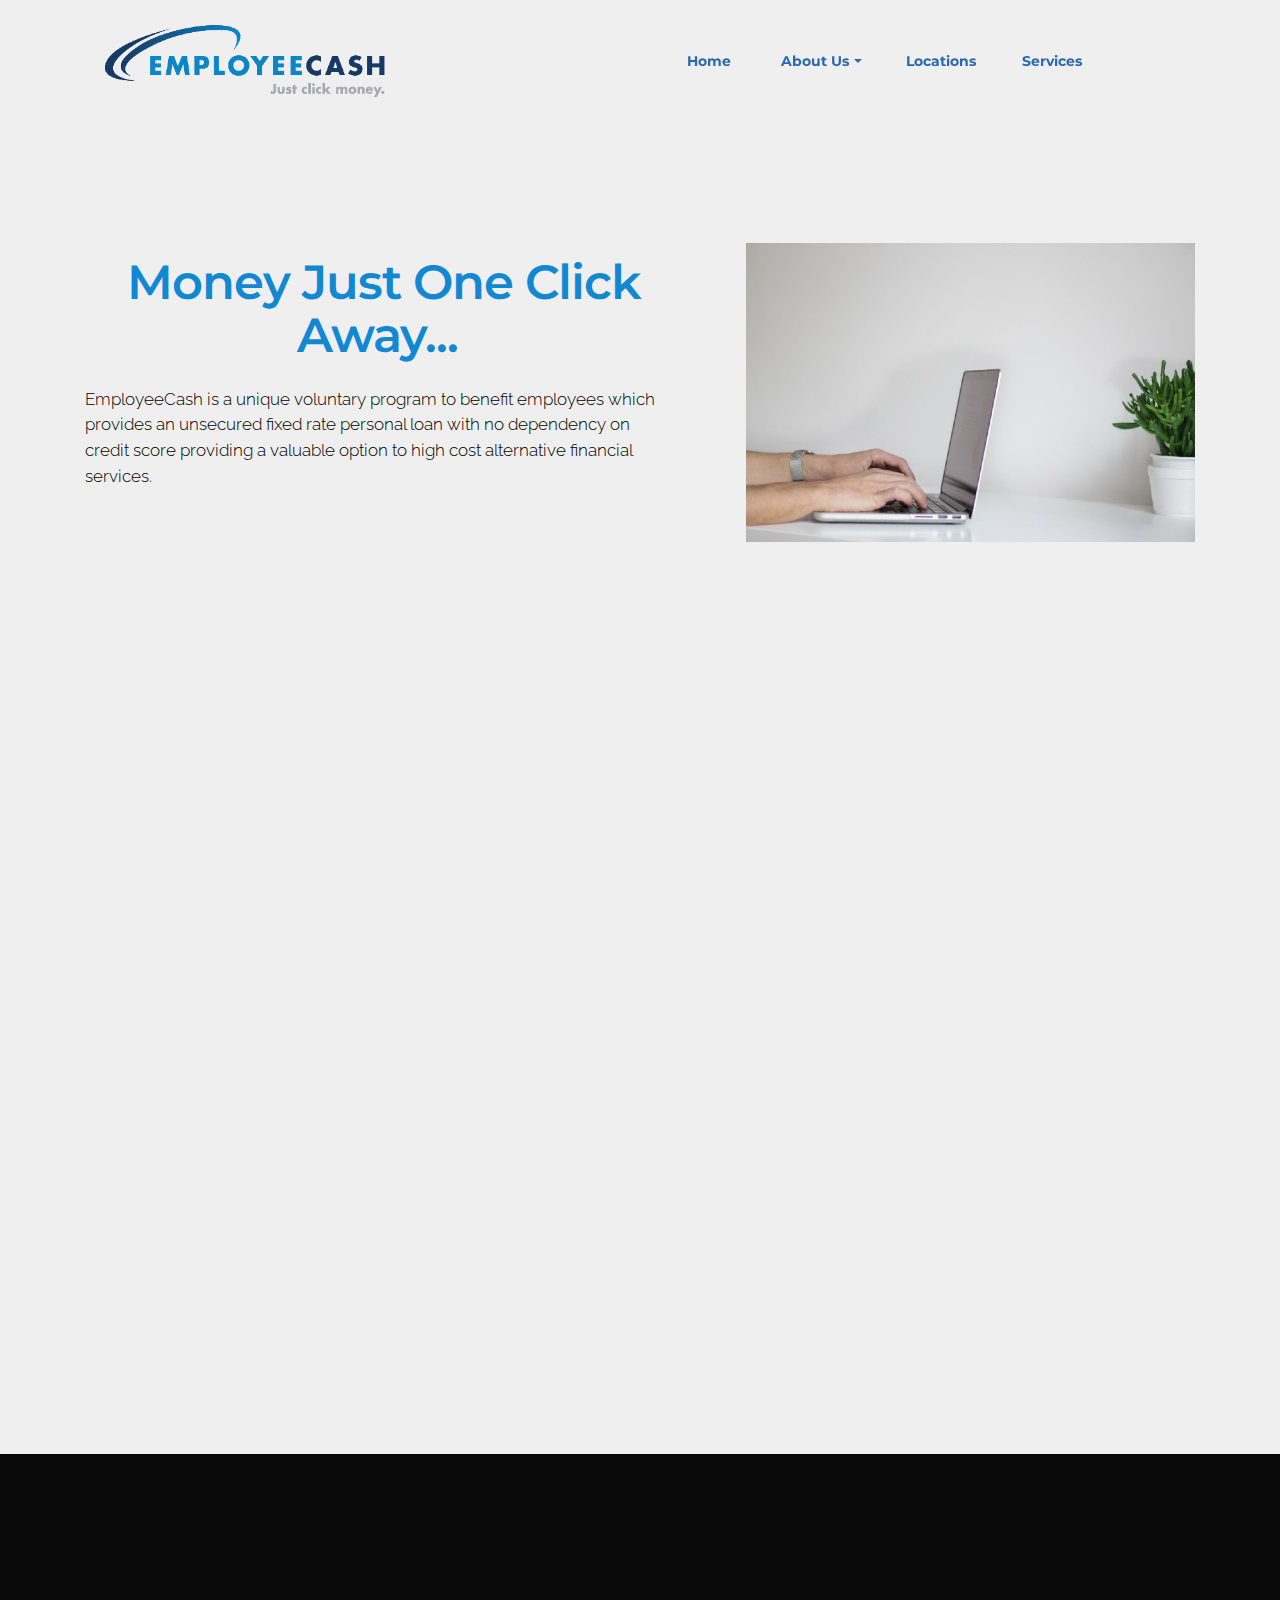
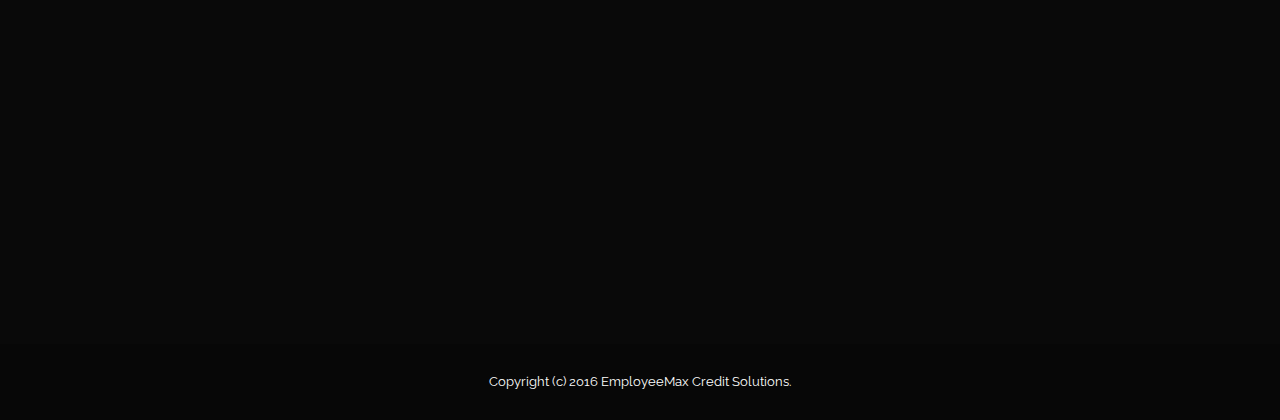
<file: index.html>
<!DOCTYPE html>
<html>
<head>
  <!-- Site made with Mobirise Website Builder v3.10.4, https://mobirise.com -->
  <meta charset="UTF-8">
  <meta http-equiv="X-UA-Compatible" content="IE=edge">
  <meta name="generator" content="Mobirise v3.10.4, mobirise.com">
  <meta name="viewport" content="width=device-width, initial-scale=1">
  <link rel="shortcut icon" href="assets/images/employeecash-transparent-4x-483x128-20.png" type="image/x-icon">
  <meta name="description" content="">
  
  <link rel="stylesheet" href="https://fonts.googleapis.com/css?family=Lora:400,700,400italic,700italic&amp;subset=latin">
  <link rel="stylesheet" href="https://fonts.googleapis.com/css?family=Montserrat:400,700">
  <link rel="stylesheet" href="https://fonts.googleapis.com/css?family=Raleway:100,100i,200,200i,300,300i,400,400i,500,500i,600,600i,700,700i,800,800i,900,900i">
  <link rel="stylesheet" href="assets/bootstrap-material-design-font/css/material.css">
  <link rel="stylesheet" href="assets/et-line-font-plugin/style.css">
  <link rel="stylesheet" href="assets/tether/tether.min.css">
  <link rel="stylesheet" href="assets/bootstrap/css/bootstrap.min.css">
  <link rel="stylesheet" href="assets/animate.css/animate.min.css">
  <link rel="stylesheet" href="assets/dropdown/css/style.css">
  <link rel="stylesheet" href="assets/theme/css/style.css">
  <link rel="stylesheet" href="assets/mobirise/css/mbr-additional.css" type="text/css">
  
  
  
</head>
<body>
<section id="menu-0">

    <nav class="navbar navbar-dropdown bg-color transparent navbar-fixed-top">
        <div class="container">

            <div class="mbr-table">
                <div class="mbr-table-cell">

                    <div class="navbar-brand">
                        <a href="index.html" class="navbar-logo"><img src="assets/images/employeecash-transparent-4x-483x128-20.png" alt="Employee Cash" title="Logo"></a>
                        <a class="navbar-caption text-primary" href="https://mobirise.com"></a>
                    </div>

                </div>
                <div class="mbr-table-cell">

                    <button class="navbar-toggler pull-xs-right hidden-md-up" type="button" data-toggle="collapse" data-target="#exCollapsingNavbar">
                        <div class="hamburger-icon"></div>
                    </button>

                    <ul class="nav-dropdown collapse pull-xs-right nav navbar-nav navbar-toggleable-sm" id="exCollapsingNavbar"><li class="nav-item"><a class="nav-link link" href="index.html">Home&nbsp;</a></li><li class="nav-item dropdown"><a class="nav-link link dropdown-toggle" data-toggle="dropdown-submenu" href="https://mobirise.com/" aria-expanded="false">About Us</a><div class="dropdown-menu"><a class="dropdown-item" href="Mission Statement.html">Our Mission Statement&nbsp;</a><a class="dropdown-item" href="Board of Directors.html">Board of Directors&nbsp;</a><a class="dropdown-item" href="Management.html">Management&nbsp;</a></div></li><li class="nav-item"><a class="nav-link link" href="Locations.html" aria-expanded="false">Locations</a></li><li class="nav-item"><a class="nav-link link" href="Services.html" aria-expanded="false">Services</a></li><li class="nav-item"><a class="nav-link link" href="Services.html" aria-expanded="false"></a></li><li class="nav-item"><a class="nav-link link" href="https://mobirise.com/" aria-expanded="false"></a></li></ul>
                    <button hidden="" class="navbar-toggler navbar-close" type="button" data-toggle="collapse" data-target="#exCollapsingNavbar">
                        <div class="close-icon"></div>
                    </button>

                </div>
            </div>

        </div>
    </nav>

</section>

<section class="engine"><a rel="external" href="https://mobirise.com">top responsive web page development software download</a></section><section class="mbr-section mbr-after-navbar" id="msg-box5-1" style="background-color: rgb(239, 239, 239); padding-top: 240px; padding-bottom: 160px;">

    
    <div class="container">
        <div class="row">
            <div class="mbr-table-md-up">

              

              <div class="mbr-table-cell col-md-5 text-xs-center text-md-right content-size">
                  <h3 class="mbr-section-title display-2">&nbsp;Money Just One Click Away...</h3>
                  <div class="lead">

                    <p>EmployeeCash is a unique voluntary program to benefit employees which provides an unsecured fixed rate personal loan with no dependency on credit score providing a valuable option to high cost alternative financial services.  </p>

                  </div>

                  
              </div>


              


              <div class="mbr-table-cell mbr-left-padding-md-up mbr-valign-top col-md-7 image-size" style="width: 46%;">
                  <div class="mbr-figure"><img src="assets/images/full-unsplash-photo-1479920252409-6e3d8e8d4866-1400x933-78.jpg"></div>
              </div>

            </div>
        </div>
    </div>

</section>

<section class="mbr-section" id="msg-box5-7" style="background-color: rgb(239, 239, 239); padding-top: 240px; padding-bottom: 200px;">

    
    <div class="container">
        <div class="row">
            <div class="mbr-table-md-up">

              <div class="mbr-table-cell mbr-right-padding-md-up mbr-valign-top col-md-7 image-size" style="width: 47%;">
                  <div class="mbr-figure"><img src="assets/images/full-unsplash-photo-1430165558479-de3cf8cf1478.jpg"></div>
              </div>

              


              <div class="mbr-table-cell col-md-5 text-xs-center text-md-left content-size">
                  <h3 class="mbr-section-title display-2">Why EmployeeCash?</h3>
                  <div class="lead">

                    <p><br>EmployeeCash’s workplace loan focuses on length of service with an employer rather than an individual’s credit score. Our workplace loans are offered in partnership with an employer or a benefits intermediary as a voluntary benefit for employees and can be a tangible part of a financial awareness and education program that an employer may provide to its employees. </p>

                  </div>

                  
              </div>


              

            </div>
        </div>
    </div>

</section>

<section class="mbr-footer mbr-section mbr-section-md-padding" id="contacts3-4" style="background-color: rgb(9, 9, 9); padding-top: 90px; padding-bottom: 90px;">


    <div class="row">
    
            <div class="mbr-company col-xs-12 col-md-6 col-lg-3">

                <div class="mbr-company card">
                    <div><a href="#top"><img src="assets/images/employeecash-transparent-265x70-36.png" class="card-img-top"></a></div>
                    <div class="card-block">
                        <p class="card-text">Contact US</p>
                    </div>
                    <ul class="list-group list-group-flush">
                        <li class="list-group-item">
                            <span class="list-group-icon"><span class="etl-icon icon-phone mbr-iconfont-company-contacts3"></span></span>
                            <span class="list-group-text">+1 484-498-8271</span>
                        </li>
                        <li class="list-group-item">
                            <span class="list-group-icon"><span class="etl-icon icon-map-pin mbr-iconfont-company-contacts3"></span></span>
                            <span class="list-group-text">2098 West Chester Pike, Suite 201<br>Broomall, PA 19008<br></span>
                        </li>
                        <li class="list-group-item active">
                            <span class="list-group-icon"><span class="etl-icon icon-envelope mbr-iconfont-company-contacts3"></span></span>
                            <span class="list-group-text">info@employeecash.net</span>
                        </li>
                    </ul>
                </div>

            </div>
            <div class="mbr-footer-content col-xs-12 col-md-6 col-lg-3">
                <h4>Links&nbsp;</h4>
                <ul><br><li><a href="Mission Statement.html">Mission Statement&nbsp;</a></li><li><a href="Locations.html">Locations&nbsp;</a></li><li><a href="Management.html">Management</a></li><li><a href="Board of Directors.html">Board of Directors</a></li><li><a href="Services.html">Services</a></li></ul>
            </div>
            <div class="mbr-footer-content col-xs-12 col-md-6 col-lg-3">
                <p></p>
            </div>
            <div class="col-xs-12 col-md-6 col-lg-3" data-form-type="formoid">

                <div data-form-alert="true">
                    <div hidden="" data-form-alert-success="true">Thanks for filling out form!</div>
                </div>

                <form action="https://mobirise.com/" method="post" data-form-title="MESSAGE">

                    <input type="hidden" value="a8YhUywc0FZSGVYh10OiKt7x+T2+q+/WTjABdfk6GvB7R8uhxV0j1P0CG8l8ayHSzvgFxgS5qlVrC8UI7MWV7/Y6wiQa4QDEe3Z0XOtDHH6kSO4S+mjyo46iZddCxR3S" data-form-email="true">

                    

                    <div class="form-group">
                        <label class="form-control-label" for="contacts3-4-email">Email<span class="form-asterisk">*</span></label>
                        <input type="email" class="form-control input-sm input-inverse" name="email" required="" data-form-field="Email" id="contacts3-4-email">
                    </div>

                    

                    <div class="form-group">
                        <label class="form-control-label" for="contacts3-4-message">Message</label>
                        <textarea class="form-control input-sm input-inverse" name="message" data-form-field="Message" rows="5" id="contacts3-4-message"></textarea>
                    </div>

                    <div><button type="submit" class="btn btn-sm btn-black">Contact us</button></div>

                </form>

            </div>
        </div>
</section>

<footer class="mbr-small-footer mbr-section mbr-section-nopadding" id="footer1-5" style="background-color: rgb(7, 7, 7); padding-top: 1.75rem; padding-bottom: 1.75rem;">
    
    <div class="container">
        <p class="text-xs-center">Copyright (c) 2016 EmployeeMax Credit Solutions.</p>
    </div>
</footer>


  <script src="assets/web/assets/jquery/jquery.min.js"></script>
  <script src="assets/tether/tether.min.js"></script>
  <script src="assets/bootstrap/js/bootstrap.min.js"></script>
  <script src="assets/smooth-scroll/SmoothScroll.js"></script>
  <script src="assets/viewportChecker/jquery.viewportchecker.js"></script>
  <script src="assets/dropdown/js/script.min.js"></script>
  <script src="assets/touchSwipe/jquery.touchSwipe.min.js"></script>
  <script src="assets/theme/js/script.js"></script>
  <script src="assets/formoid/formoid.min.js"></script>
  
  
  <input name="animation" type="hidden">
   <div id="scrollToTop" class="scrollToTop mbr-arrow-up"><a style="text-align: center;"><i class="mbr-arrow-up-icon"></i></a></div>
  </body>
</html>
</file>
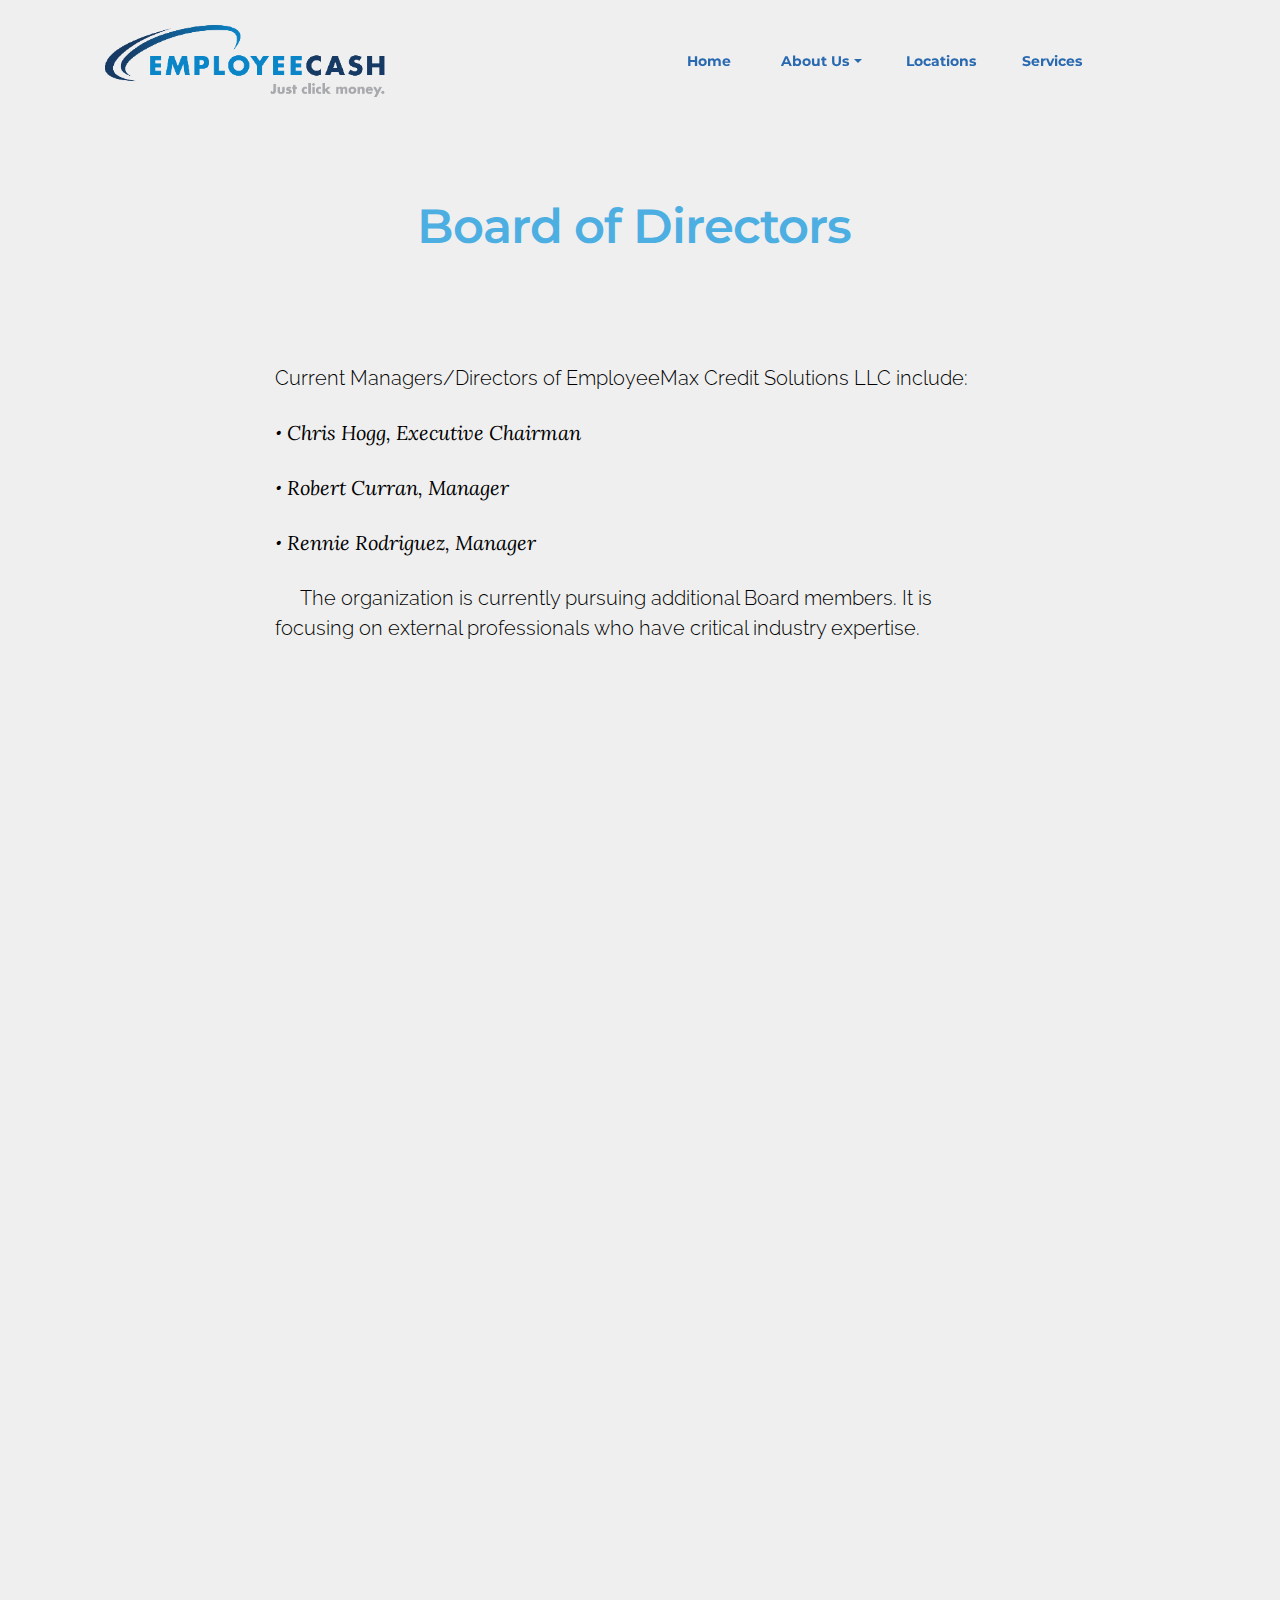
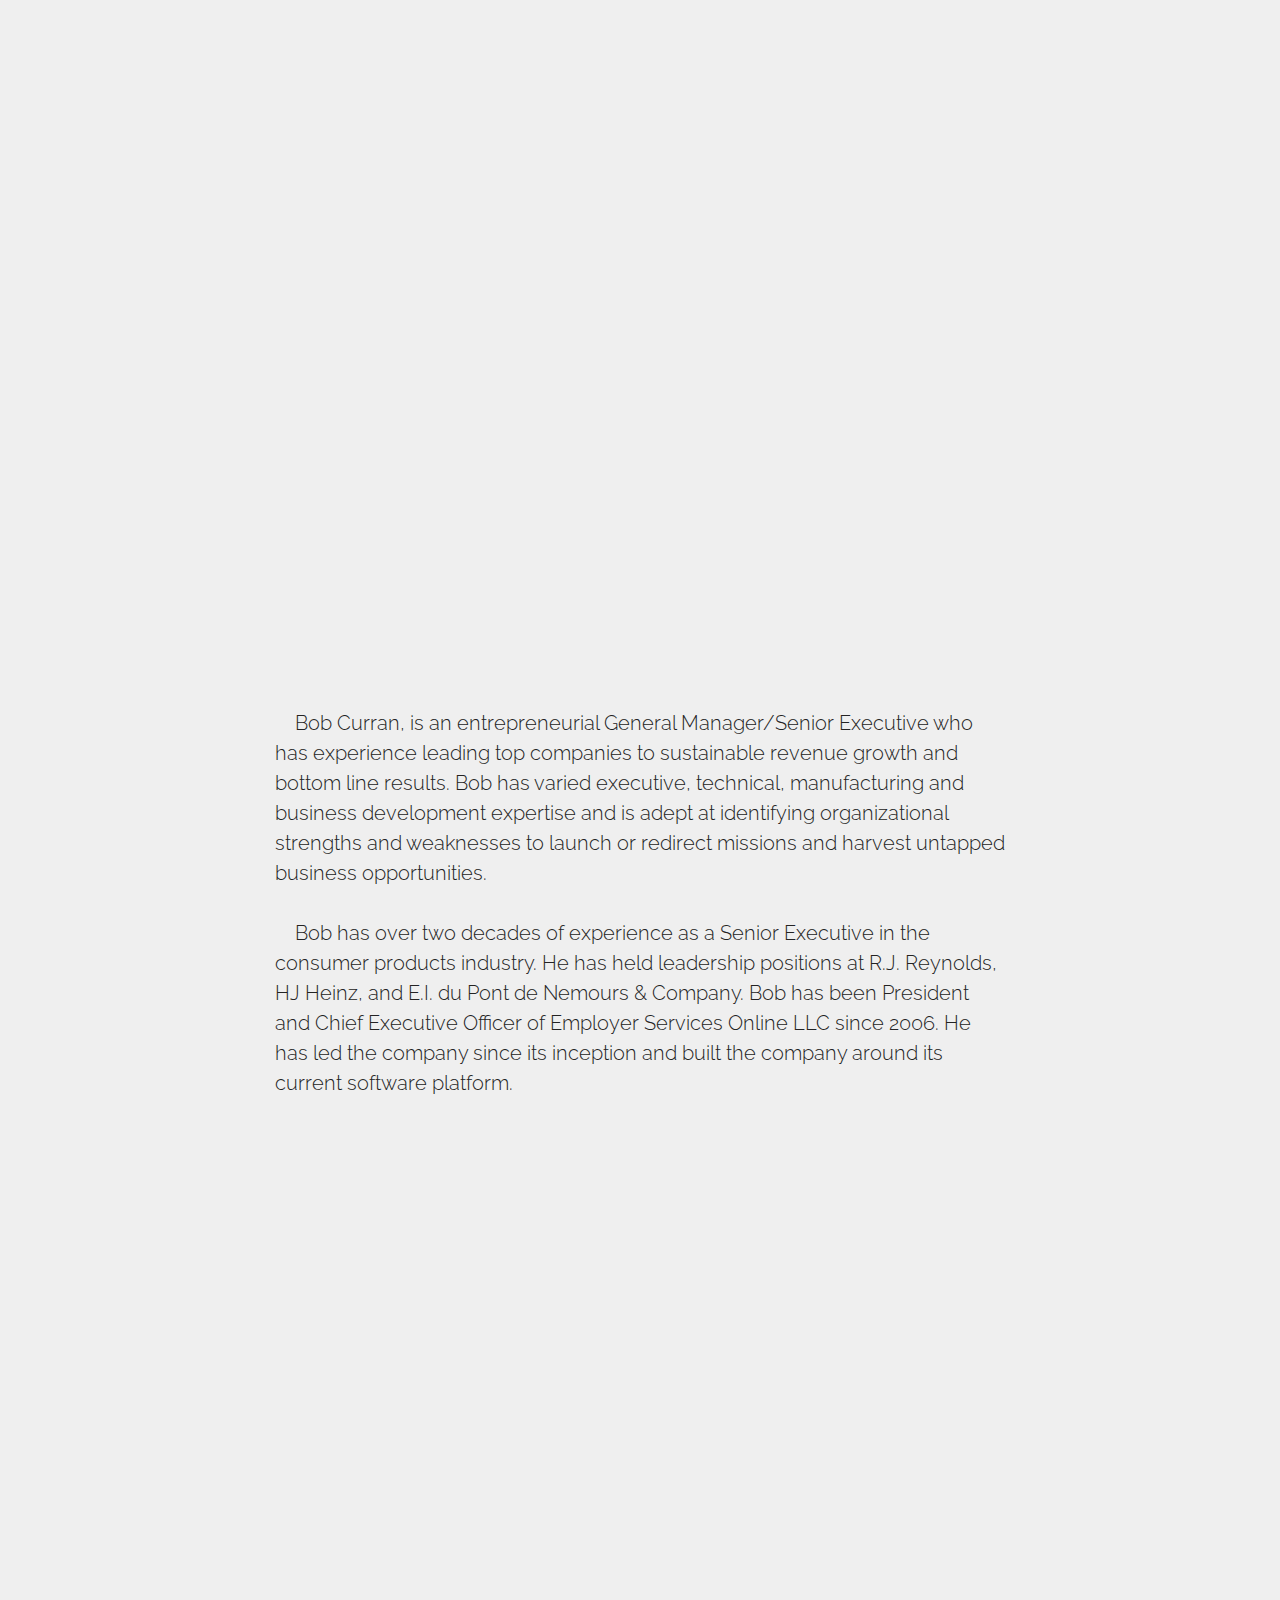
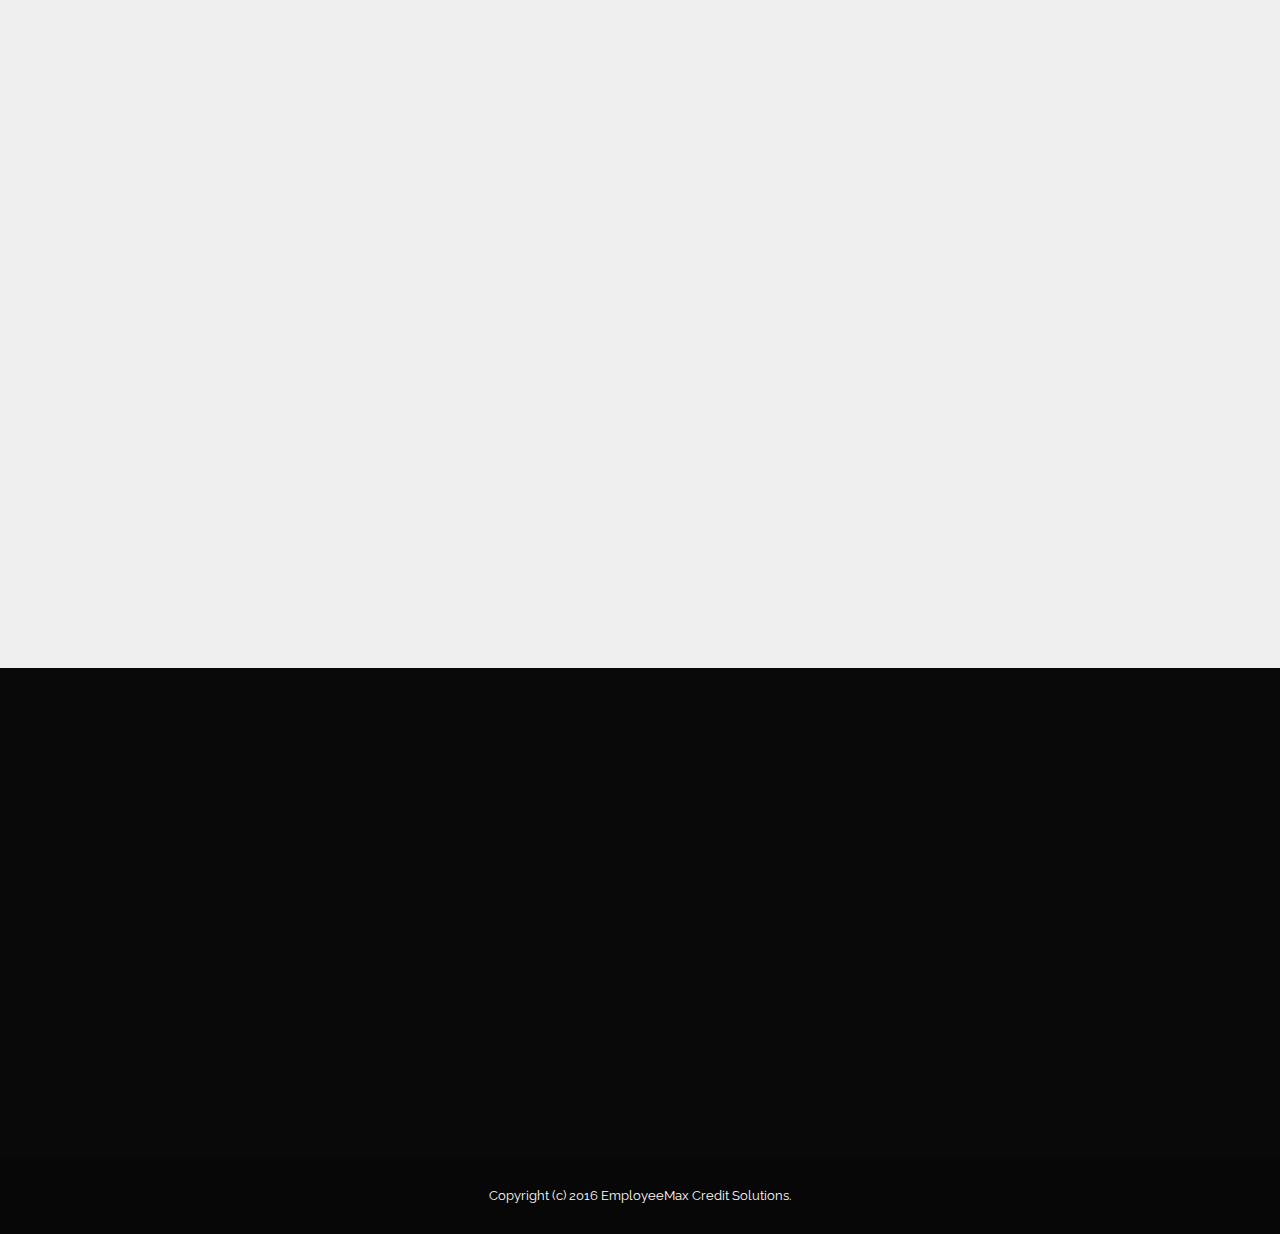
<file: Board of Directors.html>
<!DOCTYPE html>
<html>
<head>
  <!-- Site made with Mobirise Website Builder v3.10.4, https://mobirise.com -->
  <meta charset="UTF-8">
  <meta http-equiv="X-UA-Compatible" content="IE=edge">
  <meta name="generator" content="Mobirise v3.10.4, mobirise.com">
  <meta name="viewport" content="width=device-width, initial-scale=1">
  <link rel="shortcut icon" href="assets/images/employeecash-transparent-4x-483x128-20.png" type="image/x-icon">
  <meta name="description" content="">
  
  <link rel="stylesheet" href="https://fonts.googleapis.com/css?family=Lora:400,700,400italic,700italic&amp;subset=latin">
  <link rel="stylesheet" href="https://fonts.googleapis.com/css?family=Montserrat:400,700">
  <link rel="stylesheet" href="https://fonts.googleapis.com/css?family=Raleway:100,100i,200,200i,300,300i,400,400i,500,500i,600,600i,700,700i,800,800i,900,900i">
  <link rel="stylesheet" href="assets/bootstrap-material-design-font/css/material.css">
  <link rel="stylesheet" href="assets/et-line-font-plugin/style.css">
  <link rel="stylesheet" href="assets/tether/tether.min.css">
  <link rel="stylesheet" href="assets/bootstrap/css/bootstrap.min.css">
  <link rel="stylesheet" href="assets/animate.css/animate.min.css">
  <link rel="stylesheet" href="assets/dropdown/css/style.css">
  <link rel="stylesheet" href="assets/theme/css/style.css">
  <link rel="stylesheet" href="assets/mobirise/css/mbr-additional.css" type="text/css">
  
  
  
</head>
<body>
<section id="menu-16">

    <nav class="navbar navbar-dropdown bg-color transparent navbar-fixed-top">
        <div class="container">

            <div class="mbr-table">
                <div class="mbr-table-cell">

                    <div class="navbar-brand">
                        <a href="index.html" class="navbar-logo"><img src="assets/images/employeecash-transparent-4x-483x128-20.png" alt="Employee Cash" title="Logo"></a>
                        <a class="navbar-caption text-primary" href="https://mobirise.com"></a>
                    </div>

                </div>
                <div class="mbr-table-cell">

                    <button class="navbar-toggler pull-xs-right hidden-md-up" type="button" data-toggle="collapse" data-target="#exCollapsingNavbar">
                        <div class="hamburger-icon"></div>
                    </button>

                    <ul class="nav-dropdown collapse pull-xs-right nav navbar-nav navbar-toggleable-sm" id="exCollapsingNavbar"><li class="nav-item"><a class="nav-link link" href="index.html">Home&nbsp;</a></li><li class="nav-item dropdown"><a class="nav-link link dropdown-toggle" data-toggle="dropdown-submenu" href="https://mobirise.com/" aria-expanded="false">About Us</a><div class="dropdown-menu"><a class="dropdown-item" href="Mission Statement.html">Our Mission Statement&nbsp;</a><a class="dropdown-item" href="Board of Directors.html">Board of Directors&nbsp;</a><a class="dropdown-item" href="Management.html">Management&nbsp;</a></div></li><li class="nav-item"><a class="nav-link link" href="Locations.html" aria-expanded="false">Locations</a></li><li class="nav-item"><a class="nav-link link" href="Services.html" aria-expanded="false">Services</a></li><li class="nav-item"><a class="nav-link link" href="Services.html" aria-expanded="false"></a></li><li class="nav-item"><a class="nav-link link" href="https://mobirise.com/" aria-expanded="false"></a></li></ul>
                    <button hidden="" class="navbar-toggler navbar-close" type="button" data-toggle="collapse" data-target="#exCollapsingNavbar">
                        <div class="close-icon"></div>
                    </button>

                </div>
            </div>

        </div>
    </nav>

</section>

<section class="engine"><a rel="external" href="https://mobirise.com">free offline website creator software download</a></section><section class="mbr-section article mbr-after-navbar" id="msg-box3-19" style="background-color: rgb(239, 239, 239); padding-top: 200px; padding-bottom: 0px;">

    
    <div class="container">
        <div class="row">
            <div class="col-md-8 col-md-offset-2 text-xs-center">
                <h3 class="mbr-section-title display-2">Board of Directors&nbsp;</h3>
                <div class="lead"><div><br></div><p><br></p><p>Current Managers/Directors of EmployeeMax Credit Solutions LLC include:</p><p><strong><em>•<b>	<a href="Board of Directors.html#msg-box3-1a" class="text-danger">Chris Hogg, Executive Chairman</a></b></em></strong></p><p><strong><em>•<a href="Board of Directors.html#msg-box3-1b" class="text-danger">	Robert Curran, Manager</a></em></strong></p><p><strong><em>•	<a href="Board of Directors.html#msg-box3-1c" class="text-danger">Rennie Rodriguez, Manager</a></em></strong></p><p>&nbsp;&nbsp;&nbsp;&nbsp;<span style="line-height: 1.5;">&nbsp;</span><span style="line-height: 1.5;">The organization is currently pursuing additional Board members.  It is focusing on external professionals who have critical industry expertise.</span><br></p><p><br></p><p><br></p><p><br></p><p><br></p><div>&nbsp;</div><div>&nbsp;</div><p></p></div>
                
            </div>
        </div>
    </div>

</section>

<section class="mbr-section article" id="msg-box3-1a" style="background-color: rgb(239, 239, 239); padding-top: 80px; padding-bottom: 120px;">

    
    <div class="container">
        <div class="row">
            <div class="col-md-8 col-md-offset-2 text-xs-center">
                
                <div class="lead"><p><br></p><p><strong><em>Chris Hogg, Executive Chairman</em></strong></p><p>&nbsp; &nbsp; </p><p>&nbsp;&nbsp;</p><p>&nbsp;&nbsp;&nbsp;&nbsp;<span style="line-height: 1.5;">Chris has been the entrepreneurial prime mover behind a number of businesses in the consumer financial services industry. Chris is an Australian citizen and resides in Bryn Mawr, PA, USA. His experience is based in the corporate insurance, consumer debt recovery, retail financial services and payment transaction services industries.&nbsp;</span></p><p><br></p><p>&nbsp; &nbsp; Starting work in 1975 in Sydney Australia, he had 12 years’ experience working in International Insurance markets with Stewart Wrightson PLC, prior to its acquisition by Willis PLC. Chris was the youngest Director globally and worked both in the Australian and UK operations including experience in Lloyds of London.&nbsp;</p><p><br></p><p>&nbsp; &nbsp; In 1990, he acquired and then grew one of Australia’s largest equipment leasing businesses, Equico, culminating in its listing on the Australian Stock Exchange in 2000. In 2001 he was the major shareholder and CEO of what was then Australia’s largest privately owned debt collection agency specializing in credit card debt recovery. In 2006, Chris joined the first Board of UK-based Marlin Financial Group, a start up in the Consumer debt collection and receivables management business based in London and oversaw the growth of this business from an initial non- performing loan portfolio of £5m to £2b.&nbsp;</p><p><br></p><p>&nbsp; &nbsp; From 2008 to 2013, through his investment company Glocap Management Inc., he led an investment group to acquire control of a Canadian publicly listed debit card business, The Mint Corporation, and acted as its Executive Chairman until his retirement in 2013.</p><p><br></p><div>&nbsp;</div><div>&nbsp;</div><p></p></div>
                
            </div>
        </div>
    </div>

</section>

<section class="mbr-section article" id="msg-box3-1b" style="background-color: rgb(239, 239, 239); padding-top: 80px; padding-bottom: 160px;">

    
    <div class="container">
        <div class="row">
            <div class="col-md-8 col-md-offset-2 text-xs-center">
                
                <div class="lead"><p><br></p><div style="text-align: left; "><font color="#000000"><span style="font-size: 20px; line-height: 30px;"><strong><em>Robert</em></strong> <strong><em>Curran, Manager</em></strong></span></font></div><div style="text-align: left; ">&nbsp; &nbsp;&nbsp;</div><div style="text-align: left; ">&nbsp; &nbsp; &nbsp;</div><div style="text-align: left; ">&nbsp;&nbsp;&nbsp;&nbsp;Bob Curran, is an entrepreneurial General Manager/Senior Executive who has experience leading top companies to sustainable revenue growth and bottom line results. Bob has varied executive, technical, manufacturing and business development expertise and is adept at identifying organizational strengths and weaknesses to launch or redirect missions and harvest untapped business opportunities. </div><div style="text-align: left; "><br></div><div style="text-align: left; ">&nbsp;&nbsp;&nbsp;&nbsp;Bob has over two decades of experience as a Senior Executive in the consumer products industry. He has held leadership positions at R.J. Reynolds, HJ Heinz, and E.I. du Pont de Nemours &amp; Company. Bob has been President and Chief Executive Officer of Employer Services Online LLC since 2006. He has led the company since its inception and built the company around its current software platform.</div><div>&nbsp;</div><div>&nbsp;</div><p></p></div>
                
            </div>
        </div>
    </div>

</section>

<section class="mbr-section article" id="msg-box3-1c" style="background-color: rgb(239, 239, 239); padding-top: 80px; padding-bottom: 120px;">

    
    <div class="container">
        <div class="row">
            <div class="col-md-8 col-md-offset-2 text-xs-center">
                
                <div class="lead"><p><br></p><p><strong><em>Rennie</em></strong> <strong><em>Rodriguez</em></strong>, <strong><em>Manager</em></strong></p><p>&nbsp; &nbsp; </p><p>&nbsp;&nbsp;&nbsp;&nbsp;</p><p>&nbsp;&nbsp;&nbsp;&nbsp;Rennie has a broad and varied background in the Insurance industry including Retail Commercial Brokerage, Employee Benefits, Contract Surety, Program Business, and Agency Captives for the past 20 years. Rennie had started his insurance career in the Life and Health arenas, working for Metropolitan Life and Prudential from 1990 – 1994. Rennie joined Insurance &amp; Financial Services, located in Hockessin, Delaware.</p><p><br></p><p>&nbsp; &nbsp; Rennie co-founded Summit Insurance Group, Inc. in 1997. The agency grew from a start-up to $45,000,000 in premium. Summit Insurance employed as many as 45 employees and had multiple practices under one roof including an Agency Captive unit where he grew that captive to a 700% ROE in 5 years. The Surety Team wrote over $13MM in premium with less than $100K of losses over that same time frame.&nbsp;</p><p><br></p><p>&nbsp; &nbsp; Due to the success at which the agency captured market share and attention so quickly, First Niagara Risk Management, the Nations # 47 largest US Property &amp; Casualty Broker acquired Summit on November 1st, 2010. This Agency was started with a $50,000 SBA loan and was sold for $8,400,000. Rennie retired from Summit to incorporate Brandywine Insurance Advisors, LLC.</p><div>&nbsp;</div><div>&nbsp;</div><p></p></div>
                
            </div>
        </div>
    </div>

</section>

<section class="mbr-footer mbr-section mbr-section-md-padding" id="contacts3-17" style="background-color: rgb(9, 9, 9); padding-top: 90px; padding-bottom: 90px;">


    <div class="row">
    
            <div class="mbr-company col-xs-12 col-md-6 col-lg-3">

                <div class="mbr-company card">
                    <div><a href="#top"><img src="assets/images/employeecash-transparent-265x70-36.png" class="card-img-top"></a></div>
                    <div class="card-block">
                        <p class="card-text">Contact US</p>
                    </div>
                    <ul class="list-group list-group-flush">
                        <li class="list-group-item">
                            <span class="list-group-icon"><span class="etl-icon icon-phone mbr-iconfont-company-contacts3"></span></span>
                            <span class="list-group-text">+1 484-498-8271</span>
                        </li>
                        <li class="list-group-item">
                            <span class="list-group-icon"><span class="etl-icon icon-map-pin mbr-iconfont-company-contacts3"></span></span>
                            <span class="list-group-text">2098 West Chester Pike, Suite 201<br>Broomall, PA 19008<br></span>
                        </li>
                        <li class="list-group-item active">
                            <span class="list-group-icon"><span class="etl-icon icon-envelope mbr-iconfont-company-contacts3"></span></span>
                            <span class="list-group-text">info@employeecash.net</span>
                        </li>
                    </ul>
                </div>

            </div>
            <div class="mbr-footer-content col-xs-12 col-md-6 col-lg-3">
                <h4>Links&nbsp;</h4>
                <ul><br><li><a href="Mission Statement.html">Mission Statement&nbsp;</a></li><li><a href="Locations.html">Locations&nbsp;</a></li><li><a href="Management.html">Management</a></li><li><a href="Board of Directors.html">Board of Directors</a></li><li><a href="Services.html">Services</a></li></ul>
            </div>
            <div class="mbr-footer-content col-xs-12 col-md-6 col-lg-3">
                <p></p>
            </div>
            <div class="col-xs-12 col-md-6 col-lg-3" data-form-type="formoid">

                <div data-form-alert="true">
                    <div hidden="" data-form-alert-success="true">Thanks for filling out form!</div>
                </div>

                <form action="https://mobirise.com/" method="post" data-form-title="MESSAGE">

                    <input type="hidden" value="NT8giL6F+zABqD+8D5c1ohiTgR91dwqT55O559capkVxoAuErAG+pXkD+0a779x8xFmjSjkymArjixxUfmoVQ0CiEoofnvziv0YUSE7tC3rUXBojUJkawlcveJK1Zhts" data-form-email="true">

                    

                    <div class="form-group">
                        <label class="form-control-label" for="contacts3-17-email">Email<span class="form-asterisk">*</span></label>
                        <input type="email" class="form-control input-sm input-inverse" name="email" required="" data-form-field="Email" id="contacts3-17-email">
                    </div>

                    

                    <div class="form-group">
                        <label class="form-control-label" for="contacts3-17-message">Message</label>
                        <textarea class="form-control input-sm input-inverse" name="message" data-form-field="Message" rows="5" id="contacts3-17-message"></textarea>
                    </div>

                    <div><button type="submit" class="btn btn-sm btn-black">Contact us</button></div>

                </form>

            </div>
        </div>
</section>

<footer class="mbr-small-footer mbr-section mbr-section-nopadding" id="footer1-18" style="background-color: rgb(7, 7, 7); padding-top: 1.75rem; padding-bottom: 1.75rem;">
    
    <div class="container">
        <p class="text-xs-center">Copyright (c) 2016 EmployeeMax Credit Solutions.</p>
    </div>
</footer>


  <script src="assets/web/assets/jquery/jquery.min.js"></script>
  <script src="assets/tether/tether.min.js"></script>
  <script src="assets/bootstrap/js/bootstrap.min.js"></script>
  <script src="assets/smooth-scroll/SmoothScroll.js"></script>
  <script src="assets/viewportChecker/jquery.viewportchecker.js"></script>
  <script src="assets/dropdown/js/script.min.js"></script>
  <script src="assets/touchSwipe/jquery.touchSwipe.min.js"></script>
  <script src="assets/theme/js/script.js"></script>
  <script src="assets/formoid/formoid.min.js"></script>
  
  
  <input name="animation" type="hidden">
   <div id="scrollToTop" class="scrollToTop mbr-arrow-up"><a style="text-align: center;"><i class="mbr-arrow-up-icon"></i></a></div>
  </body>
</html>
</file>
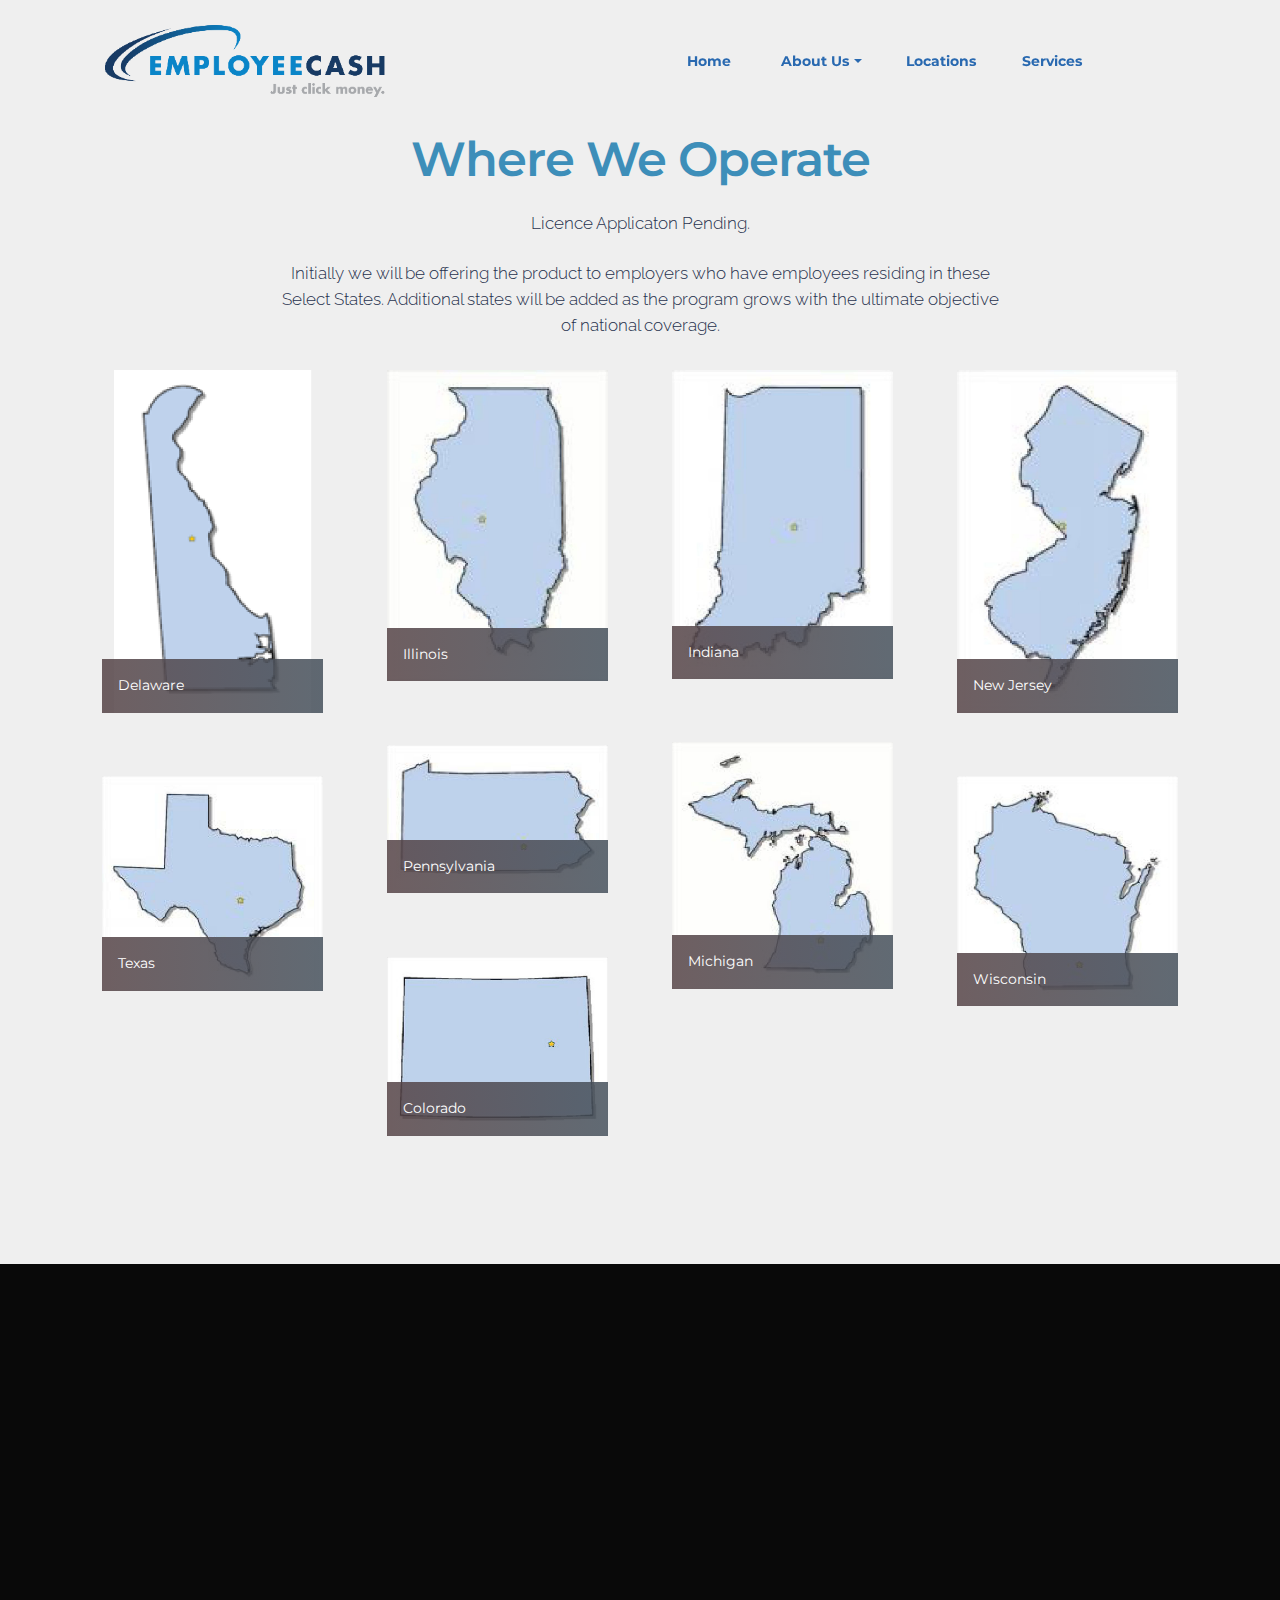
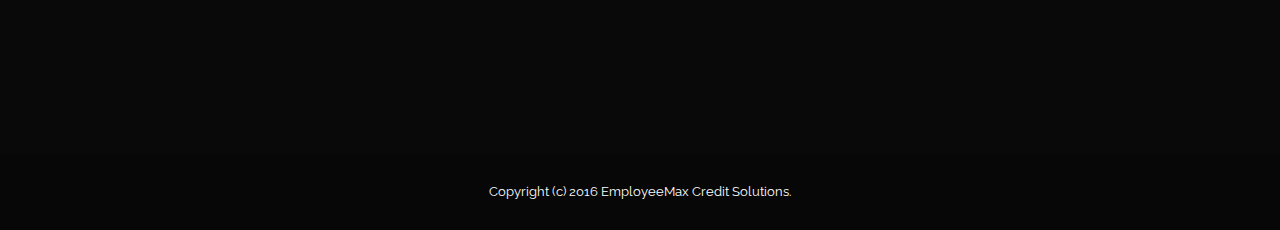
<file: Locations.html>
<!DOCTYPE html>
<html>
<head>
  <!-- Site made with Mobirise Website Builder v3.10.4, https://mobirise.com -->
  <meta charset="UTF-8">
  <meta http-equiv="X-UA-Compatible" content="IE=edge">
  <meta name="generator" content="Mobirise v3.10.4, mobirise.com">
  <meta name="viewport" content="width=device-width, initial-scale=1">
  <link rel="shortcut icon" href="assets/images/employeecash-transparent-4x-483x128-20.png" type="image/x-icon">
  <meta name="description" content="">
  
  <link rel="stylesheet" href="https://fonts.googleapis.com/css?family=Lora:400,700,400italic,700italic&amp;subset=latin">
  <link rel="stylesheet" href="https://fonts.googleapis.com/css?family=Montserrat:400,700">
  <link rel="stylesheet" href="https://fonts.googleapis.com/css?family=Raleway:100,100i,200,200i,300,300i,400,400i,500,500i,600,600i,700,700i,800,800i,900,900i">
  <link rel="stylesheet" href="assets/bootstrap-material-design-font/css/material.css">
  <link rel="stylesheet" href="assets/et-line-font-plugin/style.css">
  <link rel="stylesheet" href="assets/tether/tether.min.css">
  <link rel="stylesheet" href="assets/bootstrap/css/bootstrap.min.css">
  <link rel="stylesheet" href="assets/animate.css/animate.min.css">
  <link rel="stylesheet" href="assets/dropdown/css/style.css">
  <link rel="stylesheet" href="assets/theme/css/style.css">
  <link rel="stylesheet" href="assets/mobirise-gallery/style.css">
  <link rel="stylesheet" href="assets/mobirise/css/mbr-additional.css" type="text/css">
  
  
  
</head>
<body>
<section id="menu-0">

    <nav class="navbar navbar-dropdown bg-color transparent navbar-fixed-top">
        <div class="container">

            <div class="mbr-table">
                <div class="mbr-table-cell">

                    <div class="navbar-brand">
                        <a href="index.html" class="navbar-logo"><img src="assets/images/employeecash-transparent-4x-483x128-20.png" alt="Employee Cash" title="Logo"></a>
                        <a class="navbar-caption text-primary" href="https://mobirise.com"></a>
                    </div>

                </div>
                <div class="mbr-table-cell">

                    <button class="navbar-toggler pull-xs-right hidden-md-up" type="button" data-toggle="collapse" data-target="#exCollapsingNavbar">
                        <div class="hamburger-icon"></div>
                    </button>

                    <ul class="nav-dropdown collapse pull-xs-right nav navbar-nav navbar-toggleable-sm" id="exCollapsingNavbar"><li class="nav-item"><a class="nav-link link" href="index.html">Home&nbsp;</a></li><li class="nav-item dropdown"><a class="nav-link link dropdown-toggle" data-toggle="dropdown-submenu" href="https://mobirise.com/" aria-expanded="false">About Us</a><div class="dropdown-menu"><a class="dropdown-item" href="Mission Statement.html">Our Mission Statement&nbsp;</a><a class="dropdown-item" href="Board of Directors.html">Board of Directors&nbsp;</a><a class="dropdown-item" href="Management.html">Management&nbsp;</a></div></li><li class="nav-item"><a class="nav-link link" href="Locations.html" aria-expanded="false">Locations</a></li><li class="nav-item"><a class="nav-link link" href="Services.html" aria-expanded="false">Services</a></li><li class="nav-item"><a class="nav-link link" href="Services.html" aria-expanded="false"></a></li><li class="nav-item"><a class="nav-link link" href="https://mobirise.com/" aria-expanded="false"></a></li></ul>
                    <button hidden="" class="navbar-toggler navbar-close" type="button" data-toggle="collapse" data-target="#exCollapsingNavbar">
                        <div class="close-icon"></div>
                    </button>

                </div>
            </div>

        </div>
    </nav>

</section>

<section class="engine"><a rel="external" href="https://mobirise.com">best offline web page maker</a></section><section class="mbr-section article mbr-after-navbar" id="msg-box8-t" style="background-color: rgb(239, 239, 239); padding-top: 80px; padding-bottom: 0px;">

    
    <div class="container">
        <div class="row">
            <div class="col-md-8 col-md-offset-2 text-xs-center">
                <h3 class="mbr-section-title display-2"><br><span style="font-size: 3rem; line-height: 1.1;">Where</span><span style="font-size: 3rem; line-height: 1.1; font-weight: normal;"> </span><span style="font-size: 3rem; line-height: 1.1;">We</span><span style="font-size: 3rem; line-height: 1.1; font-weight: normal;"> </span><span style="font-size: 3rem; line-height: 1.1;">Operate</span><br></h3>
                <div class="lead"><p>Licence Applicaton Pending.</p><p>Initially we will be offering the product to employers who have employees residing in these Select States. Additional states will be added as the program grows with the ultimate objective of national coverage.</p></div>
                
            </div>
        </div>
    </div>

</section>

<section class="mbr-gallery mbr-section mbr-section-nopadding mbr-slider-carousel" id="gallery2-w" data-filter="false" style="background-color: rgb(239, 239, 239); padding-top: 0rem; padding-bottom: 6rem;">
    <!-- Filter -->
    

    <!-- Gallery -->
    <div class="mbr-gallery-row container">
        <div class=" mbr-gallery-layout-default">
            <div>
                <div>
                    <div class="mbr-gallery-item mbr-gallery-item__mobirise3 mbr-gallery-item--p2" data-tags="Awesome" data-video-url="false">
                        <div href="#lb-gallery2-w" data-slide-to="0" data-toggle="modal">
                            
                            

                            <img alt="" src="assets/images/delaware-b-2000x3100-28-800x1240-24.png">
                            
                            <span class="icon-focus"></span>
                            <span class="mbr-gallery-title">Delaware</span>
                        </div>
                    </div><div class="mbr-gallery-item mbr-gallery-item__mobirise3 mbr-gallery-item--p2" data-tags="Creative" data-video-url="false">
                        <div href="#lb-gallery2-w" data-slide-to="1" data-toggle="modal">
                            
                            

                            <img alt="" src="assets/images/illinois-2000x2816-25-800x1126-72.jpg">
                            
                            <span class="icon-focus"></span>
                            <span class="mbr-gallery-title">Illinois</span>
                        </div>
                    </div><div class="mbr-gallery-item mbr-gallery-item__mobirise3 mbr-gallery-item--p2" data-tags="Animated" data-video-url="false">
                        <div href="#lb-gallery2-w" data-slide-to="2" data-toggle="modal">
                            
                            

                            <img alt="" src="assets/images/indiana-2000x2797-46-800x1118-28.jpg">
                            
                            <span class="icon-focus"></span>
                            <span class="mbr-gallery-title">Indiana</span>
                        </div>
                    </div><div class="mbr-gallery-item mbr-gallery-item__mobirise3 mbr-gallery-item--p2" data-tags="Awesome" data-video-url="false">
                        <div href="#lb-gallery2-w" data-slide-to="3" data-toggle="modal">
                            
                            

                            <img alt="" src="assets/images/new-jersey-2000x3100-42-800x1240-14.jpg">
                            
                            <span class="icon-focus"></span>
                            <span class="mbr-gallery-title">New Jersey</span>
                        </div>
                    </div><div class="mbr-gallery-item mbr-gallery-item__mobirise3 mbr-gallery-item--p2" data-tags="Beautiful" data-video-url="false">
                        <div href="#lb-gallery2-w" data-slide-to="4" data-toggle="modal">
                            
                            

                            <img alt="" src="assets/images/michigan-2000x2234-32-800x893-23.jpg">
                            
                            <span class="icon-focus"></span>
                            <span class="mbr-gallery-title">Michigan</span>
                        </div>
                    </div><div class="mbr-gallery-item mbr-gallery-item__mobirise3 mbr-gallery-item--p2" data-tags="Responsive" data-video-url="false">
                        <div href="#lb-gallery2-w" data-slide-to="5" data-toggle="modal">
                            
                            

                            <img alt="" src="assets/images/pennsylvania-2000x1340-34-800x536-61.jpg">
                            
                            <span class="icon-focus"></span>
                            <span class="mbr-gallery-title">Pennsylvania</span>
                        </div>
                    </div><div class="mbr-gallery-item mbr-gallery-item__mobirise3 mbr-gallery-item--p2" data-tags="Animated" data-video-url="false">
                        <div href="#lb-gallery2-w" data-slide-to="6" data-toggle="modal">
                            
                            

                            <img alt="" src="assets/images/texas-2000x1940-32-800x776-12.jpg">
                            
                            <span class="icon-focus"></span>
                            <span class="mbr-gallery-title">Texas</span>
                        </div>
                    </div><div class="mbr-gallery-item mbr-gallery-item__mobirise3 mbr-gallery-item--p2" data-tags="Awesome" data-video-url="false">
                        <div href="#lb-gallery2-w" data-slide-to="7" data-toggle="modal">
                            
                            

                            <img alt="" src="assets/images/wisconsin-2000x2083-88-800x833-20.jpg">
                            
                            <span class="icon-focus"></span>
                            <span class="mbr-gallery-title">Wisconsin</span>
                        </div>
                    </div><div class="mbr-gallery-item mbr-gallery-item__mobirise3 mbr-gallery-item--p2" data-tags="Awesome" data-video-url="false">
                        <div href="#lb-gallery2-w" data-slide-to="8" data-toggle="modal">
                            
                            

                            <img alt="" src="assets/images/free-colorado-clipart-free-clipart-graphics-images-and-photos-55fc1c-clipart-2000x1617-51-800x646-62.jpg">
                            
                            <span class="icon-focus"></span>
                            <span class="mbr-gallery-title">Colorado</span>
                        </div>
                    </div>
                </div>
            </div>
            <div class="clearfix"></div>
        </div>
    </div>

    <!-- Lightbox -->
    <div data-app-prevent-settings="" class="mbr-slider modal fade carousel slide" tabindex="-1" data-keyboard="true" data-interval="false" id="lb-gallery2-w">
        <div class="modal-dialog">
            <div class="modal-content">
                <div class="modal-body">
                    <ol class="carousel-indicators">
                        <li data-app-prevent-settings="" data-target="#lb-gallery2-w" data-slide-to="0"></li><li data-app-prevent-settings="" data-target="#lb-gallery2-w" data-slide-to="1"></li><li data-app-prevent-settings="" data-target="#lb-gallery2-w" data-slide-to="2"></li><li data-app-prevent-settings="" data-target="#lb-gallery2-w" data-slide-to="3"></li><li data-app-prevent-settings="" data-target="#lb-gallery2-w" data-slide-to="4"></li><li data-app-prevent-settings="" data-target="#lb-gallery2-w" data-slide-to="5"></li><li data-app-prevent-settings="" data-target="#lb-gallery2-w" data-slide-to="6"></li><li data-app-prevent-settings="" data-target="#lb-gallery2-w" data-slide-to="7"></li><li data-app-prevent-settings="" data-target="#lb-gallery2-w" class=" active" data-slide-to="8"></li>
                    </ol>
                    <div class="carousel-inner">
                        <div class="carousel-item">
                            <img alt="" src="assets/images/delaware-b-2000x3100-28.png">
                        </div><div class="carousel-item">
                            <img alt="" src="assets/images/illinois-2000x2816-25.jpg">
                        </div><div class="carousel-item">
                            <img alt="" src="assets/images/indiana-2000x2797-46.jpg">
                        </div><div class="carousel-item">
                            <img alt="" src="assets/images/new-jersey-2000x3100-42.jpg">
                        </div><div class="carousel-item">
                            <img alt="" src="assets/images/michigan-2000x2234-32.jpg">
                        </div><div class="carousel-item">
                            <img alt="" src="assets/images/pennsylvania-2000x1340-34.jpg">
                        </div><div class="carousel-item">
                            <img alt="" src="assets/images/texas-2000x1940-32.jpg">
                        </div><div class="carousel-item">
                            <img alt="" src="assets/images/wisconsin-2000x2083-88.jpg">
                        </div><div class="carousel-item active">
                            <img alt="" src="assets/images/free-colorado-clipart-free-clipart-graphics-images-and-photos-55fc1c-clipart-2000x1617-51.jpg">
                        </div>
                    </div>
                    <a class="left carousel-control" role="button" data-slide="prev" href="#lb-gallery2-w">
                        <span class="icon-prev" aria-hidden="true"></span>
                        <span class="sr-only">Previous</span>
                    </a>
                    <a class="right carousel-control" role="button" data-slide="next" href="#lb-gallery2-w">
                        <span class="icon-next" aria-hidden="true"></span>
                        <span class="sr-only">Next</span>
                    </a>

                    <a class="close" href="#" role="button" data-dismiss="modal">
                        <span aria-hidden="true">×</span>
                        <span class="sr-only">Close</span>
                    </a>
                </div>
            </div>
        </div>
    </div>
</section>

<section class="mbr-footer mbr-section mbr-section-md-padding" id="contacts3-4" style="background-color: rgb(9, 9, 9); padding-top: 90px; padding-bottom: 90px;">


    <div class="row">
    
            <div class="mbr-company col-xs-12 col-md-6 col-lg-3">

                <div class="mbr-company card">
                    <div><a href="#top"><img src="assets/images/employeecash-transparent-265x70-36.png" class="card-img-top"></a></div>
                    <div class="card-block">
                        <p class="card-text">Contact US</p>
                    </div>
                    <ul class="list-group list-group-flush">
                        <li class="list-group-item">
                            <span class="list-group-icon"><span class="etl-icon icon-phone mbr-iconfont-company-contacts3"></span></span>
                            <span class="list-group-text">+1 484-498-8271</span>
                        </li>
                        <li class="list-group-item">
                            <span class="list-group-icon"><span class="etl-icon icon-map-pin mbr-iconfont-company-contacts3"></span></span>
                            <span class="list-group-text">2098 West Chester Pike, Suite 201<br>Broomall, PA 19008<br></span>
                        </li>
                        <li class="list-group-item active">
                            <span class="list-group-icon"><span class="etl-icon icon-envelope mbr-iconfont-company-contacts3"></span></span>
                            <span class="list-group-text">info@employeecash.net</span>
                        </li>
                    </ul>
                </div>

            </div>
            <div class="mbr-footer-content col-xs-12 col-md-6 col-lg-3">
                <h4>Links&nbsp;</h4>
                <ul><br><li><a href="Mission Statement.html">Mission Statement&nbsp;</a></li><li><a href="Locations.html">Locations&nbsp;</a></li><li><a href="Management.html">Management</a></li><li><a href="Board of Directors.html">Board of Directors</a></li><li><a href="Services.html">Services</a></li></ul>
            </div>
            <div class="mbr-footer-content col-xs-12 col-md-6 col-lg-3">
                <p></p>
            </div>
            <div class="col-xs-12 col-md-6 col-lg-3" data-form-type="formoid">

                <div data-form-alert="true">
                    <div hidden="" data-form-alert-success="true">Thanks for filling out form!</div>
                </div>

                <form action="https://mobirise.com/" method="post" data-form-title="MESSAGE">

                    <input type="hidden" value="TBzqI/pb+tzUlSYrDbjyIdH6nHP9W5RpY9d3pmd5x98pfnzyl/Zeevp0+Q8a019h0Ia2fVGpwlMbLIZvNmqK+XqjACnAtSSg95L0ZrpyruZToosb04s8JrWgvb/khiDq" data-form-email="true">

                    

                    <div class="form-group">
                        <label class="form-control-label" for="contacts3-4-email">Email<span class="form-asterisk">*</span></label>
                        <input type="email" class="form-control input-sm input-inverse" name="email" required="" data-form-field="Email" id="contacts3-4-email">
                    </div>

                    

                    <div class="form-group">
                        <label class="form-control-label" for="contacts3-4-message">Message</label>
                        <textarea class="form-control input-sm input-inverse" name="message" data-form-field="Message" rows="5" id="contacts3-4-message"></textarea>
                    </div>

                    <div><button type="submit" class="btn btn-sm btn-black">Contact us</button></div>

                </form>

            </div>
        </div>
</section>

<footer class="mbr-small-footer mbr-section mbr-section-nopadding" id="footer1-5" style="background-color: rgb(7, 7, 7); padding-top: 1.75rem; padding-bottom: 1.75rem;">
    
    <div class="container">
        <p class="text-xs-center">Copyright (c) 2016 EmployeeMax Credit Solutions.</p>
    </div>
</footer>


  <script src="assets/web/assets/jquery/jquery.min.js"></script>
  <script src="assets/tether/tether.min.js"></script>
  <script src="assets/bootstrap/js/bootstrap.min.js"></script>
  <script src="assets/smooth-scroll/SmoothScroll.js"></script>
  <script src="assets/viewportChecker/jquery.viewportchecker.js"></script>
  <script src="assets/masonry/masonry.pkgd.min.js"></script>
  <script src="assets/imagesloaded/imagesloaded.pkgd.min.js"></script>
  <script src="assets/bootstrap-carousel-swipe/bootstrap-carousel-swipe.js"></script>
  <script src="assets/dropdown/js/script.min.js"></script>
  <script src="assets/touchSwipe/jquery.touchSwipe.min.js"></script>
  <script src="assets/theme/js/script.js"></script>
  <script src="assets/mobirise-gallery/player.min.js"></script>
  <script src="assets/mobirise-gallery/script.js"></script>
  <script src="assets/formoid/formoid.min.js"></script>
  
  
  <input name="animation" type="hidden">
   <div id="scrollToTop" class="scrollToTop mbr-arrow-up"><a style="text-align: center;"><i class="mbr-arrow-up-icon"></i></a></div>
  </body>
</html>
</file>
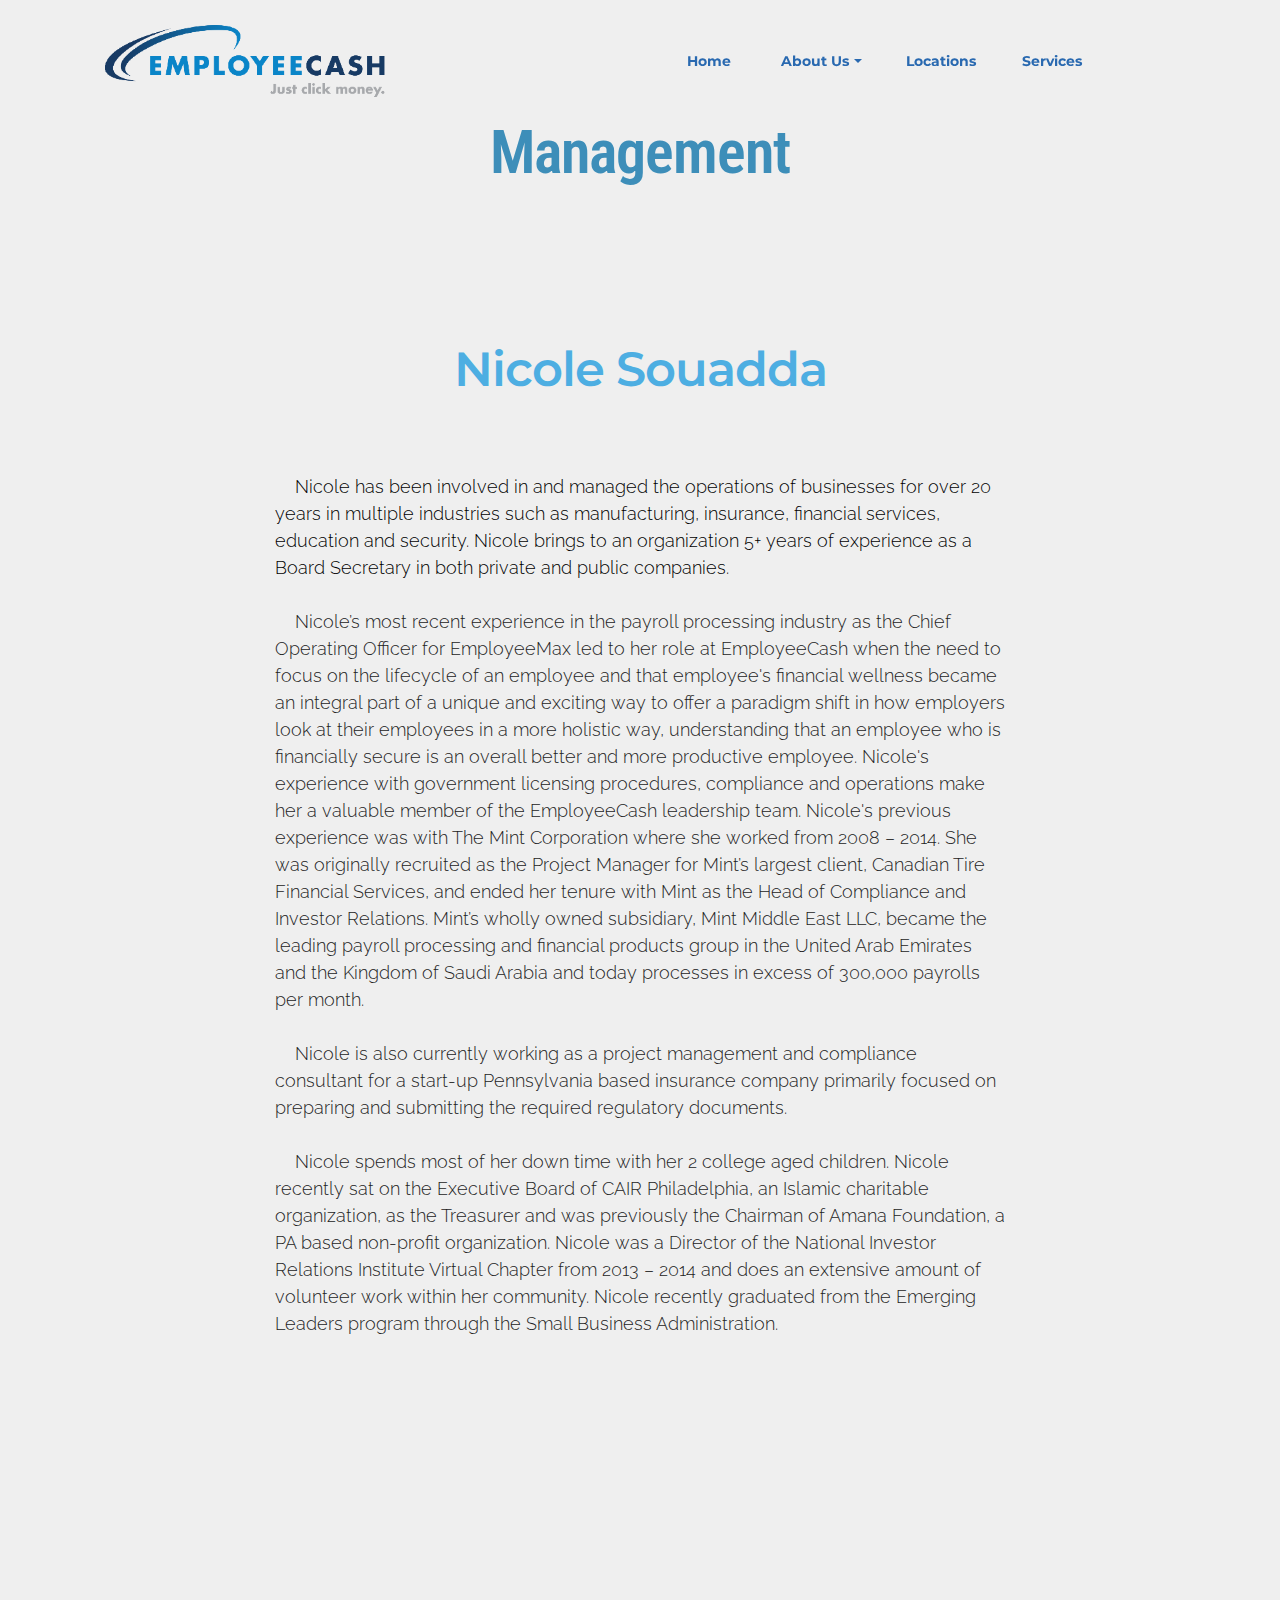
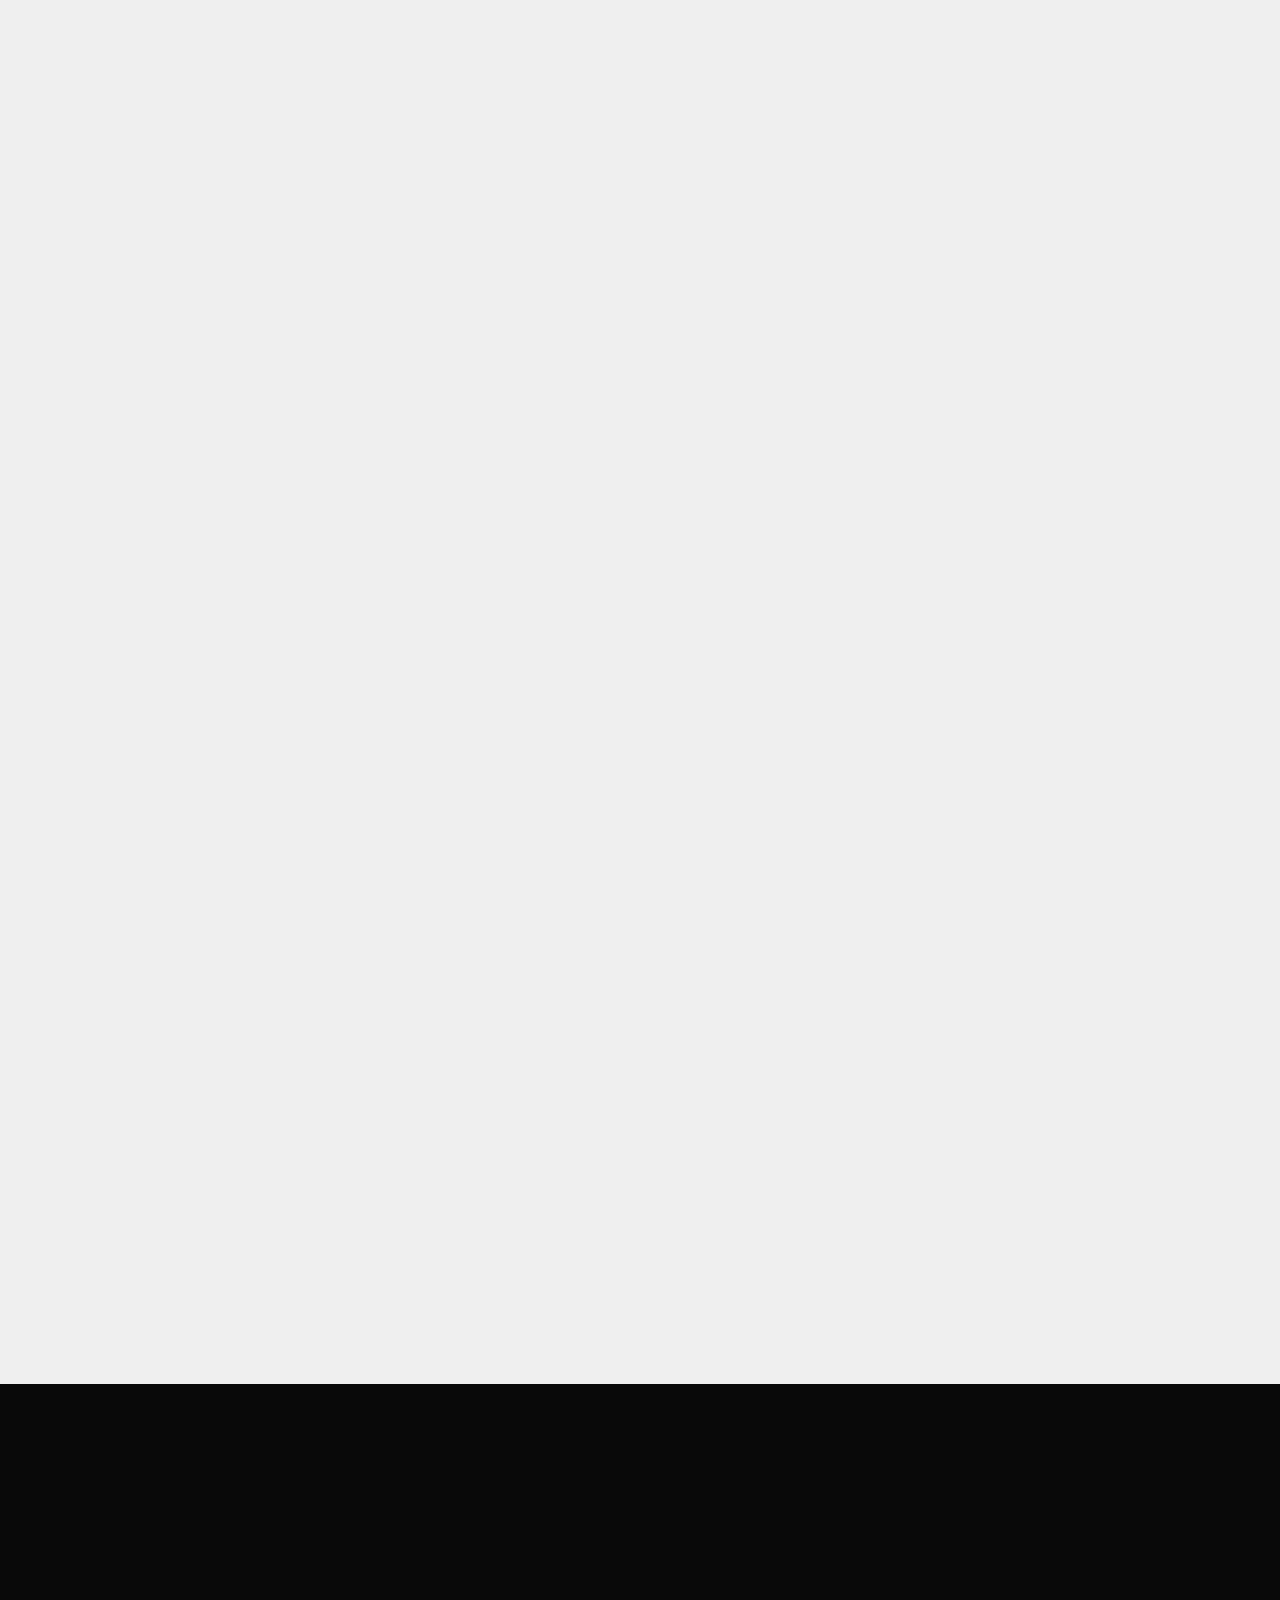
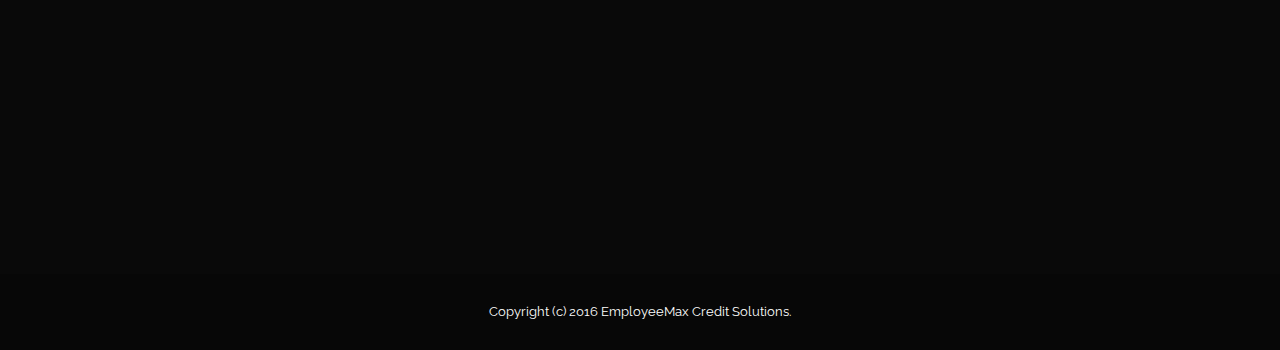
<file: Management.html>
<!DOCTYPE html>
<html>
<head>
  <!-- Site made with Mobirise Website Builder v3.10.4, https://mobirise.com -->
  <meta charset="UTF-8">
  <meta http-equiv="X-UA-Compatible" content="IE=edge">
  <meta name="generator" content="Mobirise v3.10.4, mobirise.com">
  <meta name="viewport" content="width=device-width, initial-scale=1">
  <link rel="shortcut icon" href="assets/images/employeecash-transparent-4x-483x128-20.png" type="image/x-icon">
  <meta name="description" content="">
  
  <link rel="stylesheet" href="https://fonts.googleapis.com/css?family=Lora:400,700,400italic,700italic&amp;subset=latin">
  <link rel="stylesheet" href="https://fonts.googleapis.com/css?family=Montserrat:400,700">
  <link rel="stylesheet" href="https://fonts.googleapis.com/css?family=Raleway:100,100i,200,200i,300,300i,400,400i,500,500i,600,600i,700,700i,800,800i,900,900i">
  <link rel="stylesheet" href="assets/bootstrap-material-design-font/css/material.css">
  <link rel="stylesheet" href="assets/et-line-font-plugin/style.css">
  <link rel="stylesheet" href="assets/tether/tether.min.css">
  <link rel="stylesheet" href="assets/bootstrap/css/bootstrap.min.css">
  <link rel="stylesheet" href="assets/animate.css/animate.min.css">
  <link rel="stylesheet" href="assets/dropdown/css/style.css">
  <link rel="stylesheet" href="assets/theme/css/style.css">
  <link rel="stylesheet" href="assets/mobirise/css/mbr-additional.css" type="text/css">
  
  
  
</head>
<body>
<section id="menu-x">

    <nav class="navbar navbar-dropdown bg-color transparent navbar-fixed-top">
        <div class="container">

            <div class="mbr-table">
                <div class="mbr-table-cell">

                    <div class="navbar-brand">
                        <a href="index.html" class="navbar-logo"><img src="assets/images/employeecash-transparent-4x-483x128-20.png" alt="Employee Cash" title="Logo"></a>
                        <a class="navbar-caption text-primary" href="https://mobirise.com"></a>
                    </div>

                </div>
                <div class="mbr-table-cell">

                    <button class="navbar-toggler pull-xs-right hidden-md-up" type="button" data-toggle="collapse" data-target="#exCollapsingNavbar">
                        <div class="hamburger-icon"></div>
                    </button>

                    <ul class="nav-dropdown collapse pull-xs-right nav navbar-nav navbar-toggleable-sm" id="exCollapsingNavbar"><li class="nav-item"><a class="nav-link link" href="index.html">Home&nbsp;</a></li><li class="nav-item dropdown"><a class="nav-link link dropdown-toggle" data-toggle="dropdown-submenu" href="https://mobirise.com/" aria-expanded="false">About Us</a><div class="dropdown-menu"><a class="dropdown-item" href="Mission Statement.html">Our Mission Statement&nbsp;</a><a class="dropdown-item" href="Board of Directors.html">Board of Directors&nbsp;</a><a class="dropdown-item" href="Management.html">Management&nbsp;</a></div></li><li class="nav-item"><a class="nav-link link" href="Locations.html" aria-expanded="false">Locations</a></li><li class="nav-item"><a class="nav-link link" href="Services.html" aria-expanded="false">Services</a></li><li class="nav-item"><a class="nav-link link" href="Services.html" aria-expanded="false"></a></li><li class="nav-item"><a class="nav-link link" href="https://mobirise.com/" aria-expanded="false"></a></li></ul>
                    <button hidden="" class="navbar-toggler navbar-close" type="button" data-toggle="collapse" data-target="#exCollapsingNavbar">
                        <div class="close-icon"></div>
                    </button>

                </div>
            </div>

        </div>
    </nav>

</section>

<section class="engine"><a rel="external" href="https://mobirise.com">top responsive web site builder software</a></section><section class="mbr-section article mbr-after-navbar" id="msg-box8-12" style="background-color: rgb(239, 239, 239); padding-top: 120px; padding-bottom: 80px;">

    
    <div class="container">
        <div class="row">
            <div class="col-md-8 col-md-offset-2 text-xs-center">
                <h3 class="mbr-section-title display-2">Management</h3>
                <div class="lead"><br><div>&nbsp;</div><div>&nbsp;</div></div>
                
            </div>
        </div>
    </div>

</section>

<section class="mbr-section article" id="msg-box3-14" style="background-color: rgb(239, 239, 239); padding-top: 0px; padding-bottom: 120px;">

    
    <div class="container">
        <div class="row">
            <div class="col-md-8 col-md-offset-2 text-xs-center">
                <h3 class="mbr-section-title display-2">Nicole Souadda</h3>
                <div class="lead"><p><br></p><p>&nbsp;&nbsp;&nbsp;&nbsp;Nicole has been involved in and managed the operations of businesses for over 20 years in multiple industries such as manufacturing, insurance, financial services, education and security.  Nicole brings to an organization 5+ years of experience as a Board Secretary in both private and public companies.</p><div>&nbsp;</div><div>&nbsp;&nbsp;&nbsp;&nbsp;Nicole’s most recent experience in the payroll processing  industry as the Chief Operating Officer for EmployeeMax led to her role at EmployeeCash when the need to focus on the lifecycle of an employee and that employee's financial wellness became an integral part of a unique and exciting way to offer a paradigm shift in how employers look at their employees in a more holistic way, understanding that an employee who is financially secure is an overall better and more productive employee.  Nicole's experience with government licensing procedures, compliance and operations make her a valuable member of the EmployeeCash leadership team.  Nicole's previous experience was with The Mint Corporation where she worked from 2008 – 2014.  She was originally recruited as the Project Manager for Mint’s largest client, Canadian Tire Financial Services, and ended her tenure with Mint as the Head of Compliance and Investor Relations.  Mint’s wholly owned subsidiary, Mint Middle East LLC, became the leading payroll processing and financial products group in the United Arab Emirates and the Kingdom of Saudi Arabia and today processes in excess of 300,000 payrolls per month.</div><div>&nbsp;</div><div>&nbsp;&nbsp;&nbsp;&nbsp;Nicole is also currently working as a project management and compliance consultant for a start-up Pennsylvania based insurance company primarily focused on preparing and submitting the required regulatory documents.</div><div>&nbsp;</div><div>&nbsp;&nbsp;&nbsp;&nbsp;Nicole spends most of her down time with her 2 college aged children.  Nicole recently sat on the Executive Board of CAIR Philadelphia, an Islamic charitable organization, as the Treasurer and was previously the Chairman of Amana Foundation, a PA based non-profit organization.  Nicole was a Director of the National Investor Relations Institute Virtual Chapter from 2013 – 2014 and does an extensive amount of volunteer work within her community.  Nicole recently graduated from the Emerging Leaders program through the Small Business Administration.</div><div>&nbsp;</div><div>&nbsp;</div><p></p></div>
                
            </div>
        </div>
    </div>

</section>

<section class="mbr-section article" id="msg-box3-15" style="background-color: rgb(239, 239, 239); padding-top: 0px; padding-bottom: 120px;">

    
    <div class="container">
        <div class="row">
            <div class="col-md-8 col-md-offset-2 text-xs-center">
                <h3 class="mbr-section-title display-2">Richard Sultzer</h3>
                <div class="lead"><p><br></p><p>&nbsp;&nbsp;&nbsp;&nbsp;Rick serves as Director of Business Strategy for the EmployeeCash business unit.  As a member of the executive team, he is responsible for all aspects of strategic planning and analysis, business definition and development, and strategic initiatives for the EmployeeCash loan program.  Most importantly, Rick is the primary driver of translating corporate vision and executing strategy into a well-defined start-up consumer lending business.</p><p>&nbsp;&nbsp;&nbsp;&nbsp;Rick has over 25 years of financial and strategic experience in the financial services industry, primarily in unsecured consumer lending.  Organizations have included a diversified range from public entities and related significant subsidiaries, to private companies, and to sophisticated nonprofit organizations.  Business environments have been high growth and start-up.</p><p>&nbsp;&nbsp;&nbsp;&nbsp;Prior to EmployeeCash, Rick was Vice President and Controller for Access Group, Inc., a $10 billion student loan provider and servicer.  He held various senior positions at GMAC Bank (now Ally Bank), the start-up direct bank which was an integral part of GMAC Financial Services.  There he successfully launched a private education loan program and an unsecured personal loan product, as well as providing leadership in the development and growth in high-yield deposit products. &nbsp;</p><p>&nbsp;&nbsp;&nbsp;&nbsp;Rick also served as Vice President at Advanta Business Services.  Along with operating on the senior-decision making team of a new business unit in an emerging market, he led the financial management group for a Business Card product from inception to a leader in its industry at over $1.8 billion in loan balances.</p><p>&nbsp;&nbsp;&nbsp;&nbsp;He served as Vice President of CoreStates Financial Corp. and held numerous senior positions at financial services related subsidiaries.  Rick was an integral part of the financial planning and analysis team during the national launch of Discover Card.  Prior to that, he worked at Ernst &amp; Young in the audit and consulting areas.</p><p>&nbsp;&nbsp;&nbsp;&nbsp;Rick is a licensed and active Certified Public Accountant in Pennsylvania.  He is a member of the American Institute of Certified Public Accountants and the Pennsylvania Institute of Certified Public Accountants.  Rick earned a Bachelor of Arts in Economics from St. Lawrence University and a Master of Business Administration from the Fuqua School of Business at Duke University. &nbsp; &nbsp; &nbsp;</p><p><br></p><p></p></div>
                
            </div>
        </div>
    </div>

</section>

<section class="mbr-footer mbr-section mbr-section-md-padding" id="contacts3-y" style="background-color: rgb(9, 9, 9); padding-top: 90px; padding-bottom: 90px;">


    <div class="row">
    
            <div class="mbr-company col-xs-12 col-md-6 col-lg-3">

                <div class="mbr-company card">
                    <div><a href="#top"><img src="assets/images/employeecash-transparent-265x70-36.png" class="card-img-top"></a></div>
                    <div class="card-block">
                        <p class="card-text">Contact US</p>
                    </div>
                    <ul class="list-group list-group-flush">
                        <li class="list-group-item">
                            <span class="list-group-icon"><span class="etl-icon icon-phone mbr-iconfont-company-contacts3"></span></span>
                            <span class="list-group-text">+1 484-498-8271</span>
                        </li>
                        <li class="list-group-item">
                            <span class="list-group-icon"><span class="etl-icon icon-map-pin mbr-iconfont-company-contacts3"></span></span>
                            <span class="list-group-text">2098 West Chester Pike, Suite 201<br>Broomall, PA 19008<br></span>
                        </li>
                        <li class="list-group-item active">
                            <span class="list-group-icon"><span class="etl-icon icon-envelope mbr-iconfont-company-contacts3"></span></span>
                            <span class="list-group-text">info@employeecash.net</span>
                        </li>
                    </ul>
                </div>

            </div>
            <div class="mbr-footer-content col-xs-12 col-md-6 col-lg-3">
                <h4>Links&nbsp;</h4>
                <ul><br><li><a href="Mission Statement.html">Mission Statement&nbsp;</a></li><li><a href="Locations.html">Locations&nbsp;</a></li><li><a href="Management.html">Management</a></li><li><a href="Board of Directors.html">Board of Directors</a></li><li><a href="Services.html">Services</a></li></ul>
            </div>
            <div class="mbr-footer-content col-xs-12 col-md-6 col-lg-3">
                <p></p>
            </div>
            <div class="col-xs-12 col-md-6 col-lg-3" data-form-type="formoid">

                <div data-form-alert="true">
                    <div hidden="" data-form-alert-success="true">Thanks for filling out form!</div>
                </div>

                <form action="https://mobirise.com/" method="post" data-form-title="MESSAGE">

                    <input type="hidden" value="cT8Ni9JL+Yy0R9exSQZh1H8OqogAVAUbwtYTQxVVbZ/56UxcnflG/njt6nAUrAYA6IUn0S7G+ejdLhuWdasaKniQ0in0wWeXmZFiEcXpDOzepC84jVEH8c2iz2OAYGCl" data-form-email="true">

                    

                    <div class="form-group">
                        <label class="form-control-label" for="contacts3-y-email">Email<span class="form-asterisk">*</span></label>
                        <input type="email" class="form-control input-sm input-inverse" name="email" required="" data-form-field="Email" id="contacts3-y-email">
                    </div>

                    

                    <div class="form-group">
                        <label class="form-control-label" for="contacts3-y-message">Message</label>
                        <textarea class="form-control input-sm input-inverse" name="message" data-form-field="Message" rows="5" id="contacts3-y-message"></textarea>
                    </div>

                    <div><button type="submit" class="btn btn-sm btn-black">Contact us</button></div>

                </form>

            </div>
        </div>
</section>

<footer class="mbr-small-footer mbr-section mbr-section-nopadding" id="footer1-z" style="background-color: rgb(7, 7, 7); padding-top: 1.75rem; padding-bottom: 1.75rem;">
    
    <div class="container">
        <p class="text-xs-center">Copyright (c) 2016 EmployeeMax Credit Solutions.</p>
    </div>
</footer>


  <script src="assets/web/assets/jquery/jquery.min.js"></script>
  <script src="assets/tether/tether.min.js"></script>
  <script src="assets/bootstrap/js/bootstrap.min.js"></script>
  <script src="assets/smooth-scroll/SmoothScroll.js"></script>
  <script src="assets/viewportChecker/jquery.viewportchecker.js"></script>
  <script src="assets/dropdown/js/script.min.js"></script>
  <script src="assets/touchSwipe/jquery.touchSwipe.min.js"></script>
  <script src="assets/theme/js/script.js"></script>
  <script src="assets/formoid/formoid.min.js"></script>
  
  
  <input name="animation" type="hidden">
   <div id="scrollToTop" class="scrollToTop mbr-arrow-up"><a style="text-align: center;"><i class="mbr-arrow-up-icon"></i></a></div>
  </body>
</html>
</file>
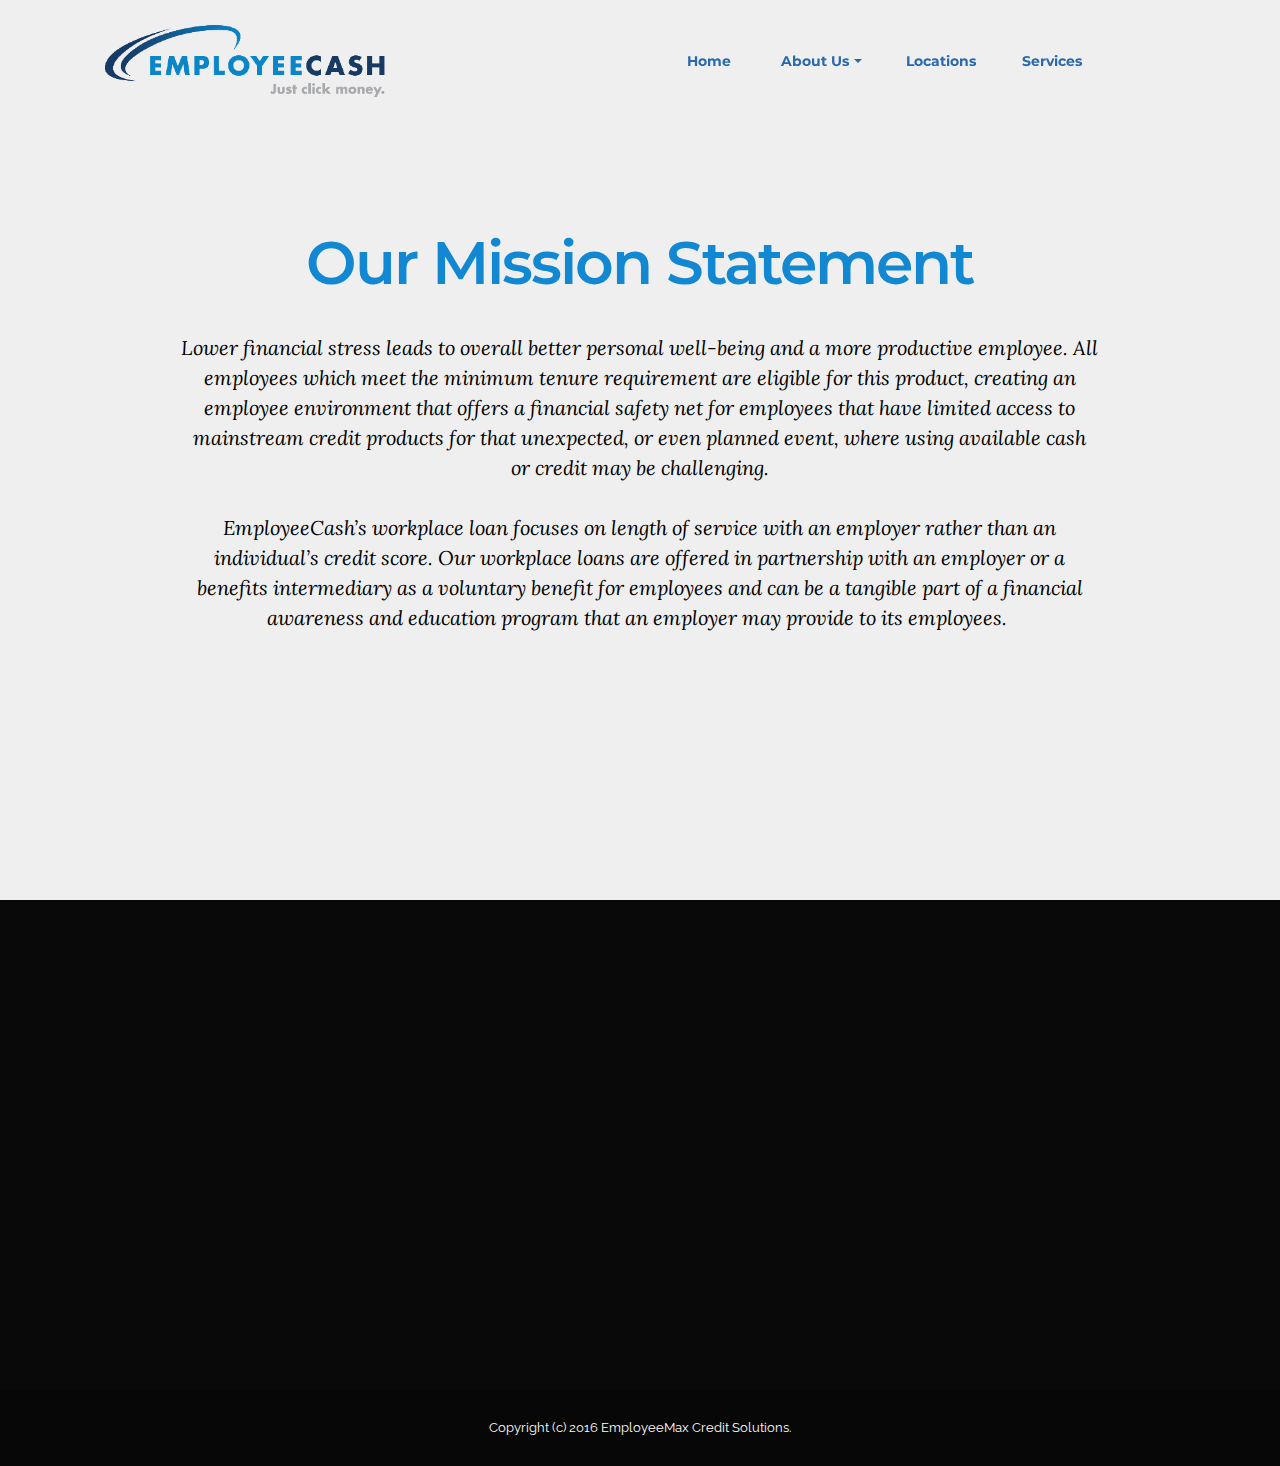
<file: Mission Statement.html>
<!DOCTYPE html>
<html>
<head>
  <!-- Site made with Mobirise Website Builder v3.10.4, https://mobirise.com -->
  <meta charset="UTF-8">
  <meta http-equiv="X-UA-Compatible" content="IE=edge">
  <meta name="generator" content="Mobirise v3.10.4, mobirise.com">
  <meta name="viewport" content="width=device-width, initial-scale=1">
  <link rel="shortcut icon" href="assets/images/employeecash-transparent-4x-483x128-20.png" type="image/x-icon">
  <meta name="description" content="">
  
  <link rel="stylesheet" href="https://fonts.googleapis.com/css?family=Lora:400,700,400italic,700italic&amp;subset=latin">
  <link rel="stylesheet" href="https://fonts.googleapis.com/css?family=Montserrat:400,700">
  <link rel="stylesheet" href="https://fonts.googleapis.com/css?family=Raleway:100,100i,200,200i,300,300i,400,400i,500,500i,600,600i,700,700i,800,800i,900,900i">
  <link rel="stylesheet" href="assets/bootstrap-material-design-font/css/material.css">
  <link rel="stylesheet" href="assets/et-line-font-plugin/style.css">
  <link rel="stylesheet" href="assets/tether/tether.min.css">
  <link rel="stylesheet" href="assets/bootstrap/css/bootstrap.min.css">
  <link rel="stylesheet" href="assets/animate.css/animate.min.css">
  <link rel="stylesheet" href="assets/dropdown/css/style.css">
  <link rel="stylesheet" href="assets/theme/css/style.css">
  <link rel="stylesheet" href="assets/mobirise/css/mbr-additional.css" type="text/css">
  
  
  
</head>
<body>
<section id="menu-0">

    <nav class="navbar navbar-dropdown bg-color transparent navbar-fixed-top">
        <div class="container">

            <div class="mbr-table">
                <div class="mbr-table-cell">

                    <div class="navbar-brand">
                        <a href="index.html" class="navbar-logo"><img src="assets/images/employeecash-transparent-4x-483x128-20.png" alt="Employee Cash" title="Logo"></a>
                        <a class="navbar-caption text-primary" href="https://mobirise.com"></a>
                    </div>

                </div>
                <div class="mbr-table-cell">

                    <button class="navbar-toggler pull-xs-right hidden-md-up" type="button" data-toggle="collapse" data-target="#exCollapsingNavbar">
                        <div class="hamburger-icon"></div>
                    </button>

                    <ul class="nav-dropdown collapse pull-xs-right nav navbar-nav navbar-toggleable-sm" id="exCollapsingNavbar"><li class="nav-item"><a class="nav-link link" href="index.html">Home&nbsp;</a></li><li class="nav-item dropdown"><a class="nav-link link dropdown-toggle" data-toggle="dropdown-submenu" href="https://mobirise.com/" aria-expanded="false">About Us</a><div class="dropdown-menu"><a class="dropdown-item" href="Mission Statement.html">Our Mission Statement&nbsp;</a><a class="dropdown-item" href="Board of Directors.html">Board of Directors&nbsp;</a><a class="dropdown-item" href="Management.html">Management&nbsp;</a></div></li><li class="nav-item"><a class="nav-link link" href="Locations.html" aria-expanded="false">Locations</a></li><li class="nav-item"><a class="nav-link link" href="Services.html" aria-expanded="false">Services</a></li><li class="nav-item"><a class="nav-link link" href="Services.html" aria-expanded="false"></a></li><li class="nav-item"><a class="nav-link link" href="https://mobirise.com/" aria-expanded="false"></a></li></ul>
                    <button hidden="" class="navbar-toggler navbar-close" type="button" data-toggle="collapse" data-target="#exCollapsingNavbar">
                        <div class="close-icon"></div>
                    </button>

                </div>
            </div>

        </div>
    </nav>

</section>

<section class="engine"><a rel="external" href="https://mobirise.com">easy mobile web page builder software</a></section><section class="mbr-section mbr-section-hero mbr-section-full mbr-after-navbar" id="header1-o" style="background-color: rgb(239, 239, 239);">

    

    <div class="mbr-table-cell">

        <div class="container">
            <div class="row">
                <div class="mbr-section col-md-10 col-md-offset-1 text-xs-center">

                    <h1 class="mbr-section-title display-1"><span style="letter-spacing: -2px; line-height: 1.1;">Our Mission Statement</span><br></h1>
                    <p class="mbr-section-lead lead"><br>Lower financial stress leads to overall better personal well-being and a more productive employee.  All employees which meet the minimum tenure requirement are eligible for this product, creating an employee environment that offers a financial safety net for employees that have limited access to mainstream credit products for that unexpected, or even planned event, where using available cash <br><span style="line-height: 1.5;">or credit may be challenging.</span><br><span style="line-height: 1.5;">&nbsp;</span><br>EmployeeCash’s workplace loan focuses on length of service with an employer rather than an individual’s credit score. Our workplace loans are offered in partnership with an employer or a benefits intermediary as a voluntary benefit for employees and can be a tangible part of a financial awareness and education program that an employer may provide to its employees.&nbsp;<br></p>
                    
                </div>
            </div>
        </div>
    </div>

    

</section>

<section class="mbr-footer mbr-section mbr-section-md-padding" id="contacts3-4" style="background-color: rgb(9, 9, 9); padding-top: 90px; padding-bottom: 90px;">


    <div class="row">
    
            <div class="mbr-company col-xs-12 col-md-6 col-lg-3">

                <div class="mbr-company card">
                    <div><a href="#top"><img src="assets/images/employeecash-transparent-265x70-36.png" class="card-img-top"></a></div>
                    <div class="card-block">
                        <p class="card-text">Contact US</p>
                    </div>
                    <ul class="list-group list-group-flush">
                        <li class="list-group-item">
                            <span class="list-group-icon"><span class="etl-icon icon-phone mbr-iconfont-company-contacts3"></span></span>
                            <span class="list-group-text">+1 484-498-8271</span>
                        </li>
                        <li class="list-group-item">
                            <span class="list-group-icon"><span class="etl-icon icon-map-pin mbr-iconfont-company-contacts3"></span></span>
                            <span class="list-group-text">2098 West Chester Pike, Suite 201<br>Broomall, PA 19008<br></span>
                        </li>
                        <li class="list-group-item active">
                            <span class="list-group-icon"><span class="etl-icon icon-envelope mbr-iconfont-company-contacts3"></span></span>
                            <span class="list-group-text">info@employeecash.net</span>
                        </li>
                    </ul>
                </div>

            </div>
            <div class="mbr-footer-content col-xs-12 col-md-6 col-lg-3">
                <h4>Links&nbsp;</h4>
                <ul><br><li><a href="Mission Statement.html">Mission Statement&nbsp;</a></li><li><a href="Locations.html">Locations&nbsp;</a></li><li><a href="Management.html">Management</a></li><li><a href="Board of Directors.html">Board of Directors</a></li><li><a href="Services.html">Services</a></li></ul>
            </div>
            <div class="mbr-footer-content col-xs-12 col-md-6 col-lg-3">
                <p></p>
            </div>
            <div class="col-xs-12 col-md-6 col-lg-3" data-form-type="formoid">

                <div data-form-alert="true">
                    <div hidden="" data-form-alert-success="true">Thanks for filling out form!</div>
                </div>

                <form action="https://mobirise.com/" method="post" data-form-title="MESSAGE">

                    <input type="hidden" value="peCtUXcgm955pvEKXKgSwo2Up187Qf9sqydlsrDLtKycvgN3KTRPea9seqMJEpClx9JJfpPRpkr1tOBdMcoSCxcebRZZQOyoVx2GY4JWn8vK6SotYkOmjjzQ1JRg0LYr" data-form-email="true">

                    

                    <div class="form-group">
                        <label class="form-control-label" for="contacts3-4-email">Email<span class="form-asterisk">*</span></label>
                        <input type="email" class="form-control input-sm input-inverse" name="email" required="" data-form-field="Email" id="contacts3-4-email">
                    </div>

                    

                    <div class="form-group">
                        <label class="form-control-label" for="contacts3-4-message">Message</label>
                        <textarea class="form-control input-sm input-inverse" name="message" data-form-field="Message" rows="5" id="contacts3-4-message"></textarea>
                    </div>

                    <div><button type="submit" class="btn btn-sm btn-black">Contact us</button></div>

                </form>

            </div>
        </div>
</section>

<footer class="mbr-small-footer mbr-section mbr-section-nopadding" id="footer1-5" style="background-color: rgb(7, 7, 7); padding-top: 1.75rem; padding-bottom: 1.75rem;">
    
    <div class="container">
        <p class="text-xs-center">Copyright (c) 2016 EmployeeMax Credit Solutions.</p>
    </div>
</footer>


  <script src="assets/web/assets/jquery/jquery.min.js"></script>
  <script src="assets/tether/tether.min.js"></script>
  <script src="assets/bootstrap/js/bootstrap.min.js"></script>
  <script src="assets/smooth-scroll/SmoothScroll.js"></script>
  <script src="assets/viewportChecker/jquery.viewportchecker.js"></script>
  <script src="assets/dropdown/js/script.min.js"></script>
  <script src="assets/touchSwipe/jquery.touchSwipe.min.js"></script>
  <script src="assets/theme/js/script.js"></script>
  <script src="assets/formoid/formoid.min.js"></script>
  
  
  <input name="animation" type="hidden">
   <div id="scrollToTop" class="scrollToTop mbr-arrow-up"><a style="text-align: center;"><i class="mbr-arrow-up-icon"></i></a></div>
  </body>
</html>
</file>
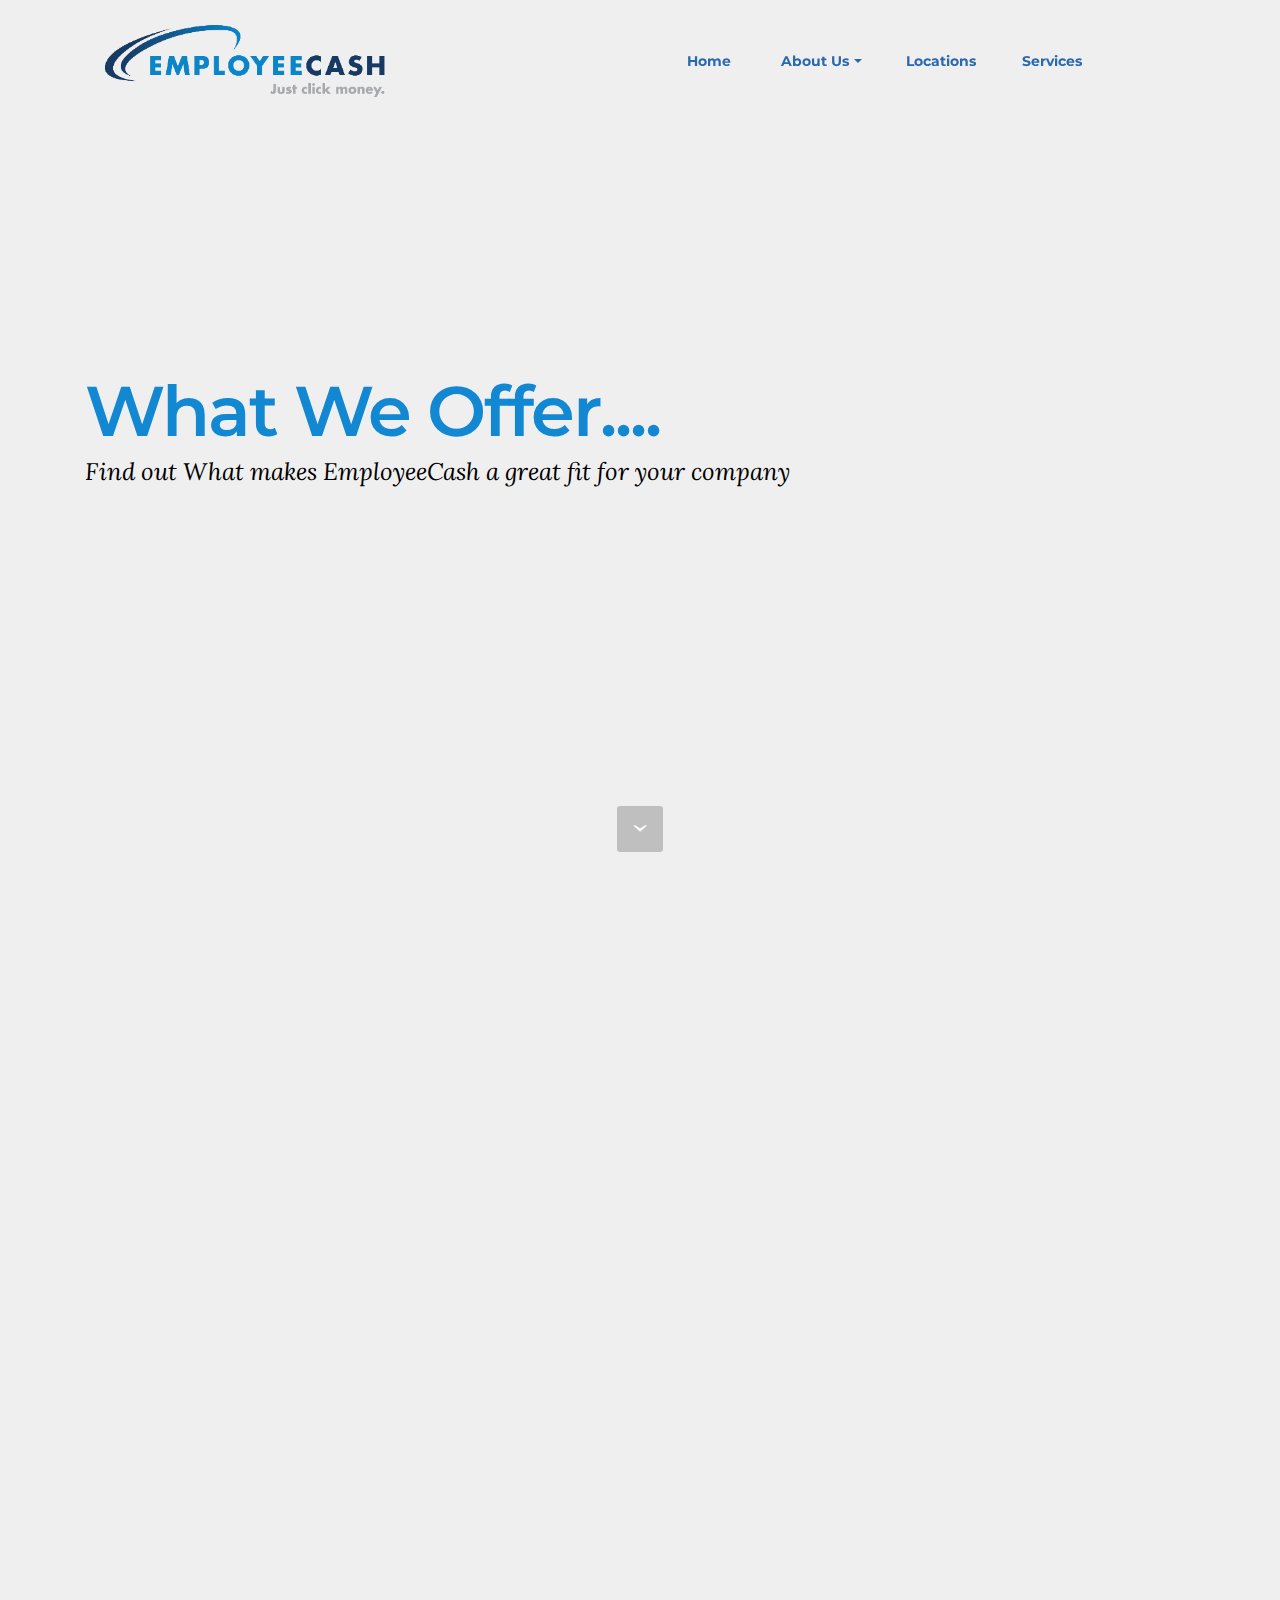
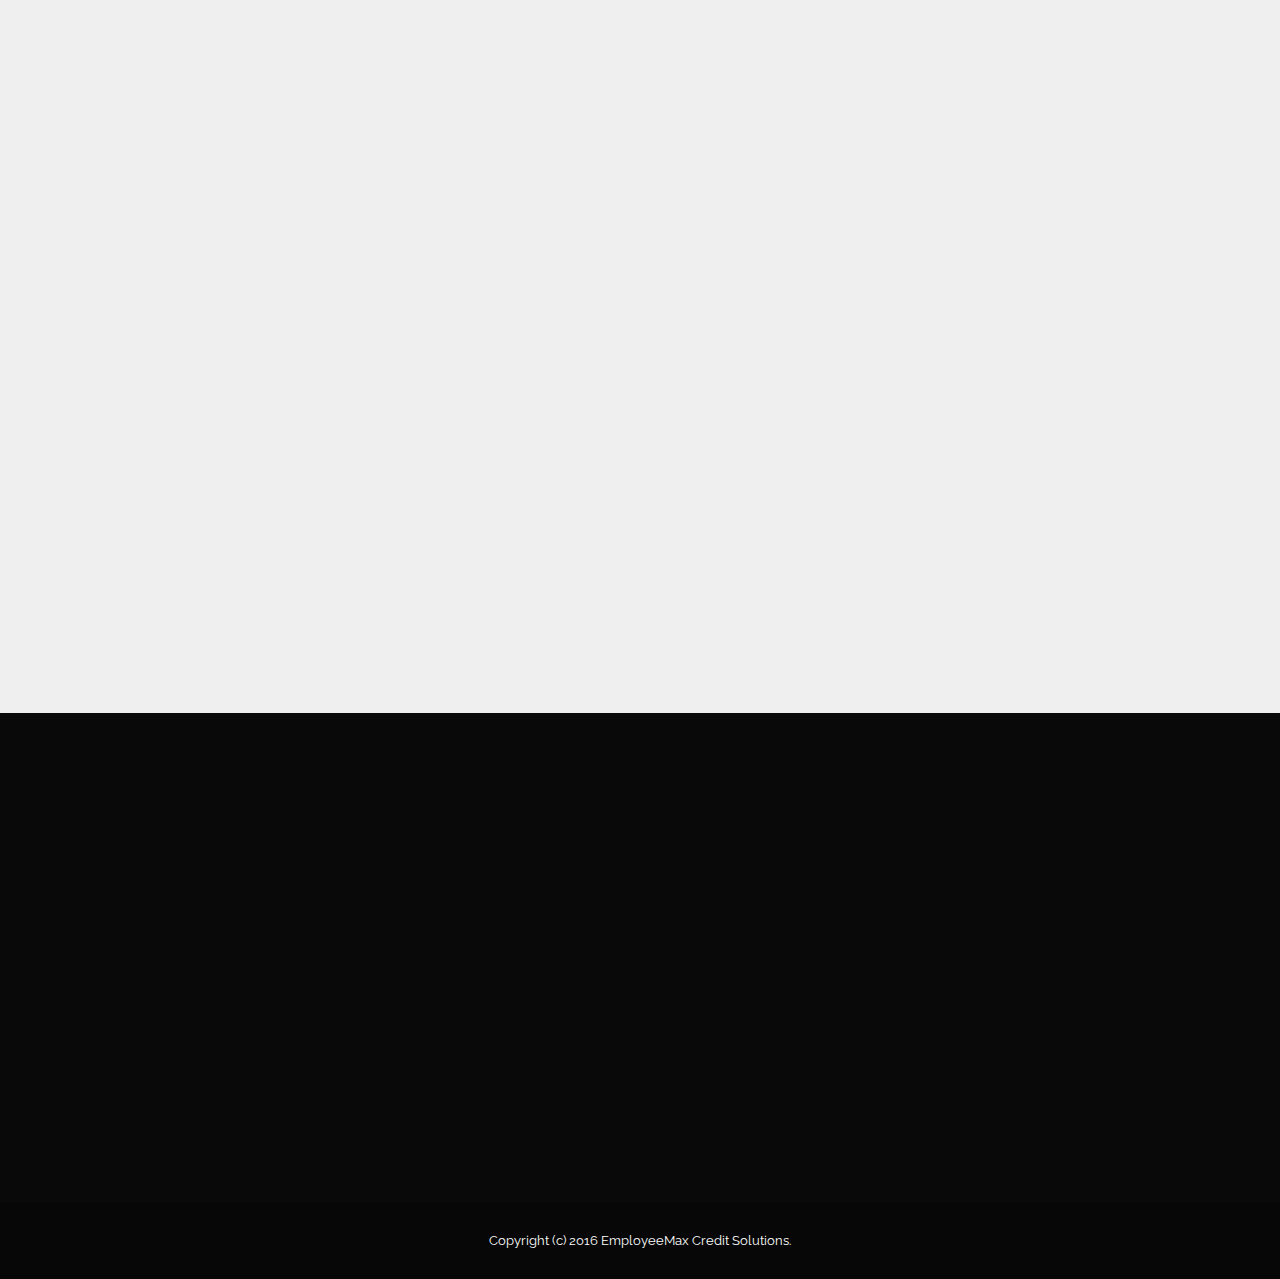
<file: Services.html>
<!DOCTYPE html>
<html>
<head>
  <!-- Site made with Mobirise Website Builder v3.10.4, https://mobirise.com -->
  <meta charset="UTF-8">
  <meta http-equiv="X-UA-Compatible" content="IE=edge">
  <meta name="generator" content="Mobirise v3.10.4, mobirise.com">
  <meta name="viewport" content="width=device-width, initial-scale=1">
  <link rel="shortcut icon" href="assets/images/employeecash-transparent-4x-483x128-20.png" type="image/x-icon">
  <meta name="description" content="">
  
  <link rel="stylesheet" href="https://fonts.googleapis.com/css?family=Lora:400,700,400italic,700italic&amp;subset=latin">
  <link rel="stylesheet" href="https://fonts.googleapis.com/css?family=Montserrat:400,700">
  <link rel="stylesheet" href="https://fonts.googleapis.com/css?family=Raleway:100,100i,200,200i,300,300i,400,400i,500,500i,600,600i,700,700i,800,800i,900,900i">
  <link rel="stylesheet" href="assets/bootstrap-material-design-font/css/material.css">
  <link rel="stylesheet" href="assets/et-line-font-plugin/style.css">
  <link rel="stylesheet" href="assets/tether/tether.min.css">
  <link rel="stylesheet" href="assets/bootstrap/css/bootstrap.min.css">
  <link rel="stylesheet" href="assets/animate.css/animate.min.css">
  <link rel="stylesheet" href="assets/dropdown/css/style.css">
  <link rel="stylesheet" href="assets/theme/css/style.css">
  <link rel="stylesheet" href="assets/mobirise/css/mbr-additional.css" type="text/css">
  
  
  
</head>
<body>
<section id="menu-16">

    <nav class="navbar navbar-dropdown bg-color transparent navbar-fixed-top">
        <div class="container">

            <div class="mbr-table">
                <div class="mbr-table-cell">

                    <div class="navbar-brand">
                        <a href="index.html" class="navbar-logo"><img src="assets/images/employeecash-transparent-4x-483x128-20.png" alt="Employee Cash" title="Logo"></a>
                        <a class="navbar-caption text-primary" href="https://mobirise.com"></a>
                    </div>

                </div>
                <div class="mbr-table-cell">

                    <button class="navbar-toggler pull-xs-right hidden-md-up" type="button" data-toggle="collapse" data-target="#exCollapsingNavbar">
                        <div class="hamburger-icon"></div>
                    </button>

                    <ul class="nav-dropdown collapse pull-xs-right nav navbar-nav navbar-toggleable-sm" id="exCollapsingNavbar"><li class="nav-item"><a class="nav-link link" href="index.html">Home&nbsp;</a></li><li class="nav-item dropdown"><a class="nav-link link dropdown-toggle" data-toggle="dropdown-submenu" href="https://mobirise.com/" aria-expanded="false">About Us</a><div class="dropdown-menu"><a class="dropdown-item" href="Mission Statement.html">Our Mission Statement&nbsp;</a><a class="dropdown-item" href="Board of Directors.html">Board of Directors&nbsp;</a><a class="dropdown-item" href="Management.html">Management&nbsp;</a></div></li><li class="nav-item"><a class="nav-link link" href="Locations.html" aria-expanded="false">Locations</a></li><li class="nav-item"><a class="nav-link link" href="Services.html" aria-expanded="false">Services</a></li><li class="nav-item"><a class="nav-link link" href="Services.html" aria-expanded="false"></a></li><li class="nav-item"><a class="nav-link link" href="https://mobirise.com/" aria-expanded="false"></a></li></ul>
                    <button hidden="" class="navbar-toggler navbar-close" type="button" data-toggle="collapse" data-target="#exCollapsingNavbar">
                        <div class="close-icon"></div>
                    </button>

                </div>
            </div>

        </div>
    </nav>

</section>

<section class="engine"><a rel="external" href="https://mobirise.com">best site design software download</a></section><section class="mbr-section mbr-section-hero mbr-section-full mbr-section-with-arrow mbr-after-navbar" id="header5-e" style="background-color: rgb(239, 239, 239);">

    

    <div class="mbr-table-cell">

        <div class="container">
            <div class="row">
                <div class="mbr-section col-md-10">

                    <h1 class="mbr-section-title display-1">What We Offer....</h1>
                    <p class="mbr-section-lead lead">Find out What makes EmployeeCash a great fit for your company<br></p>
                    
                </div>
            </div>
        </div>
    </div>

    <div class="mbr-arrow mbr-arrow-floating" aria-hidden="true"><a href="#msg-box3-b"><i class="mbr-arrow-icon"></i></a></div>

</section>

<section class="mbr-section article" id="msg-box3-b" style="background-color: rgb(239, 239, 239); padding-top: 40px; padding-bottom: 80px;">

    
    <div class="container">
        <div class="row">
            <div class="col-md-8 col-md-offset-2 text-xs-center">
                <h3 class="mbr-section-title display-2">What Does EmployeeCash Offer?&nbsp;</h3>
                <div class="lead"><p>&nbsp;&nbsp;&nbsp;</p><p>&nbsp;The loan that we offer is an unsecured personal installment loan with a term of 24 months.  An important aspect of the loan is that it is repaid through automatic payroll deductions. </p><p> &nbsp;&nbsp;&nbsp;&nbsp;Loan amounts of $2,000 - $7,000, will be offered/available online, will settle within 2 days to the employee’s bank account and will be available for any purpose providing for any gaps in the employee’s basic living needs, available for expected and unexpected events, as well as planned future events. </p><p> &nbsp;&nbsp;&nbsp;&nbsp;Examples range from medical expense deductibles to unforeseen basic living emergencies such as home or car repair and even vacation expenses. &nbsp;</p></div>
                
            </div>
        </div>
    </div>

</section>

<section class="mbr-section article" id="msg-box3-d" style="background-color: rgb(239, 239, 239); padding-top: 120px; padding-bottom: 120px;">

    
    <div class="container">
        <div class="row">
            <div class="col-md-8 col-md-offset-2 text-xs-center">
                <h3 class="mbr-section-title display-2">&nbsp; How Will&nbsp;EmployeeCash Bring This Product to Market?</h3>
                <div class="lead"><p>&nbsp;&nbsp;&nbsp;&nbsp;&nbsp;&nbsp;</p><p>&nbsp;&nbsp;&nbsp;&nbsp;<span style="font-size: 1.07rem; line-height: 1.5;">The EmployeeCash loan program will be marketed to a variety of different organizations in the marketplace.  The ultimate objective is to create a relationship with an employer who has a tenured employee base.  The path leading to a strong employer relationship can be in different directions, either directly to employers, or indirectly through an intermediary who will act as a “sponsor” to the employer on the behalf of EmployeeCash.</span></p><p> &nbsp;&nbsp;&nbsp;&nbsp;Strong contenders for sponsorship of the EmployeeCash loan program include Employer Benefits Consultants and Third-party Administrators.  EmployeeCash will market its financial wellness loan program to these potential sponsors as a strong value add to the set of products and services they provide to the employers they represent.  A strong sponsorship by these influential parties will help EmployeeCash market the program to key employers. &nbsp;</p><p>&nbsp;&nbsp;&nbsp;&nbsp;<span style="font-size: 1.07rem; line-height: 1.5;">Key characteristics of the employer will drive the success of the program, for both EmployeeCash and the employer.  Employers should be relatively large (&gt; 2,000 employees) to provide cost effective scale for the program.  The employee base should be well tenured with employees automatically approved if they have been with the company for at least 3 years and have relatively low employee turnover over a 3 year measurement period (&lt;10% per annum). &nbsp;</span></p><p><br></p></div>
                
            </div>
        </div>
    </div>

</section>

<section class="mbr-footer mbr-section mbr-section-md-padding" id="contacts3-9" style="background-color: rgb(9, 9, 9); padding-top: 90px; padding-bottom: 90px;">


    <div class="row">
    
            <div class="mbr-company col-xs-12 col-md-6 col-lg-3">

                <div class="mbr-company card">
                    <div><img src="assets/images/employeecash-transparent-265x70-36.png" class="card-img-top"></div>
                    <div class="card-block">
                        <p class="card-text">Contact US</p>
                    </div>
                    <ul class="list-group list-group-flush">
                        <li class="list-group-item">
                            <span class="list-group-icon"><span class="etl-icon icon-phone mbr-iconfont-company-contacts3"></span></span>
                            <span class="list-group-text">+1 484-498-8271</span>
                        </li>
                        <li class="list-group-item">
                            <span class="list-group-icon"><span class="etl-icon icon-map-pin mbr-iconfont-company-contacts3"></span></span>
                            <span class="list-group-text">2098 West Chester Pike, Suite 201<br>Broomall, PA 19008<br></span>
                        </li>
                        <li class="list-group-item active">
                            <span class="list-group-icon"><span class="etl-icon icon-envelope mbr-iconfont-company-contacts3"></span></span>
                            <span class="list-group-text">info@employeecash.net</span>
                        </li>
                    </ul>
                </div>

            </div>
            <div class="mbr-footer-content col-xs-12 col-md-6 col-lg-3">
                <h4>Links&nbsp;</h4>
                <ul><br><li><a href="Mission Statement.html">Mission Statement&nbsp;</a></li><li><a href="Locations.html">Locations&nbsp;</a></li><li><a href="Management.html">Management</a></li><li><a href="Board of Directors.html">Board of Directors</a></li><li><a href="Services.html">Services</a></li></ul>
            </div>
            <div class="mbr-footer-content col-xs-12 col-md-6 col-lg-3">
                <p></p>
            </div>
            <div class="col-xs-12 col-md-6 col-lg-3" data-form-type="formoid">

                <div data-form-alert="true">
                    <div hidden="" data-form-alert-success="true">Thanks for filling out form!</div>
                </div>

                <form action="https://mobirise.com/" method="post" data-form-title="MESSAGE">

                    <input type="hidden" value="ajS85ni1WzP7lBP+8OB0ffMrZVNH7o/N3CvRfscxsxUQ7NjMvrDBBpeX3lu+EDGldV2uy1OYsjjqipFXOzVCs6pKtgK846jRF5UYeBYyCjC6+nEb/p7+6a/EGNLGqOrR" data-form-email="true">

                    

                    <div class="form-group">
                        <label class="form-control-label" for="contacts3-9-email">Email<span class="form-asterisk">*</span></label>
                        <input type="email" class="form-control input-sm input-inverse" name="email" required="" data-form-field="Email" id="contacts3-9-email">
                    </div>

                    

                    <div class="form-group">
                        <label class="form-control-label" for="contacts3-9-message">Message</label>
                        <textarea class="form-control input-sm input-inverse" name="message" data-form-field="Message" rows="5" id="contacts3-9-message"></textarea>
                    </div>

                    <div><button type="submit" class="btn btn-sm btn-black">Contact us</button></div>

                </form>

            </div>
        </div>
</section>

<footer class="mbr-small-footer mbr-section mbr-section-nopadding" id="footer1-18" style="background-color: rgb(7, 7, 7); padding-top: 1.75rem; padding-bottom: 1.75rem;">
    
    <div class="container">
        <p class="text-xs-center">Copyright (c) 2016 EmployeeMax Credit Solutions.</p>
    </div>
</footer>


  <script src="assets/web/assets/jquery/jquery.min.js"></script>
  <script src="assets/tether/tether.min.js"></script>
  <script src="assets/bootstrap/js/bootstrap.min.js"></script>
  <script src="assets/smooth-scroll/SmoothScroll.js"></script>
  <script src="assets/viewportChecker/jquery.viewportchecker.js"></script>
  <script src="assets/dropdown/js/script.min.js"></script>
  <script src="assets/touchSwipe/jquery.touchSwipe.min.js"></script>
  <script src="assets/theme/js/script.js"></script>
  <script src="assets/formoid/formoid.min.js"></script>
  
  
  <input name="animation" type="hidden">
   <div id="scrollToTop" class="scrollToTop mbr-arrow-up"><a style="text-align: center;"><i class="mbr-arrow-up-icon"></i></a></div>
  </body>
</html>
</file>
<file: assets/bootstrap-material-design-font/css/material.css>
@font-face {
  font-family: 'Material-Design-Icons';
  src: url('../fonts/Material-Design-Icons.eot?3ocs8m');
  src: url('../fonts/Material-Design-Icons.eot?#iefix3ocs8m') format('embedded-opentype'), url('../fonts/Material-Design-Icons.woff?3ocs8m') format('woff'), url('../fonts/Material-Design-Icons.ttf?3ocs8m') format('truetype'), url('../fonts/Material-Design-Icons.svg?3ocs8m#Material-Design-Icons') format('svg');
  font-weight: normal;
  font-style: normal;
}
[class^="mdi-"],
[class*="mdi-"] {
  speak: none;
  display: inline-block;
  font-style: normal;
  font-variant:normal;
  font-weight:normal;
  /*font-size:24px;*/
  line-height:1;
  font-family:'Material-Design-Icons' !important;
  text-rendering: auto;
  
  -webkit-font-smoothing: antialiased;
  -moz-osx-font-smoothing: grayscale;
  -webkit-transform: translate(0, 0);
      -ms-transform: translate(0, 0);
          transform: translate(0, 0);
}
[class^="mdi-"]:before,
[class*="mdi-"]:before {
  display: inline-block;
  speak: none;
  text-decoration: inherit;
}
[class^="mdi-"].pull-left,
[class*="mdi-"].pull-left {
  margin-right: .3em;
}
[class^="mdi-"].pull-right,
[class*="mdi-"].pull-right {
  margin-left: .3em;
}
[class^="mdi-"].mdi-lg:before,
[class*="mdi-"].mdi-lg:before,
[class^="mdi-"].mdi-lg:after,
[class*="mdi-"].mdi-lg:after {
  font-size: 1.33333333em;
  line-height: 0.75em;
  vertical-align: -15%;
}
[class^="mdi-"].mdi-2x:before,
[class*="mdi-"].mdi-2x:before,
[class^="mdi-"].mdi-2x:after,
[class*="mdi-"].mdi-2x:after {
  font-size: 2em;
}
[class^="mdi-"].mdi-3x:before,
[class*="mdi-"].mdi-3x:before,
[class^="mdi-"].mdi-3x:after,
[class*="mdi-"].mdi-3x:after {
  font-size: 3em;
}
[class^="mdi-"].mdi-4x:before,
[class*="mdi-"].mdi-4x:before,
[class^="mdi-"].mdi-4x:after,
[class*="mdi-"].mdi-4x:after {
  font-size: 4em;
}
[class^="mdi-"].mdi-5x:before,
[class*="mdi-"].mdi-5x:before,
[class^="mdi-"].mdi-5x:after,
[class*="mdi-"].mdi-5x:after {
  font-size: 5em;
}
[class^="mdi-device-signal-cellular-"]:after,
[class^="mdi-device-battery-"]:after,
[class^="mdi-device-battery-charging-"]:after,
[class^="mdi-device-signal-cellular-connected-no-internet-"]:after,
[class^="mdi-device-signal-wifi-"]:after,
[class^="mdi-device-signal-wifi-statusbar-not-connected"]:after,
.mdi-device-network-wifi:after {
  opacity: .3;
  position: absolute;
  left: 0;
  top: 0;
  z-index: 1;
  display: inline-block;
  speak: none;
  text-decoration: inherit;
}
[class^="mdi-device-signal-cellular-"]:after {
  content: "\e758";
}
[class^="mdi-device-battery-"]:after {
  content: "\e735";
}
[class^="mdi-device-battery-charging-"]:after {
  content: "\e733";
}
[class^="mdi-device-signal-cellular-connected-no-internet-"]:after {
  content: "\e75d";
}
[class^="mdi-device-signal-wifi-"]:after,
.mdi-device-network-wifi:after {
  content: "\e765";
}
[class^="mdi-device-signal-wifi-statusbasr-not-connected"]:after {
  content: "\e8f7";
}
.mdi-device-signal-cellular-off:after,
.mdi-device-signal-cellular-null:after,
.mdi-device-signal-cellular-no-sim:after,
.mdi-device-signal-wifi-off:after,
.mdi-device-signal-wifi-4-bar:after,
.mdi-device-signal-cellular-4-bar:after,
.mdi-device-battery-alert:after,
.mdi-device-signal-cellular-connected-no-internet-4-bar:after,
.mdi-device-battery-std:after,
.mdi-device-battery-full .mdi-device-battery-unknown:after {
  content: "";
}
.mdi-fw {
  width: 1.28571429em;
  text-align: center;
}
.mdi-ul {
  padding-left: 0;
  margin-left: 2.14285714em;
  list-style-type: none;
}
.mdi-ul > li {
  position: relative;
}
.mdi-li {
  position: absolute;
  left: -2.14285714em;
  width: 2.14285714em;
  top: 0.14285714em;
  text-align: center;
}
.mdi-li.mdi-lg {
  left: -1.85714286em;
}
.mdi-border {
  padding: .2em .25em .15em;
  border: solid 0.08em #eeeeee;
  border-radius: .1em;
}
.mdi-spin {
  -webkit-animation: mdi-spin 2s infinite linear;
  animation: mdi-spin 2s infinite linear;
  -webkit-transform-origin: 50% 50%;
  -ms-transform-origin: 50% 50%;
      transform-origin: 50% 50%;
}
.mdi-pulse {
  -webkit-animation: mdi-spin 1s steps(8) infinite;
  animation: mdi-spin 1s steps(8) infinite;
  -webkit-transform-origin: 50% 50%;
  -ms-transform-origin: 50% 50%;
      transform-origin: 50% 50%;
}
@-webkit-keyframes mdi-spin {
  0% {
    -webkit-transform: rotate(0deg);
    transform: rotate(0deg);
  }
  100% {
    -webkit-transform: rotate(359deg);
    transform: rotate(359deg);
  }
}
@keyframes mdi-spin {
  0% {
    -webkit-transform: rotate(0deg);
    transform: rotate(0deg);
  }
  100% {
    -webkit-transform: rotate(359deg);
    transform: rotate(359deg);
  }
}
.mdi-rotate-90 {
  filter: progid:DXImageTransform.Microsoft.BasicImage(rotation=1);
  -webkit-transform: rotate(90deg);
  -ms-transform: rotate(90deg);
  transform: rotate(90deg);
}
.mdi-rotate-180 {
  filter: progid:DXImageTransform.Microsoft.BasicImage(rotation=2);
  -webkit-transform: rotate(180deg);
  -ms-transform: rotate(180deg);
  transform: rotate(180deg);
}
.mdi-rotate-270 {
  filter: progid:DXImageTransform.Microsoft.BasicImage(rotation=3);
  -webkit-transform: rotate(270deg);
  -ms-transform: rotate(270deg);
  transform: rotate(270deg);
}
.mdi-flip-horizontal {
  filter: progid:DXImageTransform.Microsoft.BasicImage(rotation=0, mirror=1);
  -webkit-transform: scale(-1, 1);
  -ms-transform: scale(-1, 1);
  transform: scale(-1, 1);
}
.mdi-flip-vertical {
  filter: progid:DXImageTransform.Microsoft.BasicImage(rotation=2, mirror=1);
  -webkit-transform: scale(1, -1);
  -ms-transform: scale(1, -1);
  transform: scale(1, -1);
}
:root .mdi-rotate-90,
:root .mdi-rotate-180,
:root .mdi-rotate-270,
:root .mdi-flip-horizontal,
:root .mdi-flip-vertical {
  -webkit-filter: none;
          filter: none;
}
.mdi-stack {
  position: relative;
  display: inline-block;
  width: 2em;
  height: 2em;
  line-height: 2em;
  vertical-align: middle;
}
.mdi-stack-1x,
.mdi-stack-2x {
  position: absolute;
  left: 0;
  width: 100%;
  text-align: center;
}
.mdi-stack-1x {
  line-height: inherit;
}
.mdi-stack-2x {
  font-size: 2em;
}
.mdi-inverse {
  color: #ffffff;
}
/* Start Icons */
.mdi-action-3d-rotation:before {
  content: "\e600";
}
.mdi-action-accessibility:before {
  content: "\e601";
}
.mdi-action-account-balance-wallet:before {
  content: "\e602";
}
.mdi-action-account-balance:before {
  content: "\e603";
}
.mdi-action-account-box:before {
  content: "\e604";
}
.mdi-action-account-child:before {
  content: "\e605";
}
.mdi-action-account-circle:before {
  content: "\e606";
}
.mdi-action-add-shopping-cart:before {
  content: "\e607";
}
.mdi-action-alarm-add:before {
  content: "\e608";
}
.mdi-action-alarm-off:before {
  content: "\e609";
}
.mdi-action-alarm-on:before {
  content: "\e60a";
}
.mdi-action-alarm:before {
  content: "\e60b";
}
.mdi-action-android:before {
  content: "\e60c";
}
.mdi-action-announcement:before {
  content: "\e60d";
}
.mdi-action-aspect-ratio:before {
  content: "\e60e";
}
.mdi-action-assessment:before {
  content: "\e60f";
}
.mdi-action-assignment-ind:before {
  content: "\e610";
}
.mdi-action-assignment-late:before {
  content: "\e611";
}
.mdi-action-assignment-return:before {
  content: "\e612";
}
.mdi-action-assignment-returned:before {
  content: "\e613";
}
.mdi-action-assignment-turned-in:before {
  content: "\e614";
}
.mdi-action-assignment:before {
  content: "\e615";
}
.mdi-action-autorenew:before {
  content: "\e616";
}
.mdi-action-backup:before {
  content: "\e617";
}
.mdi-action-book:before {
  content: "\e618";
}
.mdi-action-bookmark-outline:before {
  content: "\e619";
}
.mdi-action-bookmark:before {
  content: "\e61a";
}
.mdi-action-bug-report:before {
  content: "\e61b";
}
.mdi-action-cached:before {
  content: "\e61c";
}
.mdi-action-check-circle:before {
  content: "\e61d";
}
.mdi-action-class:before {
  content: "\e61e";
}
.mdi-action-credit-card:before {
  content: "\e61f";
}
.mdi-action-dashboard:before {
  content: "\e620";
}
.mdi-action-delete:before {
  content: "\e621";
}
.mdi-action-description:before {
  content: "\e622";
}
.mdi-action-dns:before {
  content: "\e623";
}
.mdi-action-done-all:before {
  content: "\e624";
}
.mdi-action-done:before {
  content: "\e625";
}
.mdi-action-event:before {
  content: "\e626";
}
.mdi-action-exit-to-app:before {
  content: "\e627";
}
.mdi-action-explore:before {
  content: "\e628";
}
.mdi-action-extension:before {
  content: "\e629";
}
.mdi-action-face-unlock:before {
  content: "\e62a";
}
.mdi-action-favorite-outline:before {
  content: "\e62b";
}
.mdi-action-favorite:before {
  content: "\e62c";
}
.mdi-action-find-in-page:before {
  content: "\e62d";
}
.mdi-action-find-replace:before {
  content: "\e62e";
}
.mdi-action-flip-to-back:before {
  content: "\e62f";
}
.mdi-action-flip-to-front:before {
  content: "\e630";
}
.mdi-action-get-app:before {
  content: "\e631";
}
.mdi-action-grade:before {
  content: "\e632";
}
.mdi-action-group-work:before {
  content: "\e633";
}
.mdi-action-help:before {
  content: "\e634";
}
.mdi-action-highlight-remove:before {
  content: "\e635";
}
.mdi-action-history:before {
  content: "\e636";
}
.mdi-action-home:before {
  content: "\e637";
}
.mdi-action-https:before {
  content: "\e638";
}
.mdi-action-info-outline:before {
  content: "\e639";
}
.mdi-action-info:before {
  content: "\e63a";
}
.mdi-action-input:before {
  content: "\e63b";
}
.mdi-action-invert-colors:before {
  content: "\e63c";
}
.mdi-action-label-outline:before {
  content: "\e63d";
}
.mdi-action-label:before {
  content: "\e63e";
}
.mdi-action-language:before {
  content: "\e63f";
}
.mdi-action-launch:before {
  content: "\e640";
}
.mdi-action-list:before {
  content: "\e641";
}
.mdi-action-lock-open:before {
  content: "\e642";
}
.mdi-action-lock-outline:before {
  content: "\e643";
}
.mdi-action-lock:before {
  content: "\e644";
}
.mdi-action-loyalty:before {
  content: "\e645";
}
.mdi-action-markunread-mailbox:before {
  content: "\e646";
}
.mdi-action-note-add:before {
  content: "\e647";
}
.mdi-action-open-in-browser:before {
  content: "\e648";
}
.mdi-action-open-in-new:before {
  content: "\e649";
}
.mdi-action-open-with:before {
  content: "\e64a";
}
.mdi-action-pageview:before {
  content: "\e64b";
}
.mdi-action-payment:before {
  content: "\e64c";
}
.mdi-action-perm-camera-mic:before {
  content: "\e64d";
}
.mdi-action-perm-contact-cal:before {
  content: "\e64e";
}
.mdi-action-perm-data-setting:before {
  content: "\e64f";
}
.mdi-action-perm-device-info:before {
  content: "\e650";
}
.mdi-action-perm-identity:before {
  content: "\e651";
}
.mdi-action-perm-media:before {
  content: "\e652";
}
.mdi-action-perm-phone-msg:before {
  content: "\e653";
}
.mdi-action-perm-scan-wifi:before {
  content: "\e654";
}
.mdi-action-picture-in-picture:before {
  content: "\e655";
}
.mdi-action-polymer:before {
  content: "\e656";
}
.mdi-action-print:before {
  content: "\e657";
}
.mdi-action-query-builder:before {
  content: "\e658";
}
.mdi-action-question-answer:before {
  content: "\e659";
}
.mdi-action-receipt:before {
  content: "\e65a";
}
.mdi-action-redeem:before {
  content: "\e65b";
}
.mdi-action-reorder:before {
  content: "\e65c";
}
.mdi-action-report-problem:before {
  content: "\e65d";
}
.mdi-action-restore:before {
  content: "\e65e";
}
.mdi-action-room:before {
  content: "\e65f";
}
.mdi-action-schedule:before {
  content: "\e660";
}
.mdi-action-search:before {
  content: "\e661";
}
.mdi-action-settings-applications:before {
  content: "\e662";
}
.mdi-action-settings-backup-restore:before {
  content: "\e663";
}
.mdi-action-settings-bluetooth:before {
  content: "\e664";
}
.mdi-action-settings-cell:before {
  content: "\e665";
}
.mdi-action-settings-display:before {
  content: "\e666";
}
.mdi-action-settings-ethernet:before {
  content: "\e667";
}
.mdi-action-settings-input-antenna:before {
  content: "\e668";
}
.mdi-action-settings-input-component:before {
  content: "\e669";
}
.mdi-action-settings-input-composite:before {
  content: "\e66a";
}
.mdi-action-settings-input-hdmi:before {
  content: "\e66b";
}
.mdi-action-settings-input-svideo:before {
  content: "\e66c";
}
.mdi-action-settings-overscan:before {
  content: "\e66d";
}
.mdi-action-settings-phone:before {
  content: "\e66e";
}
.mdi-action-settings-power:before {
  content: "\e66f";
}
.mdi-action-settings-remote:before {
  content: "\e670";
}
.mdi-action-settings-voice:before {
  content: "\e671";
}
.mdi-action-settings:before {
  content: "\e672";
}
.mdi-action-shop-two:before {
  content: "\e673";
}
.mdi-action-shop:before {
  content: "\e674";
}
.mdi-action-shopping-basket:before {
  content: "\e675";
}
.mdi-action-shopping-cart:before {
  content: "\e676";
}
.mdi-action-speaker-notes:before {
  content: "\e677";
}
.mdi-action-spellcheck:before {
  content: "\e678";
}
.mdi-action-star-rate:before {
  content: "\e679";
}
.mdi-action-stars:before {
  content: "\e67a";
}
.mdi-action-store:before {
  content: "\e67b";
}
.mdi-action-subject:before {
  content: "\e67c";
}
.mdi-action-supervisor-account:before {
  content: "\e67d";
}
.mdi-action-swap-horiz:before {
  content: "\e67e";
}
.mdi-action-swap-vert-circle:before {
  content: "\e67f";
}
.mdi-action-swap-vert:before {
  content: "\e680";
}
.mdi-action-system-update-tv:before {
  content: "\e681";
}
.mdi-action-tab-unselected:before {
  content: "\e682";
}
.mdi-action-tab:before {
  content: "\e683";
}
.mdi-action-theaters:before {
  content: "\e684";
}
.mdi-action-thumb-down:before {
  content: "\e685";
}
.mdi-action-thumb-up:before {
  content: "\e686";
}
.mdi-action-thumbs-up-down:before {
  content: "\e687";
}
.mdi-action-toc:before {
  content: "\e688";
}
.mdi-action-today:before {
  content: "\e689";
}
.mdi-action-track-changes:before {
  content: "\e68a";
}
.mdi-action-translate:before {
  content: "\e68b";
}
.mdi-action-trending-down:before {
  content: "\e68c";
}
.mdi-action-trending-neutral:before {
  content: "\e68d";
}
.mdi-action-trending-up:before {
  content: "\e68e";
}
.mdi-action-turned-in-not:before {
  content: "\e68f";
}
.mdi-action-turned-in:before {
  content: "\e690";
}
.mdi-action-verified-user:before {
  content: "\e691";
}
.mdi-action-view-agenda:before {
  content: "\e692";
}
.mdi-action-view-array:before {
  content: "\e693";
}
.mdi-action-view-carousel:before {
  content: "\e694";
}
.mdi-action-view-column:before {
  content: "\e695";
}
.mdi-action-view-day:before {
  content: "\e696";
}
.mdi-action-view-headline:before {
  content: "\e697";
}
.mdi-action-view-list:before {
  content: "\e698";
}
.mdi-action-view-module:before {
  content: "\e699";
}
.mdi-action-view-quilt:before {
  content: "\e69a";
}
.mdi-action-view-stream:before {
  content: "\e69b";
}
.mdi-action-view-week:before {
  content: "\e69c";
}
.mdi-action-visibility-off:before {
  content: "\e69d";
}
.mdi-action-visibility:before {
  content: "\e69e";
}
.mdi-action-wallet-giftcard:before {
  content: "\e69f";
}
.mdi-action-wallet-membership:before {
  content: "\e6a0";
}
.mdi-action-wallet-travel:before {
  content: "\e6a1";
}
.mdi-action-work:before {
  content: "\e6a2";
}
.mdi-alert-error:before {
  content: "\e6a3";
}
.mdi-alert-warning:before {
  content: "\e6a4";
}
.mdi-av-album:before {
  content: "\e6a5";
}
.mdi-av-closed-caption:before {
  content: "\e6a6";
}
.mdi-av-equalizer:before {
  content: "\e6a7";
}
.mdi-av-explicit:before {
  content: "\e6a8";
}
.mdi-av-fast-forward:before {
  content: "\e6a9";
}
.mdi-av-fast-rewind:before {
  content: "\e6aa";
}
.mdi-av-games:before {
  content: "\e6ab";
}
.mdi-av-hearing:before {
  content: "\e6ac";
}
.mdi-av-high-quality:before {
  content: "\e6ad";
}
.mdi-av-loop:before {
  content: "\e6ae";
}
.mdi-av-mic-none:before {
  content: "\e6af";
}
.mdi-av-mic-off:before {
  content: "\e6b0";
}
.mdi-av-mic:before {
  content: "\e6b1";
}
.mdi-av-movie:before {
  content: "\e6b2";
}
.mdi-av-my-library-add:before {
  content: "\e6b3";
}
.mdi-av-my-library-books:before {
  content: "\e6b4";
}
.mdi-av-my-library-music:before {
  content: "\e6b5";
}
.mdi-av-new-releases:before {
  content: "\e6b6";
}
.mdi-av-not-interested:before {
  content: "\e6b7";
}
.mdi-av-pause-circle-fill:before {
  content: "\e6b8";
}
.mdi-av-pause-circle-outline:before {
  content: "\e6b9";
}
.mdi-av-pause:before {
  content: "\e6ba";
}
.mdi-av-play-arrow:before {
  content: "\e6bb";
}
.mdi-av-play-circle-fill:before {
  content: "\e6bc";
}
.mdi-av-play-circle-outline:before {
  content: "\e6bd";
}
.mdi-av-play-shopping-bag:before {
  content: "\e6be";
}
.mdi-av-playlist-add:before {
  content: "\e6bf";
}
.mdi-av-queue-music:before {
  content: "\e6c0";
}
.mdi-av-queue:before {
  content: "\e6c1";
}
.mdi-av-radio:before {
  content: "\e6c2";
}
.mdi-av-recent-actors:before {
  content: "\e6c3";
}
.mdi-av-repeat-one:before {
  content: "\e6c4";
}
.mdi-av-repeat:before {
  content: "\e6c5";
}
.mdi-av-replay:before {
  content: "\e6c6";
}
.mdi-av-shuffle:before {
  content: "\e6c7";
}
.mdi-av-skip-next:before {
  content: "\e6c8";
}
.mdi-av-skip-previous:before {
  content: "\e6c9";
}
.mdi-av-snooze:before {
  content: "\e6ca";
}
.mdi-av-stop:before {
  content: "\e6cb";
}
.mdi-av-subtitles:before {
  content: "\e6cc";
}
.mdi-av-surround-sound:before {
  content: "\e6cd";
}
.mdi-av-timer:before {
  content: "\e6ce";
}
.mdi-av-video-collection:before {
  content: "\e6cf";
}
.mdi-av-videocam-off:before {
  content: "\e6d0";
}
.mdi-av-videocam:before {
  content: "\e6d1";
}
.mdi-av-volume-down:before {
  content: "\e6d2";
}
.mdi-av-volume-mute:before {
  content: "\e6d3";
}
.mdi-av-volume-off:before {
  content: "\e6d4";
}
.mdi-av-volume-up:before {
  content: "\e6d5";
}
.mdi-av-web:before {
  content: "\e6d6";
}
.mdi-communication-business:before {
  content: "\e6d7";
}
.mdi-communication-call-end:before {
  content: "\e6d8";
}
.mdi-communication-call-made:before {
  content: "\e6d9";
}
.mdi-communication-call-merge:before {
  content: "\e6da";
}
.mdi-communication-call-missed:before {
  content: "\e6db";
}
.mdi-communication-call-received:before {
  content: "\e6dc";
}
.mdi-communication-call-split:before {
  content: "\e6dd";
}
.mdi-communication-call:before {
  content: "\e6de";
}
.mdi-communication-chat:before {
  content: "\e6df";
}
.mdi-communication-clear-all:before {
  content: "\e6e0";
}
.mdi-communication-comment:before {
  content: "\e6e1";
}
.mdi-communication-contacts:before {
  content: "\e6e2";
}
.mdi-communication-dialer-sip:before {
  content: "\e6e3";
}
.mdi-communication-dialpad:before {
  content: "\e6e4";
}
.mdi-communication-dnd-on:before {
  content: "\e6e5";
}
.mdi-communication-email:before {
  content: "\e6e6";
}
.mdi-communication-forum:before {
  content: "\e6e7";
}
.mdi-communication-import-export:before {
  content: "\e6e8";
}
.mdi-communication-invert-colors-off:before {
  content: "\e6e9";
}
.mdi-communication-invert-colors-on:before {
  content: "\e6ea";
}
.mdi-communication-live-help:before {
  content: "\e6eb";
}
.mdi-communication-location-off:before {
  content: "\e6ec";
}
.mdi-communication-location-on:before {
  content: "\e6ed";
}
.mdi-communication-message:before {
  content: "\e6ee";
}
.mdi-communication-messenger:before {
  content: "\e6ef";
}
.mdi-communication-no-sim:before {
  content: "\e6f0";
}
.mdi-communication-phone:before {
  content: "\e6f1";
}
.mdi-communication-portable-wifi-off:before {
  content: "\e6f2";
}
.mdi-communication-quick-contacts-dialer:before {
  content: "\e6f3";
}
.mdi-communication-quick-contacts-mail:before {
  content: "\e6f4";
}
.mdi-communication-ring-volume:before {
  content: "\e6f5";
}
.mdi-communication-stay-current-landscape:before {
  content: "\e6f6";
}
.mdi-communication-stay-current-portrait:before {
  content: "\e6f7";
}
.mdi-communication-stay-primary-landscape:before {
  content: "\e6f8";
}
.mdi-communication-stay-primary-portrait:before {
  content: "\e6f9";
}
.mdi-communication-swap-calls:before {
  content: "\e6fa";
}
.mdi-communication-textsms:before {
  content: "\e6fb";
}
.mdi-communication-voicemail:before {
  content: "\e6fc";
}
.mdi-communication-vpn-key:before {
  content: "\e6fd";
}
.mdi-content-add-box:before {
  content: "\e6fe";
}
.mdi-content-add-circle-outline:before {
  content: "\e6ff";
}
.mdi-content-add-circle:before {
  content: "\e700";
}
.mdi-content-add:before {
  content: "\e701";
}
.mdi-content-archive:before {
  content: "\e702";
}
.mdi-content-backspace:before {
  content: "\e703";
}
.mdi-content-block:before {
  content: "\e704";
}
.mdi-content-clear:before {
  content: "\e705";
}
.mdi-content-content-copy:before {
  content: "\e706";
}
.mdi-content-content-cut:before {
  content: "\e707";
}
.mdi-content-content-paste:before {
  content: "\e708";
}
.mdi-content-create:before {
  content: "\e709";
}
.mdi-content-drafts:before {
  content: "\e70a";
}
.mdi-content-filter-list:before {
  content: "\e70b";
}
.mdi-content-flag:before {
  content: "\e70c";
}
.mdi-content-forward:before {
  content: "\e70d";
}
.mdi-content-gesture:before {
  content: "\e70e";
}
.mdi-content-inbox:before {
  content: "\e70f";
}
.mdi-content-link:before {
  content: "\e710";
}
.mdi-content-mail:before {
  content: "\e711";
}
.mdi-content-markunread:before {
  content: "\e712";
}
.mdi-content-redo:before {
  content: "\e713";
}
.mdi-content-remove-circle-outline:before {
  content: "\e714";
}
.mdi-content-remove-circle:before {
  content: "\e715";
}
.mdi-content-remove:before {
  content: "\e716";
}
.mdi-content-reply-all:before {
  content: "\e717";
}
.mdi-content-reply:before {
  content: "\e718";
}
.mdi-content-report:before {
  content: "\e719";
}
.mdi-content-save:before {
  content: "\e71a";
}
.mdi-content-select-all:before {
  content: "\e71b";
}
.mdi-content-send:before {
  content: "\e71c";
}
.mdi-content-sort:before {
  content: "\e71d";
}
.mdi-content-text-format:before {
  content: "\e71e";
}
.mdi-content-undo:before {
  content: "\e71f";
}
.mdi-editor-attach-file:before {
  content: "\e776";
}
.mdi-editor-attach-money:before {
  content: "\e777";
}
.mdi-editor-border-all:before {
  content: "\e778";
}
.mdi-editor-border-bottom:before {
  content: "\e779";
}
.mdi-editor-border-clear:before {
  content: "\e77a";
}
.mdi-editor-border-color:before {
  content: "\e77b";
}
.mdi-editor-border-horizontal:before {
  content: "\e77c";
}
.mdi-editor-border-inner:before {
  content: "\e77d";
}
.mdi-editor-border-left:before {
  content: "\e77e";
}
.mdi-editor-border-outer:before {
  content: "\e77f";
}
.mdi-editor-border-right:before {
  content: "\e780";
}
.mdi-editor-border-style:before {
  content: "\e781";
}
.mdi-editor-border-top:before {
  content: "\e782";
}
.mdi-editor-border-vertical:before {
  content: "\e783";
}
.mdi-editor-format-align-center:before {
  content: "\e784";
}
.mdi-editor-format-align-justify:before {
  content: "\e785";
}
.mdi-editor-format-align-left:before {
  content: "\e786";
}
.mdi-editor-format-align-right:before {
  content: "\e787";
}
.mdi-editor-format-bold:before {
  content: "\e788";
}
.mdi-editor-format-clear:before {
  content: "\e789";
}
.mdi-editor-format-color-fill:before {
  content: "\e78a";
}
.mdi-editor-format-color-reset:before {
  content: "\e78b";
}
.mdi-editor-format-color-text:before {
  content: "\e78c";
}
.mdi-editor-format-indent-decrease:before {
  content: "\e78d";
}
.mdi-editor-format-indent-increase:before {
  content: "\e78e";
}
.mdi-editor-format-italic:before {
  content: "\e78f";
}
.mdi-editor-format-line-spacing:before {
  content: "\e790";
}
.mdi-editor-format-list-bulleted:before {
  content: "\e791";
}
.mdi-editor-format-list-numbered:before {
  content: "\e792";
}
.mdi-editor-format-paint:before {
  content: "\e793";
}
.mdi-editor-format-quote:before {
  content: "\e794";
}
.mdi-editor-format-size:before {
  content: "\e795";
}
.mdi-editor-format-strikethrough:before {
  content: "\e796";
}
.mdi-editor-format-textdirection-l-to-r:before {
  content: "\e797";
}
.mdi-editor-format-textdirection-r-to-l:before {
  content: "\e798";
}
.mdi-editor-format-underline:before {
  content: "\e799";
}
.mdi-editor-functions:before {
  content: "\e79a";
}
.mdi-editor-insert-chart:before {
  content: "\e79b";
}
.mdi-editor-insert-comment:before {
  content: "\e79c";
}
.mdi-editor-insert-drive-file:before {
  content: "\e79d";
}
.mdi-editor-insert-emoticon:before {
  content: "\e79e";
}
.mdi-editor-insert-invitation:before {
  content: "\e79f";
}
.mdi-editor-insert-link:before {
  content: "\e7a0";
}
.mdi-editor-insert-photo:before {
  content: "\e7a1";
}
.mdi-editor-merge-type:before {
  content: "\e7a2";
}
.mdi-editor-mode-comment:before {
  content: "\e7a3";
}
.mdi-editor-mode-edit:before {
  content: "\e7a4";
}
.mdi-editor-publish:before {
  content: "\e7a5";
}
.mdi-editor-vertical-align-bottom:before {
  content: "\e7a6";
}
.mdi-editor-vertical-align-center:before {
  content: "\e7a7";
}
.mdi-editor-vertical-align-top:before {
  content: "\e7a8";
}
.mdi-editor-wrap-text:before {
  content: "\e7a9";
}
.mdi-file-attachment:before {
  content: "\e7aa";
}
.mdi-file-cloud-circle:before {
  content: "\e7ab";
}
.mdi-file-cloud-done:before {
  content: "\e7ac";
}
.mdi-file-cloud-download:before {
  content: "\e7ad";
}
.mdi-file-cloud-off:before {
  content: "\e7ae";
}
.mdi-file-cloud-queue:before {
  content: "\e7af";
}
.mdi-file-cloud-upload:before {
  content: "\e7b0";
}
.mdi-file-cloud:before {
  content: "\e7b1";
}
.mdi-file-file-download:before {
  content: "\e7b2";
}
.mdi-file-file-upload:before {
  content: "\e7b3";
}
.mdi-file-folder-open:before {
  content: "\e7b4";
}
.mdi-file-folder-shared:before {
  content: "\e7b5";
}
.mdi-file-folder:before {
  content: "\e7b6";
}
.mdi-device-access-alarm:before {
  content: "\e720";
}
.mdi-device-access-alarms:before {
  content: "\e721";
}
.mdi-device-access-time:before {
  content: "\e722";
}
.mdi-device-add-alarm:before {
  content: "\e723";
}
.mdi-device-airplanemode-off:before {
  content: "\e724";
}
.mdi-device-airplanemode-on:before {
  content: "\e725";
}
.mdi-device-battery-20:before {
  content: "\e726";
}
.mdi-device-battery-30:before {
  content: "\e727";
}
.mdi-device-battery-50:before {
  content: "\e728";
}
.mdi-device-battery-60:before {
  content: "\e729";
}
.mdi-device-battery-80:before {
  content: "\e72a";
}
.mdi-device-battery-90:before {
  content: "\e72b";
}
.mdi-device-battery-alert:before {
  content: "\e72c";
}
.mdi-device-battery-charging-20:before {
  content: "\e72d";
}
.mdi-device-battery-charging-30:before {
  content: "\e72e";
}
.mdi-device-battery-charging-50:before {
  content: "\e72f";
}
.mdi-device-battery-charging-60:before {
  content: "\e730";
}
.mdi-device-battery-charging-80:before {
  content: "\e731";
}
.mdi-device-battery-charging-90:before {
  content: "\e732";
}
.mdi-device-battery-charging-full:before {
  content: "\e733";
}
.mdi-device-battery-full:before {
  content: "\e734";
}
.mdi-device-battery-std:before {
  content: "\e735";
}
.mdi-device-battery-unknown:before {
  content: "\e736";
}
.mdi-device-bluetooth-connected:before {
  content: "\e737";
}
.mdi-device-bluetooth-disabled:before {
  content: "\e738";
}
.mdi-device-bluetooth-searching:before {
  content: "\e739";
}
.mdi-device-bluetooth:before {
  content: "\e73a";
}
.mdi-device-brightness-auto:before {
  content: "\e73b";
}
.mdi-device-brightness-high:before {
  content: "\e73c";
}
.mdi-device-brightness-low:before {
  content: "\e73d";
}
.mdi-device-brightness-medium:before {
  content: "\e73e";
}
.mdi-device-data-usage:before {
  content: "\e73f";
}
.mdi-device-developer-mode:before {
  content: "\e740";
}
.mdi-device-devices:before {
  content: "\e741";
}
.mdi-device-dvr:before {
  content: "\e742";
}
.mdi-device-gps-fixed:before {
  content: "\e743";
}
.mdi-device-gps-not-fixed:before {
  content: "\e744";
}
.mdi-device-gps-off:before {
  content: "\e745";
}
.mdi-device-location-disabled:before {
  content: "\e746";
}
.mdi-device-location-searching:before {
  content: "\e747";
}
.mdi-device-multitrack-audio:before {
  content: "\e748";
}
.mdi-device-network-cell:before {
  content: "\e749";
}
.mdi-device-network-wifi:before {
  content: "\e74a";
}
.mdi-device-nfc:before {
  content: "\e74b";
}
.mdi-device-now-wallpaper:before {
  content: "\e74c";
}
.mdi-device-now-widgets:before {
  content: "\e74d";
}
.mdi-device-screen-lock-landscape:before {
  content: "\e74e";
}
.mdi-device-screen-lock-portrait:before {
  content: "\e74f";
}
.mdi-device-screen-lock-rotation:before {
  content: "\e750";
}
.mdi-device-screen-rotation:before {
  content: "\e751";
}
.mdi-device-sd-storage:before {
  content: "\e752";
}
.mdi-device-settings-system-daydream:before {
  content: "\e753";
}
.mdi-device-signal-cellular-0-bar:before {
  content: "\e754";
}
.mdi-device-signal-cellular-1-bar:before {
  content: "\e755";
}
.mdi-device-signal-cellular-2-bar:before {
  content: "\e756";
}
.mdi-device-signal-cellular-3-bar:before {
  content: "\e757";
}
.mdi-device-signal-cellular-4-bar:before {
  content: "\e758";
}
.mdi-signal-wifi-statusbar-connected-no-internet-after:before {
  content: "\e8f6";
}
.mdi-device-signal-cellular-connected-no-internet-0-bar:before {
  content: "\e759";
}
.mdi-device-signal-cellular-connected-no-internet-1-bar:before {
  content: "\e75a";
}
.mdi-device-signal-cellular-connected-no-internet-2-bar:before {
  content: "\e75b";
}
.mdi-device-signal-cellular-connected-no-internet-3-bar:before {
  content: "\e75c";
}
.mdi-device-signal-cellular-connected-no-internet-4-bar:before {
  content: "\e75d";
}
.mdi-device-signal-cellular-no-sim:before {
  content: "\e75e";
}
.mdi-device-signal-cellular-null:before {
  content: "\e75f";
}
.mdi-device-signal-cellular-off:before {
  content: "\e760";
}
.mdi-device-signal-wifi-0-bar:before {
  content: "\e761";
}
.mdi-device-signal-wifi-1-bar:before {
  content: "\e762";
}
.mdi-device-signal-wifi-2-bar:before {
  content: "\e763";
}
.mdi-device-signal-wifi-3-bar:before {
  content: "\e764";
}
.mdi-device-signal-wifi-4-bar:before {
  content: "\e765";
}
.mdi-device-signal-wifi-off:before {
  content: "\e766";
}
.mdi-device-signal-wifi-statusbar-1-bar:before {
  content: "\e767";
}
.mdi-device-signal-wifi-statusbar-2-bar:before {
  content: "\e768";
}
.mdi-device-signal-wifi-statusbar-3-bar:before {
  content: "\e769";
}
.mdi-device-signal-wifi-statusbar-4-bar:before {
  content: "\e76a";
}
.mdi-device-signal-wifi-statusbar-connected-no-internet-:before {
  content: "\e76b";
}
.mdi-device-signal-wifi-statusbar-connected-no-internet:before {
  content: "\e76f";
}
.mdi-device-signal-wifi-statusbar-connected-no-internet-2:before {
  content: "\e76c";
}
.mdi-device-signal-wifi-statusbar-connected-no-internet-3:before {
  content: "\e76d";
}
.mdi-device-signal-wifi-statusbar-connected-no-internet-4:before {
  content: "\e76e";
}
.mdi-signal-wifi-statusbar-not-connected-after:before {
  content: "\e8f7";
}
.mdi-device-signal-wifi-statusbar-not-connected:before {
  content: "\e770";
}
.mdi-device-signal-wifi-statusbar-null:before {
  content: "\e771";
}
.mdi-device-storage:before {
  content: "\e772";
}
.mdi-device-usb:before {
  content: "\e773";
}
.mdi-device-wifi-lock:before {
  content: "\e774";
}
.mdi-device-wifi-tethering:before {
  content: "\e775";
}
.mdi-hardware-cast-connected:before {
  content: "\e7b7";
}
.mdi-hardware-cast:before {
  content: "\e7b8";
}
.mdi-hardware-computer:before {
  content: "\e7b9";
}
.mdi-hardware-desktop-mac:before {
  content: "\e7ba";
}
.mdi-hardware-desktop-windows:before {
  content: "\e7bb";
}
.mdi-hardware-dock:before {
  content: "\e7bc";
}
.mdi-hardware-gamepad:before {
  content: "\e7bd";
}
.mdi-hardware-headset-mic:before {
  content: "\e7be";
}
.mdi-hardware-headset:before {
  content: "\e7bf";
}
.mdi-hardware-keyboard-alt:before {
  content: "\e7c0";
}
.mdi-hardware-keyboard-arrow-down:before {
  content: "\e7c1";
}
.mdi-hardware-keyboard-arrow-left:before {
  content: "\e7c2";
}
.mdi-hardware-keyboard-arrow-right:before {
  content: "\e7c3";
}
.mdi-hardware-keyboard-arrow-up:before {
  content: "\e7c4";
}
.mdi-hardware-keyboard-backspace:before {
  content: "\e7c5";
}
.mdi-hardware-keyboard-capslock:before {
  content: "\e7c6";
}
.mdi-hardware-keyboard-control:before {
  content: "\e7c7";
}
.mdi-hardware-keyboard-hide:before {
  content: "\e7c8";
}
.mdi-hardware-keyboard-return:before {
  content: "\e7c9";
}
.mdi-hardware-keyboard-tab:before {
  content: "\e7ca";
}
.mdi-hardware-keyboard-voice:before {
  content: "\e7cb";
}
.mdi-hardware-keyboard:before {
  content: "\e7cc";
}
.mdi-hardware-laptop-chromebook:before {
  content: "\e7cd";
}
.mdi-hardware-laptop-mac:before {
  content: "\e7ce";
}
.mdi-hardware-laptop-windows:before {
  content: "\e7cf";
}
.mdi-hardware-laptop:before {
  content: "\e7d0";
}
.mdi-hardware-memory:before {
  content: "\e7d1";
}
.mdi-hardware-mouse:before {
  content: "\e7d2";
}
.mdi-hardware-phone-android:before {
  content: "\e7d3";
}
.mdi-hardware-phone-iphone:before {
  content: "\e7d4";
}
.mdi-hardware-phonelink-off:before {
  content: "\e7d5";
}
.mdi-hardware-phonelink:before {
  content: "\e7d6";
}
.mdi-hardware-security:before {
  content: "\e7d7";
}
.mdi-hardware-sim-card:before {
  content: "\e7d8";
}
.mdi-hardware-smartphone:before {
  content: "\e7d9";
}
.mdi-hardware-speaker:before {
  content: "\e7da";
}
.mdi-hardware-tablet-android:before {
  content: "\e7db";
}
.mdi-hardware-tablet-mac:before {
  content: "\e7dc";
}
.mdi-hardware-tablet:before {
  content: "\e7dd";
}
.mdi-hardware-tv:before {
  content: "\e7de";
}
.mdi-hardware-watch:before {
  content: "\e7df";
}
.mdi-image-add-to-photos:before {
  content: "\e7e0";
}
.mdi-image-adjust:before {
  content: "\e7e1";
}
.mdi-image-assistant-photo:before {
  content: "\e7e2";
}
.mdi-image-audiotrack:before {
  content: "\e7e3";
}
.mdi-image-blur-circular:before {
  content: "\e7e4";
}
.mdi-image-blur-linear:before {
  content: "\e7e5";
}
.mdi-image-blur-off:before {
  content: "\e7e6";
}
.mdi-image-blur-on:before {
  content: "\e7e7";
}
.mdi-image-brightness-1:before {
  content: "\e7e8";
}
.mdi-image-brightness-2:before {
  content: "\e7e9";
}
.mdi-image-brightness-3:before {
  content: "\e7ea";
}
.mdi-image-brightness-4:before {
  content: "\e7eb";
}
.mdi-image-brightness-5:before {
  content: "\e7ec";
}
.mdi-image-brightness-6:before {
  content: "\e7ed";
}
.mdi-image-brightness-7:before {
  content: "\e7ee";
}
.mdi-image-brush:before {
  content: "\e7ef";
}
.mdi-image-camera-alt:before {
  content: "\e7f0";
}
.mdi-image-camera-front:before {
  content: "\e7f1";
}
.mdi-image-camera-rear:before {
  content: "\e7f2";
}
.mdi-image-camera-roll:before {
  content: "\e7f3";
}
.mdi-image-camera:before {
  content: "\e7f4";
}
.mdi-image-center-focus-strong:before {
  content: "\e7f5";
}
.mdi-image-center-focus-weak:before {
  content: "\e7f6";
}
.mdi-image-collections:before {
  content: "\e7f7";
}
.mdi-image-color-lens:before {
  content: "\e7f8";
}
.mdi-image-colorize:before {
  content: "\e7f9";
}
.mdi-image-compare:before {
  content: "\e7fa";
}
.mdi-image-control-point-duplicate:before {
  content: "\e7fb";
}
.mdi-image-control-point:before {
  content: "\e7fc";
}
.mdi-image-crop-3-2:before {
  content: "\e7fd";
}
.mdi-image-crop-5-4:before {
  content: "\e7fe";
}
.mdi-image-crop-7-5:before {
  content: "\e7ff";
}
.mdi-image-crop-16-9:before {
  content: "\e800";
}
.mdi-image-crop-din:before {
  content: "\e801";
}
.mdi-image-crop-free:before {
  content: "\e802";
}
.mdi-image-crop-landscape:before {
  content: "\e803";
}
.mdi-image-crop-original:before {
  content: "\e804";
}
.mdi-image-crop-portrait:before {
  content: "\e805";
}
.mdi-image-crop-square:before {
  content: "\e806";
}
.mdi-image-crop:before {
  content: "\e807";
}
.mdi-image-dehaze:before {
  content: "\e808";
}
.mdi-image-details:before {
  content: "\e809";
}
.mdi-image-edit:before {
  content: "\e80a";
}
.mdi-image-exposure-minus-1:before {
  content: "\e80b";
}
.mdi-image-exposure-minus-2:before {
  content: "\e80c";
}
.mdi-image-exposure-plus-1:before {
  content: "\e80d";
}
.mdi-image-exposure-plus-2:before {
  content: "\e80e";
}
.mdi-image-exposure-zero:before {
  content: "\e80f";
}
.mdi-image-exposure:before {
  content: "\e810";
}
.mdi-image-filter-1:before {
  content: "\e811";
}
.mdi-image-filter-2:before {
  content: "\e812";
}
.mdi-image-filter-3:before {
  content: "\e813";
}
.mdi-image-filter-4:before {
  content: "\e814";
}
.mdi-image-filter-5:before {
  content: "\e815";
}
.mdi-image-filter-6:before {
  content: "\e816";
}
.mdi-image-filter-7:before {
  content: "\e817";
}
.mdi-image-filter-8:before {
  content: "\e818";
}
.mdi-image-filter-9-plus:before {
  content: "\e819";
}
.mdi-image-filter-9:before {
  content: "\e81a";
}
.mdi-image-filter-b-and-w:before {
  content: "\e81b";
}
.mdi-image-filter-center-focus:before {
  content: "\e81c";
}
.mdi-image-filter-drama:before {
  content: "\e81d";
}
.mdi-image-filter-frames:before {
  content: "\e81e";
}
.mdi-image-filter-hdr:before {
  content: "\e81f";
}
.mdi-image-filter-none:before {
  content: "\e820";
}
.mdi-image-filter-tilt-shift:before {
  content: "\e821";
}
.mdi-image-filter-vintage:before {
  content: "\e822";
}
.mdi-image-filter:before {
  content: "\e823";
}
.mdi-image-flare:before {
  content: "\e824";
}
.mdi-image-flash-auto:before {
  content: "\e825";
}
.mdi-image-flash-off:before {
  content: "\e826";
}
.mdi-image-flash-on:before {
  content: "\e827";
}
.mdi-image-flip:before {
  content: "\e828";
}
.mdi-image-gradient:before {
  content: "\e829";
}
.mdi-image-grain:before {
  content: "\e82a";
}
.mdi-image-grid-off:before {
  content: "\e82b";
}
.mdi-image-grid-on:before {
  content: "\e82c";
}
.mdi-image-hdr-off:before {
  content: "\e82d";
}
.mdi-image-hdr-on:before {
  content: "\e82e";
}
.mdi-image-hdr-strong:before {
  content: "\e82f";
}
.mdi-image-hdr-weak:before {
  content: "\e830";
}
.mdi-image-healing:before {
  content: "\e831";
}
.mdi-image-image-aspect-ratio:before {
  content: "\e832";
}
.mdi-image-image:before {
  content: "\e833";
}
.mdi-image-iso:before {
  content: "\e834";
}
.mdi-image-landscape:before {
  content: "\e835";
}
.mdi-image-leak-add:before {
  content: "\e836";
}
.mdi-image-leak-remove:before {
  content: "\e837";
}
.mdi-image-lens:before {
  content: "\e838";
}
.mdi-image-looks-3:before {
  content: "\e839";
}
.mdi-image-looks-4:before {
  content: "\e83a";
}
.mdi-image-looks-5:before {
  content: "\e83b";
}
.mdi-image-looks-6:before {
  content: "\e83c";
}
.mdi-image-looks-one:before {
  content: "\e83d";
}
.mdi-image-looks-two:before {
  content: "\e83e";
}
.mdi-image-looks:before {
  content: "\e83f";
}
.mdi-image-loupe:before {
  content: "\e840";
}
.mdi-image-movie-creation:before {
  content: "\e841";
}
.mdi-image-nature-people:before {
  content: "\e842";
}
.mdi-image-nature:before {
  content: "\e843";
}
.mdi-image-navigate-before:before {
  content: "\e844";
}
.mdi-image-navigate-next:before {
  content: "\e845";
}
.mdi-image-palette:before {
  content: "\e846";
}
.mdi-image-panorama-fisheye:before {
  content: "\e847";
}
.mdi-image-panorama-horizontal:before {
  content: "\e848";
}
.mdi-image-panorama-vertical:before {
  content: "\e849";
}
.mdi-image-panorama-wide-angle:before {
  content: "\e84a";
}
.mdi-image-panorama:before {
  content: "\e84b";
}
.mdi-image-photo-album:before {
  content: "\e84c";
}
.mdi-image-photo-camera:before {
  content: "\e84d";
}
.mdi-image-photo-library:before {
  content: "\e84e";
}
.mdi-image-photo:before {
  content: "\e84f";
}
.mdi-image-portrait:before {
  content: "\e850";
}
.mdi-image-remove-red-eye:before {
  content: "\e851";
}
.mdi-image-rotate-left:before {
  content: "\e852";
}
.mdi-image-rotate-right:before {
  content: "\e853";
}
.mdi-image-slideshow:before {
  content: "\e854";
}
.mdi-image-straighten:before {
  content: "\e855";
}
.mdi-image-style:before {
  content: "\e856";
}
.mdi-image-switch-camera:before {
  content: "\e857";
}
.mdi-image-switch-video:before {
  content: "\e858";
}
.mdi-image-tag-faces:before {
  content: "\e859";
}
.mdi-image-texture:before {
  content: "\e85a";
}
.mdi-image-timelapse:before {
  content: "\e85b";
}
.mdi-image-timer-3:before {
  content: "\e85c";
}
.mdi-image-timer-10:before {
  content: "\e85d";
}
.mdi-image-timer-auto:before {
  content: "\e85e";
}
.mdi-image-timer-off:before {
  content: "\e85f";
}
.mdi-image-timer:before {
  content: "\e860";
}
.mdi-image-tonality:before {
  content: "\e861";
}
.mdi-image-transform:before {
  content: "\e862";
}
.mdi-image-tune:before {
  content: "\e863";
}
.mdi-image-wb-auto:before {
  content: "\e864";
}
.mdi-image-wb-cloudy:before {
  content: "\e865";
}
.mdi-image-wb-incandescent:before {
  content: "\e866";
}
.mdi-image-wb-irradescent:before {
  content: "\e867";
}
.mdi-image-wb-sunny:before {
  content: "\e868";
}
.mdi-maps-beenhere:before {
  content: "\e869";
}
.mdi-maps-directions-bike:before {
  content: "\e86a";
}
.mdi-maps-directions-bus:before {
  content: "\e86b";
}
.mdi-maps-directions-car:before {
  content: "\e86c";
}
.mdi-maps-directions-ferry:before {
  content: "\e86d";
}
.mdi-maps-directions-subway:before {
  content: "\e86e";
}
.mdi-maps-directions-train:before {
  content: "\e86f";
}
.mdi-maps-directions-transit:before {
  content: "\e870";
}
.mdi-maps-directions-walk:before {
  content: "\e871";
}
.mdi-maps-directions:before {
  content: "\e872";
}
.mdi-maps-flight:before {
  content: "\e873";
}
.mdi-maps-hotel:before {
  content: "\e874";
}
.mdi-maps-layers-clear:before {
  content: "\e875";
}
.mdi-maps-layers:before {
  content: "\e876";
}
.mdi-maps-local-airport:before {
  content: "\e877";
}
.mdi-maps-local-atm:before {
  content: "\e878";
}
.mdi-maps-local-attraction:before {
  content: "\e879";
}
.mdi-maps-local-bar:before {
  content: "\e87a";
}
.mdi-maps-local-cafe:before {
  content: "\e87b";
}
.mdi-maps-local-car-wash:before {
  content: "\e87c";
}
.mdi-maps-local-convenience-store:before {
  content: "\e87d";
}
.mdi-maps-local-drink:before {
  content: "\e87e";
}
.mdi-maps-local-florist:before {
  content: "\e87f";
}
.mdi-maps-local-gas-station:before {
  content: "\e880";
}
.mdi-maps-local-grocery-store:before {
  content: "\e881";
}
.mdi-maps-local-hospital:before {
  content: "\e882";
}
.mdi-maps-local-hotel:before {
  content: "\e883";
}
.mdi-maps-local-laundry-service:before {
  content: "\e884";
}
.mdi-maps-local-library:before {
  content: "\e885";
}
.mdi-maps-local-mall:before {
  content: "\e886";
}
.mdi-maps-local-movies:before {
  content: "\e887";
}
.mdi-maps-local-offer:before {
  content: "\e888";
}
.mdi-maps-local-parking:before {
  content: "\e889";
}
.mdi-maps-local-pharmacy:before {
  content: "\e88a";
}
.mdi-maps-local-phone:before {
  content: "\e88b";
}
.mdi-maps-local-pizza:before {
  content: "\e88c";
}
.mdi-maps-local-play:before {
  content: "\e88d";
}
.mdi-maps-local-post-office:before {
  content: "\e88e";
}
.mdi-maps-local-print-shop:before {
  content: "\e88f";
}
.mdi-maps-local-restaurant:before {
  content: "\e890";
}
.mdi-maps-local-see:before {
  content: "\e891";
}
.mdi-maps-local-shipping:before {
  content: "\e892";
}
.mdi-maps-local-taxi:before {
  content: "\e893";
}
.mdi-maps-location-history:before {
  content: "\e894";
}
.mdi-maps-map:before {
  content: "\e895";
}
.mdi-maps-my-location:before {
  content: "\e896";
}
.mdi-maps-navigation:before {
  content: "\e897";
}
.mdi-maps-pin-drop:before {
  content: "\e898";
}
.mdi-maps-place:before {
  content: "\e899";
}
.mdi-maps-rate-review:before {
  content: "\e89a";
}
.mdi-maps-restaurant-menu:before {
  content: "\e89b";
}
.mdi-maps-satellite:before {
  content: "\e89c";
}
.mdi-maps-store-mall-directory:before {
  content: "\e89d";
}
.mdi-maps-terrain:before {
  content: "\e89e";
}
.mdi-maps-traffic:before {
  content: "\e89f";
}
.mdi-navigation-apps:before {
  content: "\e8a0";
}
.mdi-navigation-arrow-back:before {
  content: "\e8a1";
}
.mdi-navigation-arrow-drop-down-circle:before {
  content: "\e8a2";
}
.mdi-navigation-arrow-drop-down:before {
  content: "\e8a3";
}
.mdi-navigation-arrow-drop-up:before {
  content: "\e8a4";
}
.mdi-navigation-arrow-forward:before {
  content: "\e8a5";
}
.mdi-navigation-cancel:before {
  content: "\e8a6";
}
.mdi-navigation-check:before {
  content: "\e8a7";
}
.mdi-navigation-chevron-left:before {
  content: "\e8a8";
}
.mdi-navigation-chevron-right:before {
  content: "\e8a9";
}
.mdi-navigation-close:before {
  content: "\e8aa";
}
.mdi-navigation-expand-less:before {
  content: "\e8ab";
}
.mdi-navigation-expand-more:before {
  content: "\e8ac";
}
.mdi-navigation-fullscreen-exit:before {
  content: "\e8ad";
}
.mdi-navigation-fullscreen:before {
  content: "\e8ae";
}
.mdi-navigation-menu:before {
  content: "\e8af";
}
.mdi-navigation-more-horiz:before {
  content: "\e8b0";
}
.mdi-navigation-more-vert:before {
  content: "\e8b1";
}
.mdi-navigation-refresh:before {
  content: "\e8b2";
}
.mdi-navigation-unfold-less:before {
  content: "\e8b3";
}
.mdi-navigation-unfold-more:before {
  content: "\e8b4";
}
.mdi-notification-adb:before {
  content: "\e8b5";
}
.mdi-notification-bluetooth-audio:before {
  content: "\e8b6";
}
.mdi-notification-disc-full:before {
  content: "\e8b7";
}
.mdi-notification-dnd-forwardslash:before {
  content: "\e8b8";
}
.mdi-notification-do-not-disturb:before {
  content: "\e8b9";
}
.mdi-notification-drive-eta:before {
  content: "\e8ba";
}
.mdi-notification-event-available:before {
  content: "\e8bb";
}
.mdi-notification-event-busy:before {
  content: "\e8bc";
}
.mdi-notification-event-note:before {
  content: "\e8bd";
}
.mdi-notification-folder-special:before {
  content: "\e8be";
}
.mdi-notification-mms:before {
  content: "\e8bf";
}
.mdi-notification-more:before {
  content: "\e8c0";
}
.mdi-notification-network-locked:before {
  content: "\e8c1";
}
.mdi-notification-phone-bluetooth-speaker:before {
  content: "\e8c2";
}
.mdi-notification-phone-forwarded:before {
  content: "\e8c3";
}
.mdi-notification-phone-in-talk:before {
  content: "\e8c4";
}
.mdi-notification-phone-locked:before {
  content: "\e8c5";
}
.mdi-notification-phone-missed:before {
  content: "\e8c6";
}
.mdi-notification-phone-paused:before {
  content: "\e8c7";
}
.mdi-notification-play-download:before {
  content: "\e8c8";
}
.mdi-notification-play-install:before {
  content: "\e8c9";
}
.mdi-notification-sd-card:before {
  content: "\e8ca";
}
.mdi-notification-sim-card-alert:before {
  content: "\e8cb";
}
.mdi-notification-sms-failed:before {
  content: "\e8cc";
}
.mdi-notification-sms:before {
  content: "\e8cd";
}
.mdi-notification-sync-disabled:before {
  content: "\e8ce";
}
.mdi-notification-sync-problem:before {
  content: "\e8cf";
}
.mdi-notification-sync:before {
  content: "\e8d0";
}
.mdi-notification-system-update:before {
  content: "\e8d1";
}
.mdi-notification-tap-and-play:before {
  content: "\e8d2";
}
.mdi-notification-time-to-leave:before {
  content: "\e8d3";
}
.mdi-notification-vibration:before {
  content: "\e8d4";
}
.mdi-notification-voice-chat:before {
  content: "\e8d5";
}
.mdi-notification-vpn-lock:before {
  content: "\e8d6";
}
.mdi-social-cake:before {
  content: "\e8d7";
}
.mdi-social-domain:before {
  content: "\e8d8";
}
.mdi-social-group-add:before {
  content: "\e8d9";
}
.mdi-social-group:before {
  content: "\e8da";
}
.mdi-social-location-city:before {
  content: "\e8db";
}
.mdi-social-mood:before {
  content: "\e8dc";
}
.mdi-social-notifications-none:before {
  content: "\e8dd";
}
.mdi-social-notifications-off:before {
  content: "\e8de";
}
.mdi-social-notifications-on:before {
  content: "\e8df";
}
.mdi-social-notifications-paused:before {
  content: "\e8e0";
}
.mdi-social-notifications:before {
  content: "\e8e1";
}
.mdi-social-pages:before {
  content: "\e8e2";
}
.mdi-social-party-mode:before {
  content: "\e8e3";
}
.mdi-social-people-outline:before {
  content: "\e8e4";
}
.mdi-social-people:before {
  content: "\e8e5";
}
.mdi-social-person-add:before {
  content: "\e8e6";
}
.mdi-social-person-outline:before {
  content: "\e8e7";
}
.mdi-social-person:before {
  content: "\e8e8";
}
.mdi-social-plus-one:before {
  content: "\e8e9";
}
.mdi-social-poll:before {
  content: "\e8ea";
}
.mdi-social-public:before {
  content: "\e8eb";
}
.mdi-social-school:before {
  content: "\e8ec";
}
.mdi-social-share:before {
  content: "\e8ed";
}
.mdi-social-whatshot:before {
  content: "\e8ee";
}
.mdi-toggle-check-box-outline-blank:before {
  content: "\e8ef";
}
.mdi-toggle-check-box:before {
  content: "\e8f0";
}
.mdi-toggle-radio-button-off:before {
  content: "\e8f1";
}
.mdi-toggle-radio-button-on:before {
  content: "\e8f2";
}
.mdi-toggle-star-half:before {
  content: "\e8f3";
}
.mdi-toggle-star-outline:before {
  content: "\e8f4";
}
.mdi-toggle-star:before {
  content: "\e8f5";
}
</file>
<file: assets/et-line-font-plugin/style.css>
@font-face {
	font-family: 'et-line';
	src:url('fonts/et-line.eot');
	src:url('fonts/et-line.eot?#iefix') format('embedded-opentype'),
		url('fonts/et-line.woff') format('woff'),
		url('fonts/et-line.ttf') format('truetype'),
		url('fonts/et-line.svg#et-line') format('svg');
	font-weight: normal;
	font-style: normal;
}

/* Use the following CSS code if you want to use data attributes for inserting your icons */
.etl-icon, [data-icon]:before {
	font-family: 'et-line';
	content: attr(data-icon);
	speak: none;
	font-weight: normal;
	font-variant: normal;
	text-transform: none;
	line-height: 1;
	-webkit-font-smoothing: antialiased;
	-moz-osx-font-smoothing: grayscale;
	display:inline-block;
}

/* Use the following CSS code if you want to have a class per icon */
/*
Instead of a list of all class selectors,
you can use the generic selector below, but it's slower:
[class*="icon-"] {
*/
.icon-mobile, .icon-laptop, .icon-desktop, .icon-tablet, .icon-phone, .icon-document, .icon-documents, .icon-search, .icon-clipboard, .icon-newspaper, .icon-notebook, .icon-book-open, .icon-browser, .icon-calendar, .icon-presentation, .icon-picture, .icon-pictures, .icon-video, .icon-camera, .icon-printer, .icon-toolbox, .icon-briefcase, .icon-wallet, .icon-gift, .icon-bargraph, .icon-grid, .icon-expand, .icon-focus, .icon-edit, .icon-adjustments, .icon-ribbon, .icon-hourglass, .icon-lock, .icon-megaphone, .icon-shield, .icon-trophy, .icon-flag, .icon-map, .icon-puzzle, .icon-basket, .icon-envelope, .icon-streetsign, .icon-telescope, .icon-gears, .icon-key, .icon-paperclip, .icon-attachment, .icon-pricetags, .icon-lightbulb, .icon-layers, .icon-pencil, .icon-tools, .icon-tools-2, .icon-scissors, .icon-paintbrush, .icon-magnifying-glass, .icon-circle-compass, .icon-linegraph, .icon-mic, .icon-strategy, .icon-beaker, .icon-caution, .icon-recycle, .icon-anchor, .icon-profile-male, .icon-profile-female, .icon-bike, .icon-wine, .icon-hotairballoon, .icon-globe, .icon-genius, .icon-map-pin, .icon-dial, .icon-chat, .icon-heart, .icon-cloud, .icon-upload, .icon-download, .icon-target, .icon-hazardous, .icon-piechart, .icon-speedometer, .icon-global, .icon-compass, .icon-lifesaver, .icon-clock, .icon-aperture, .icon-quote, .icon-scope, .icon-alarmclock, .icon-refresh, .icon-happy, .icon-sad, .icon-facebook, .icon-twitter, .icon-googleplus, .icon-rss, .icon-tumblr, .icon-linkedin, .icon-dribbble {
	font-family: 'et-line';
	speak: none;
	font-style: normal;
	font-weight: normal;
	font-variant: normal;
	text-transform: none;
	line-height: 1;
	-webkit-font-smoothing: antialiased;
	-moz-osx-font-smoothing: grayscale;
	display:inline-block;
}
.icon-mobile:before {
	content: "\e000";
}
.icon-laptop:before {
	content: "\e001";
}
.icon-desktop:before {
	content: "\e002";
}
.icon-tablet:before {
	content: "\e003";
}
.icon-phone:before {
	content: "\e004";
}
.icon-document:before {
	content: "\e005";
}
.icon-documents:before {
	content: "\e006";
}
.icon-search:before {
	content: "\e007";
}
.icon-clipboard:before {
	content: "\e008";
}
.icon-newspaper:before {
	content: "\e009";
}
.icon-notebook:before {
	content: "\e00a";
}
.icon-book-open:before {
	content: "\e00b";
}
.icon-browser:before {
	content: "\e00c";
}
.icon-calendar:before {
	content: "\e00d";
}
.icon-presentation:before {
	content: "\e00e";
}
.icon-picture:before {
	content: "\e00f";
}
.icon-pictures:before {
	content: "\e010";
}
.icon-video:before {
	content: "\e011";
}
.icon-camera:before {
	content: "\e012";
}
.icon-printer:before {
	content: "\e013";
}
.icon-toolbox:before {
	content: "\e014";
}
.icon-briefcase:before {
	content: "\e015";
}
.icon-wallet:before {
	content: "\e016";
}
.icon-gift:before {
	content: "\e017";
}
.icon-bargraph:before {
	content: "\e018";
}
.icon-grid:before {
	content: "\e019";
}
.icon-expand:before {
	content: "\e01a";
}
.icon-focus:before {
	content: "\e01b";
}
.icon-edit:before {
	content: "\e01c";
}
.icon-adjustments:before {
	content: "\e01d";
}
.icon-ribbon:before {
	content: "\e01e";
}
.icon-hourglass:before {
	content: "\e01f";
}
.icon-lock:before {
	content: "\e020";
}
.icon-megaphone:before {
	content: "\e021";
}
.icon-shield:before {
	content: "\e022";
}
.icon-trophy:before {
	content: "\e023";
}
.icon-flag:before {
	content: "\e024";
}
.icon-map:before {
	content: "\e025";
}
.icon-puzzle:before {
	content: "\e026";
}
.icon-basket:before {
	content: "\e027";
}
.icon-envelope:before {
	content: "\e028";
}
.icon-streetsign:before {
	content: "\e029";
}
.icon-telescope:before {
	content: "\e02a";
}
.icon-gears:before {
	content: "\e02b";
}
.icon-key:before {
	content: "\e02c";
}
.icon-paperclip:before {
	content: "\e02d";
}
.icon-attachment:before {
	content: "\e02e";
}
.icon-pricetags:before {
	content: "\e02f";
}
.icon-lightbulb:before {
	content: "\e030";
}
.icon-layers:before {
	content: "\e031";
}
.icon-pencil:before {
	content: "\e032";
}
.icon-tools:before {
	content: "\e033";
}
.icon-tools-2:before {
	content: "\e034";
}
.icon-scissors:before {
	content: "\e035";
}
.icon-paintbrush:before {
	content: "\e036";
}
.icon-magnifying-glass:before {
	content: "\e037";
}
.icon-circle-compass:before {
	content: "\e038";
}
.icon-linegraph:before {
	content: "\e039";
}
.icon-mic:before {
	content: "\e03a";
}
.icon-strategy:before {
	content: "\e03b";
}
.icon-beaker:before {
	content: "\e03c";
}
.icon-caution:before {
	content: "\e03d";
}
.icon-recycle:before {
	content: "\e03e";
}
.icon-anchor:before {
	content: "\e03f";
}
.icon-profile-male:before {
	content: "\e040";
}
.icon-profile-female:before {
	content: "\e041";
}
.icon-bike:before {
	content: "\e042";
}
.icon-wine:before {
	content: "\e043";
}
.icon-hotairballoon:before {
	content: "\e044";
}
.icon-globe:before {
	content: "\e045";
}
.icon-genius:before {
	content: "\e046";
}
.icon-map-pin:before {
	content: "\e047";
}
.icon-dial:before {
	content: "\e048";
}
.icon-chat:before {
	content: "\e049";
}
.icon-heart:before {
	content: "\e04a";
}
.icon-cloud:before {
	content: "\e04b";
}
.icon-upload:before {
	content: "\e04c";
}
.icon-download:before {
	content: "\e04d";
}
.icon-target:before {
	content: "\e04e";
}
.icon-hazardous:before {
	content: "\e04f";
}
.icon-piechart:before {
	content: "\e050";
}
.icon-speedometer:before {
	content: "\e051";
}
.icon-global:before {
	content: "\e052";
}
.icon-compass:before {
	content: "\e053";
}
.icon-lifesaver:before {
	content: "\e054";
}
.icon-clock:before {
	content: "\e055";
}
.icon-aperture:before {
	content: "\e056";
}
.icon-quote:before {
	content: "\e057";
}
.icon-scope:before {
	content: "\e058";
}
.icon-alarmclock:before {
	content: "\e059";
}
.icon-refresh:before {
	content: "\e05a";
}
.icon-happy:before {
	content: "\e05b";
}
.icon-sad:before {
	content: "\e05c";
}
.icon-facebook:before {
	content: "\e05d";
}
.icon-twitter:before {
	content: "\e05e";
}
.icon-googleplus:before {
	content: "\e05f";
}
.icon-rss:before {
	content: "\e060";
}
.icon-tumblr:before {
	content: "\e061";
}
.icon-linkedin:before {
	content: "\e062";
}
.icon-dribbble:before {
	content: "\e063";
}
</file>
<file: assets/dropdown/css/style.css>
.navbar-dropdown {
  left: 0;
  padding: 0;
  position: absolute;
  right: 0;
  top: 0;
  transition: all 0.45s ease;
  z-index: 1030; }
  .navbar-dropdown .navbar-brand {
    float: none;
    font-size: 0;
    padding: 1.25rem 0;
    position: relative;
    transition: padding 0.25s ease;
    white-space: nowrap; }
    .navbar-dropdown .navbar-brand::before {
      content: "";
      display: inline-block;
      height: 100%;
      vertical-align: middle; }
  .navbar-dropdown .navbar-logo,
  .navbar-dropdown .navbar-caption {
    display: inline-block;
    vertical-align: middle; }
  .navbar-dropdown .navbar-logo {
    margin-right: 0.8rem;
    transition: margin 0.3s ease-in-out; }
    .navbar-dropdown .navbar-logo img {
      height: 5.125rem;
      transition: all 0.3s ease-in-out; }
  .navbar-dropdown .mbr-table-cell {
    height: 5.625rem; }
  .navbar-dropdown .navbar-caption {
    font-family: "Montserrat";
    font-size: 1rem;
    font-weight: 700;
    white-space: normal; }
    .navbar-dropdown .navbar-caption, .navbar-dropdown .navbar-caption:hover {
      color: inherit;
      text-decoration: none; }
  .navbar-dropdown.navbar-fixed-top {
    position: fixed; }
  .navbar-dropdown.bg-color.transparent {
    background: none !important; }
  .navbar-dropdown.navbar-short .navbar-brand {
    padding: 0.625rem 0; }
  .navbar-dropdown.navbar-short .navbar-logo {
    margin-right: 0.5rem; }
    .navbar-dropdown.navbar-short .navbar-logo img {
      height: 2.375rem; }
  .navbar-dropdown.navbar-short .mbr-table-cell {
    height: 3.625rem; }
  .navbar-dropdown .navbar-close {
    left: 0.6875rem;
    position: fixed;
    top: 0.75rem;
    z-index: 1000; }
  .navbar-dropdown.opened {
    background: none !important; }
    .navbar-dropdown.opened .navbar-brand,
    .navbar-dropdown.opened .navbar-toggler {
      display: none; }
  .navbar-dropdown .hamburger-icon {
    content: "";
    width: 16px;
    -webkit-box-shadow: 0 -6px 0 1px,0 0 0 1px,0 6px 0 1px;
    -moz-box-shadow: 0 -6px 0 1px,0 0 0 1px,0 6px 0 1px;
    box-shadow: 0 -6px 0 1px,0 0 0 1px,0 6px 0 1px; }
  .navbar-dropdown .close-icon {
    position: relative;
    width: 21px;
    height: 21px;
    overflow: hidden; }
    .navbar-dropdown .close-icon::before, .navbar-dropdown .close-icon::after {
      content: '';
      position: absolute;
      height: 2px;
      width: 100%;
      top: 50%;
      left: 0;
      margin-top: -1px; }
    .navbar-dropdown .close-icon::before {
      transform: rotate(45deg);
      -ms-transform: rotate(45deg);
      -webkit-transform: rotate(45deg); }
    .navbar-dropdown .close-icon::after {
      transform: rotate(-45deg);
      -ms-transform: rotate(-45deg);
      -webkit-transform: rotate(-45deg); }

.dropdown-menu .dropdown-toggle[data-toggle="dropdown-submenu"]::after {
  border-bottom: 0.35em solid transparent;
  border-left: 0.35em solid;
  border-right: 0;
  border-top: 0.35em solid transparent;
  margin-left: 0.3rem; }

.dropdown-menu .dropdown-item:focus {
  outline: 0; }

.nav-dropdown {
  display: table !important;
  font-family: "Montserrat";
  font-size: 0.75rem;
  font-weight: 700;
  height: auto !important; }
  .nav-dropdown .nav-item {
    display: table-cell;
    float: none;
    vertical-align: middle; }
  .nav-dropdown .nav-btn {
    padding-left: 1rem; }
  .nav-dropdown .link {
    margin: 1.667em;
    padding: 0;
    transition: color .2s ease-in-out; }
    .nav-dropdown .link.dropdown-toggle {
      margin-right: 2.583em; }
      .nav-dropdown .link.dropdown-toggle::after {
        margin-left: .25rem;
        border-top: 0.35em solid;
        border-right: 0.35em solid transparent;
        border-left: 0.35em solid transparent;
        border-bottom: 0; }
      .nav-dropdown .link.dropdown-toggle::after {
        display: block;
        margin-top: -0.1667em;
        position: absolute;
        right: 1.3333em;
        top: 50%; }
      .nav-dropdown .link.dropdown-toggle[aria-expanded="true"] {
        margin: 0;
        padding: 1.667em 2.583em 1.667em 1.667em; }
  .nav-dropdown .link::after,
  .nav-dropdown .dropdown-item::after {
    color: inherit; }
  .nav-dropdown .btn {
    font-size: 0.75rem;
    font-weight: 700;
    letter-spacing: 0;
    margin-bottom: 0;
    padding-left: 1.25rem;
    padding-right: 1.25rem; }
  .nav-dropdown .dropdown-menu {
    border-radius: 0;
    border: 0;
    left: 0;
    margin: 0;
    padding-bottom: 1.25rem;
    padding-top: 1.25rem; }
  .nav-dropdown .dropdown-submenu {
    left: 100%;
    margin-left: 0.125rem;
    margin-top: -1.25rem;
    top: 0; }
  .nav-dropdown .dropdown-item {
    font-size: 0.8125rem;
    font-weight: 500;
    line-height: 2;
    padding: 0.3846em 4.615em 0.3846em 1.5385em;
    position: relative;
    transition: color .2s ease-in-out, background-color .2s ease-in-out; }
    .nav-dropdown .dropdown-item::after {
      margin-top: -0.3077em;
      position: absolute;
      right: 1.1538em;
      top: 50%; }
    .nav-dropdown .dropdown-item:focus, .nav-dropdown .dropdown-item:hover {
      background: none; }

@media (max-width: 767px) {
  .nav-dropdown.navbar-toggleable-sm {
    bottom: 0;
    display: none;
    left: 0;
    overflow-x: hidden;
    position: fixed;
    top: 0;
    transform: translateX(-100%);
    -ms-transform: translateX(-100%);
    -webkit-transform: translateX(-100%);
    width: 18.75rem;
    z-index: 999; } }
.nav-dropdown.navbar-toggleable-xl {
  bottom: 0;
  display: none;
  left: 0;
  overflow-x: hidden;
  position: fixed;
  top: 0;
  transform: translateX(-100%);
  -ms-transform: translateX(-100%);
  -webkit-transform: translateX(-100%);
  width: 18.75rem;
  z-index: 999; }

.nav-dropdown-sm {
  display: block !important;
  overflow-x: hidden;
  overflow: auto;
  padding-top: 3.875rem; }
  .nav-dropdown-sm::after {
    content: "";
    display: block;
    height: 3rem;
    width: 100%; }
  .nav-dropdown-sm.collapse.in ~ .navbar-close {
    display: block !important; }
  .nav-dropdown-sm.collapsing, .nav-dropdown-sm.collapse.in {
    transform: translateX(0);
    -ms-transform: translateX(0);
    -webkit-transform: translateX(0);
    transition: all 0.25s ease-out;
    -webkit-transition: all 0.25s ease-out; }
  .nav-dropdown-sm.collapsing[aria-expanded="false"] {
    transform: translateX(-100%);
    -ms-transform: translateX(-100%);
    -webkit-transform: translateX(-100%); }
  .nav-dropdown-sm .nav-item {
    display: block;
    margin-left: 0 !important;
    padding-left: 0; }
  .nav-dropdown-sm .link,
  .nav-dropdown-sm .dropdown-item {
    border-top: 1px dotted rgba(255, 255, 255, 0.1);
    font-size: 0.8125rem;
    line-height: 1.6;
    margin: 0 !important;
    padding: 0.875rem 2.4rem 0.875rem 1.5625rem !important;
    position: relative;
    white-space: normal; }
    .nav-dropdown-sm .link:focus, .nav-dropdown-sm .link:hover,
    .nav-dropdown-sm .dropdown-item:focus,
    .nav-dropdown-sm .dropdown-item:hover {
      background: rgba(0, 0, 0, 0.2) !important; }
  .nav-dropdown-sm .nav-btn {
    position: relative;
    padding: 1.5625rem 1.5625rem 0 1.5625rem; }
    .nav-dropdown-sm .nav-btn::before {
      border-top: 1px dotted rgba(255, 255, 255, 0.1);
      content: "";
      left: 0;
      position: absolute;
      top: 0;
      width: 100%; }
    .nav-dropdown-sm .nav-btn + .nav-btn {
      padding-top: 0.625rem; }
      .nav-dropdown-sm .nav-btn + .nav-btn::before {
        display: none; }
  .nav-dropdown-sm .btn {
    padding: 0.625rem 0; }
  .nav-dropdown-sm .dropdown-toggle::after {
    position: absolute;
    right: 1.25rem;
    top: 50%;
    margin-top: -0.154em; }
  .nav-dropdown-sm .dropdown-toggle[data-toggle="dropdown-submenu"]::after {
    margin-left: .25rem;
    border-top: 0.35em solid;
    border-right: 0.35em solid transparent;
    border-left: 0.35em solid transparent;
    border-bottom: 0; }
  .nav-dropdown-sm .dropdown-toggle[data-toggle="dropdown-submenu"][aria-expanded="true"]::after {
    border-top: 0;
    border-right: 0.35em solid transparent;
    border-left: 0.35em solid transparent;
    border-bottom: 0.35em solid; }
  .nav-dropdown-sm .dropdown-menu {
    margin: 0;
    padding: 0;
    position: relative;
    top: 0;
    left: 0;
    width: 100%;
    border: 0;
    float: none;
    border-radius: 0;
    background: none; }

.is-builder .nav-dropdown.collapsing {
  transition: none !important; }

/*# sourceMappingURL=style.css.map */
</file>
<file: assets/mobirise/css/mbr-additional.css>
@import url(https://fonts.googleapis.com/css?family=Roboto+Condensed:400,300,700);
@import url(https://fonts.googleapis.com/css?family=Montserrat:400,700);
@import url(https://fonts.googleapis.com/css?family=Lora:400,700);
@import url(https://fonts.googleapis.com/css?family=Raleway:400,300,700);
@import url(https://fonts.googleapis.com/css?family=Roboto:400,300,700);




body,
input,
textarea,
.mbr-company .list-group-text {
  font-family: 'Raleway', sans-serif;
}
.mbr-footer-content li,
.mbr-footer .mbr-contacts li {
  font-family: 'Raleway', sans-serif;
}
.btn,
.alert,
h1,
h2,
h3,
h4,
h5,
h6,
.h1,
.h2,
.h3,
.h4,
.h5,
.h6,
.display-1,
.display-2,
.display-3,
.display-4,
.mbr-figure .mbr-figure-caption,
.mbr-gallery-title,
.mbr-map [data-state-details],
.mbr-price {
  font-family: 'Montserrat', sans-serif;
}
.mbr-footer-content h1,
.mbr-footer .mbr-contacts h1,
.mbr-footer-content h2,
.mbr-footer .mbr-contacts h2,
.mbr-footer-content h3,
.mbr-footer .mbr-contacts h3,
.mbr-footer-content h4,
.mbr-footer .mbr-contacts h4,
.mbr-footer-content p strong,
.mbr-footer .mbr-contacts p strong,
.mbr-footer-content strong,
.mbr-footer .mbr-contacts strong {
  font-family: 'Montserrat', sans-serif;
}
.btn {
  border-radius: 1.6em;
}
.mbr-subscribe .btn {
  border-radius: 1.6em !important;
}
.btn-sm,
.lead a,
.lead blockquote,
.mbr-section-subtitle,
.mbr-section-hero .mbr-section-lead,
.mbr-cards .card-subtitle,
.mbr-testimonial .card-block {
  font-family: 'Lora', serif;
}
.mbr-author-name {
  font-family: 'Montserrat', sans-serif;
}
.mbr-author-desc {
  font-family: 'Lora', serif;
}
.mbr-plan-title {
  font-family: 'Montserrat', sans-serif;
}
.mbr-plan-subtitle,
.mbr-plan-price-desc {
  font-family: 'Lora', serif;
}
.bg-primary {
  background-color: #ffffff !important;
}
.bg-success {
  background-color: #c1c1c1 !important;
}
.bg-info {
  background-color: #7e9b9f !important;
}
.bg-warning {
  background-color: #3d8eb9 !important;
}
.bg-danger {
  background-color: #000000 !important;
}
.btn-primary {
  background-color: #ffffff;
  border-color: #ffffff;
  color: #ffffff;
}
.btn-primary:hover,
.btn-primary:focus,
.btn-primary.focus,
.btn-primary:active,
.btn-primary.active {
  color: #ffffff;
  background-color: #d4d4d4;
  border-color: #d4d4d4;
}
.btn-primary.disabled,
.btn-primary:disabled {
  color: #ffffff !important;
  background-color: #d4d4d4 !important;
  border-color: #d4d4d4 !important;
}
.btn-secondary {
  background-color: #2969b0;
  border-color: #2969b0;
  color: #ffffff;
}
.btn-secondary:hover,
.btn-secondary:focus,
.btn-secondary.focus,
.btn-secondary:active,
.btn-secondary.active {
  color: #ffffff;
  background-color: #1b4472;
  border-color: #1b4472;
}
.btn-secondary.disabled,
.btn-secondary:disabled {
  color: #ffffff !important;
  background-color: #1b4472 !important;
  border-color: #1b4472 !important;
}
.btn-info {
  background-color: #7e9b9f;
  border-color: #7e9b9f;
  color: #ffffff;
}
.btn-info:hover,
.btn-info:focus,
.btn-info.focus,
.btn-info:active,
.btn-info.active {
  color: #ffffff;
  background-color: #597478;
  border-color: #597478;
}
.btn-info.disabled,
.btn-info:disabled {
  color: #ffffff !important;
  background-color: #597478 !important;
  border-color: #597478 !important;
}
.btn-success {
  background-color: #c1c1c1;
  border-color: #c1c1c1;
  color: #ffffff;
}
.btn-success:hover,
.btn-success:focus,
.btn-success.focus,
.btn-success:active,
.btn-success.active {
  color: #ffffff;
  background-color: #9b9b9b;
  border-color: #9b9b9b;
}
.btn-success.disabled,
.btn-success:disabled {
  color: #ffffff !important;
  background-color: #9b9b9b !important;
  border-color: #9b9b9b !important;
}
.btn-warning {
  background-color: #3d8eb9;
  border-color: #3d8eb9;
  color: #ffffff;
}
.btn-warning:hover,
.btn-warning:focus,
.btn-warning.focus,
.btn-warning:active,
.btn-warning.active {
  color: #ffffff;
  background-color: #2a627f;
  border-color: #2a627f;
}
.btn-warning.disabled,
.btn-warning:disabled {
  color: #ffffff !important;
  background-color: #2a627f !important;
  border-color: #2a627f !important;
}
.btn-danger {
  background-color: #000000;
  border-color: #000000;
  color: #ffffff;
}
.btn-danger:hover,
.btn-danger:focus,
.btn-danger.focus,
.btn-danger:active,
.btn-danger.active {
  color: #ffffff;
  background-color: #000000;
  border-color: #000000;
}
.btn-danger.disabled,
.btn-danger:disabled {
  color: #ffffff !important;
  background-color: #000000 !important;
  border-color: #000000 !important;
}
.btn-primary-outline {
  background: none;
  border-color: #ffffff;
  color: #ffffff;
}
.btn-primary-outline:hover,
.btn-primary-outline:focus,
.btn-primary-outline.focus,
.btn-primary-outline:active,
.btn-primary-outline.active {
  color: #ffffff;
  background-color: #ffffff;
  border-color: #ffffff;
}
.btn-primary-outline.disabled,
.btn-primary-outline:disabled {
  color: #ffffff !important;
  background-color: #ffffff !important;
  border-color: #ffffff !important;
}
.btn-secondary-outline {
  background: none;
  border-color: #16385d;
  color: #16385d;
}
.btn-secondary-outline:hover,
.btn-secondary-outline:focus,
.btn-secondary-outline.focus,
.btn-secondary-outline:active,
.btn-secondary-outline.active {
  color: #ffffff;
  background-color: #2969b0;
  border-color: #2969b0;
}
.btn-secondary-outline.disabled,
.btn-secondary-outline:disabled {
  color: #ffffff !important;
  background-color: #2969b0 !important;
  border-color: #2969b0 !important;
}
.btn-info-outline {
  background: none;
  border-color: #4e6669;
  color: #4e6669;
}
.btn-info-outline:hover,
.btn-info-outline:focus,
.btn-info-outline.focus,
.btn-info-outline:active,
.btn-info-outline.active {
  color: #ffffff;
  background-color: #7e9b9f;
  border-color: #7e9b9f;
}
.btn-info-outline.disabled,
.btn-info-outline:disabled {
  color: #ffffff !important;
  background-color: #7e9b9f !important;
  border-color: #7e9b9f !important;
}
.btn-success-outline {
  background: none;
  border-color: #8e8e8e;
  color: #8e8e8e;
}
.btn-success-outline:hover,
.btn-success-outline:focus,
.btn-success-outline.focus,
.btn-success-outline:active,
.btn-success-outline.active {
  color: #ffffff;
  background-color: #c1c1c1;
  border-color: #c1c1c1;
}
.btn-success-outline.disabled,
.btn-success-outline:disabled {
  color: #ffffff !important;
  background-color: #c1c1c1 !important;
  border-color: #c1c1c1 !important;
}
.btn-warning-outline {
  background: none;
  border-color: #24536c;
  color: #24536c;
}
.btn-warning-outline:hover,
.btn-warning-outline:focus,
.btn-warning-outline.focus,
.btn-warning-outline:active,
.btn-warning-outline.active {
  color: #ffffff;
  background-color: #3d8eb9;
  border-color: #3d8eb9;
}
.btn-warning-outline.disabled,
.btn-warning-outline:disabled {
  color: #ffffff !important;
  background-color: #3d8eb9 !important;
  border-color: #3d8eb9 !important;
}
.btn-danger-outline {
  background: none;
  border-color: #000000;
  color: #000000;
}
.btn-danger-outline:hover,
.btn-danger-outline:focus,
.btn-danger-outline.focus,
.btn-danger-outline:active,
.btn-danger-outline.active {
  color: #ffffff;
  background-color: #000000;
  border-color: #000000;
}
.btn-danger-outline.disabled,
.btn-danger-outline:disabled {
  color: #ffffff !important;
  background-color: #000000 !important;
  border-color: #000000 !important;
}
.text-primary {
  color: #ffffff !important;
}
.text-success {
  color: #c1c1c1 !important;
}
.text-info {
  color: #7e9b9f !important;
}
.text-warning {
  color: #3d8eb9 !important;
}
.text-danger {
  color: #000000 !important;
}
.alert-success {
  background-color: #c1c1c1;
}
.alert-info {
  background-color: #7e9b9f;
}
.alert-warning {
  background-color: #3d8eb9;
}
.alert-danger {
  background-color: #000000;
}
.btn-social {
  border-color: #ffffff;
}
.btn-social:hover {
  background: #ffffff;
}
.mbr-company .list-group-item.active .list-group-text {
  color: #ffffff;
}
.mbr-footer p a,
.mbr-footer ul a {
  color: #ffffff;
}
.mbr-footer-content li::before,
.mbr-footer .mbr-contacts li::before {
  background: #ffffff;
}
.mbr-footer-content li a:hover,
.mbr-footer .mbr-contacts li a:hover {
  color: #ffffff;
}
.lead a,
.lead a:hover {
  color: #ffffff;
}
.lead blockquote {
  border-color: #ffffff;
}
.mbr-plan-header.bg-primary .mbr-plan-subtitle,
.mbr-plan-header.bg-primary .mbr-plan-price-desc {
  color: #ffffff;
}
.mbr-plan-header.bg-success .mbr-plan-subtitle,
.mbr-plan-header.bg-success .mbr-plan-price-desc {
  color: #ffffff;
}
.mbr-plan-header.bg-info .mbr-plan-subtitle,
.mbr-plan-header.bg-info .mbr-plan-price-desc {
  color: #c7d4d5;
}
.mbr-plan-header.bg-warning .mbr-plan-subtitle,
.mbr-plan-header.bg-warning .mbr-plan-price-desc {
  color: #98c5dd;
}
.mbr-plan-header.bg-danger .mbr-plan-subtitle,
.mbr-plan-header.bg-danger .mbr-plan-price-desc {
  color: #b3b3b3;
}
.mbr-small-footer a,
.mbr-gallery-filter li:hover {
  color: #ffffff;
}
#menu-0 .hide-buttons .nav-btn {
  display: none !important;
}
#menu-0 .navbar-caption {
  color: #ffffff;
}
#menu-0 .navbar-toggler {
  color: #2969b0;
}
#menu-0 .close-icon::before,
#menu-0 .close-icon::after {
  background-color: #2969b0;
}
#menu-0 .link,
#menu-0 .dropdown-item {
  color: #2969b0;
}
#menu-0 .link {
  font-size: 0.85rem;
}
#menu-0 .dropdown-item,
#menu-0 .nav-dropdown-sm .link {
  font-size: 0.921rem;
}
#menu-0 .link:hover,
#menu-0 .dropdown-item:hover,
#menu-0 .link:focus,
#menu-0 .dropdown-item:focus {
  color: #ffffff;
}
#menu-0 .link[aria-expanded="true"],
#menu-0 .dropdown-menu {
  background: #000000;
}
#menu-0 .nav-dropdown-sm .link:focus,
#menu-0 .nav-dropdown-sm .link:hover,
#menu-0 .nav-dropdown-sm .dropdown-item:focus,
#menu-0 .nav-dropdown-sm .dropdown-item:hover {
  background: #000000!important;
}
#menu-0 .navbar,
#menu-0 .nav-dropdown-sm,
#menu-0 .nav-dropdown-sm .link[aria-expanded="true"],
#menu-0 .nav-dropdown-sm .dropdown-menu {
  background: #000000;
}
#menu-0 .bg-color.transparent .link {
  color: #2969b0;
  transition: none;
}
#menu-0 .bg-color.transparent.opened .link {
  transition: color 0.2s ease-in-out;
}
#menu-0 .bg-color.transparent.opened .link:hover,
#menu-0 .bg-color.transparent.opened .link:focus {
  color: #ffffff;
}
#menu-0 .link[aria-expanded="true"],
#menu-0 .dropdown-item[aria-expanded="true"] {
  color: #ffffff!important;
}
#msg-box5-1 H3 {
  text-align: center;
  color: #1288d3;
}
#msg-box5-1 P {
  text-align: left;
  color: #000000;
}
#msg-box5-7 H3 {
  text-align: center;
  color: #124987;
  font-size: 36px;
}
#msg-box5-7 P {
  font-family: 'Roboto Condensed', sans-serif;
  font-size: 20px;
  text-align: center;
}
#footer1-5 P {
  color: #ffffff;
}


#header5-e .mbr-section-title {
  color: #1288d3;
}
#header5-e .mbr-section-lead {
  color: #000000;
}
#msg-box3-b .mbr-section-title,
#msg-box3-b p {
  color: #000;
}
#msg-box3-b .mbr-section-title {
  color: #1288d3;
  font-size: 36px;
}
#msg-box3-b .lead P {
  font-family: 'Roboto', sans-serif;
  font-size: 18px;
}
#msg-box3-d .mbr-section-title,
#msg-box3-d p {
  color: #000;
}
#msg-box3-d .mbr-section-title {
  color: #1288d3;
  text-align: center;
  font-size: 36px;
}
#msg-box3-d .lead P {
  font-family: 'Roboto', sans-serif;
  text-align: center;
  font-size: 18px;
}
#menu-16 .hide-buttons .nav-btn {
  display: none !important;
}
#menu-16 .navbar-caption {
  color: #ffffff;
}
#menu-16 .navbar-toggler {
  color: #2969b0;
}
#menu-16 .close-icon::before,
#menu-16 .close-icon::after {
  background-color: #2969b0;
}
#menu-16 .link,
#menu-16 .dropdown-item {
  color: #2969b0;
}
#menu-16 .link {
  font-size: 0.85rem;
}
#menu-16 .dropdown-item,
#menu-16 .nav-dropdown-sm .link {
  font-size: 0.921rem;
}
#menu-16 .link:hover,
#menu-16 .dropdown-item:hover,
#menu-16 .link:focus,
#menu-16 .dropdown-item:focus {
  color: #ffffff;
}
#menu-16 .link[aria-expanded="true"],
#menu-16 .dropdown-menu {
  background: #000000;
}
#menu-16 .nav-dropdown-sm .link:focus,
#menu-16 .nav-dropdown-sm .link:hover,
#menu-16 .nav-dropdown-sm .dropdown-item:focus,
#menu-16 .nav-dropdown-sm .dropdown-item:hover {
  background: #000000!important;
}
#menu-16 .navbar,
#menu-16 .nav-dropdown-sm,
#menu-16 .nav-dropdown-sm .link[aria-expanded="true"],
#menu-16 .nav-dropdown-sm .dropdown-menu {
  background: #000000;
}
#menu-16 .bg-color.transparent .link {
  color: #2969b0;
  transition: none;
}
#menu-16 .bg-color.transparent.opened .link {
  transition: color 0.2s ease-in-out;
}
#menu-16 .bg-color.transparent.opened .link:hover,
#menu-16 .bg-color.transparent.opened .link:focus {
  color: #ffffff;
}
#menu-16 .link[aria-expanded="true"],
#menu-16 .dropdown-item[aria-expanded="true"] {
  color: #ffffff!important;
}
#footer1-18 P {
  color: #ffffff;
}
#msg-box8-t .mbr-section-title,
#msg-box8-t p {
  color: #fff;
}
#msg-box8-t .mbr-section-title {
  color: #000000;
}
#msg-box8-t .lead P {
  color: #28324e;
}
#msg-box8-t .mbr-section-title SPAN {
  color: #3d8eb9;
  font-size: 60px;
}
#footer1-5 P {
  color: #ffffff;
}
#menu-0 .hide-buttons .nav-btn {
  display: none !important;
}
#menu-0 .navbar-caption {
  color: #ffffff;
}
#menu-0 .navbar-toggler {
  color: #2969b0;
}
#menu-0 .close-icon::before,
#menu-0 .close-icon::after {
  background-color: #2969b0;
}
#menu-0 .link,
#menu-0 .dropdown-item {
  color: #2969b0;
}
#menu-0 .link {
  font-size: 0.85rem;
}
#menu-0 .dropdown-item,
#menu-0 .nav-dropdown-sm .link {
  font-size: 0.921rem;
}
#menu-0 .link:hover,
#menu-0 .dropdown-item:hover,
#menu-0 .link:focus,
#menu-0 .dropdown-item:focus {
  color: #ffffff;
}
#menu-0 .link[aria-expanded="true"],
#menu-0 .dropdown-menu {
  background: #000000;
}
#menu-0 .nav-dropdown-sm .link:focus,
#menu-0 .nav-dropdown-sm .link:hover,
#menu-0 .nav-dropdown-sm .dropdown-item:focus,
#menu-0 .nav-dropdown-sm .dropdown-item:hover {
  background: #000000!important;
}
#menu-0 .navbar,
#menu-0 .nav-dropdown-sm,
#menu-0 .nav-dropdown-sm .link[aria-expanded="true"],
#menu-0 .nav-dropdown-sm .dropdown-menu {
  background: #000000;
}
#menu-0 .bg-color.transparent .link {
  color: #2969b0;
  transition: none;
}
#menu-0 .bg-color.transparent.opened .link {
  transition: color 0.2s ease-in-out;
}
#menu-0 .bg-color.transparent.opened .link:hover,
#menu-0 .bg-color.transparent.opened .link:focus {
  color: #ffffff;
}
#menu-0 .link[aria-expanded="true"],
#menu-0 .dropdown-item[aria-expanded="true"] {
  color: #ffffff!important;
}
#header1-o .mbr-section-title {
  color: #1288d3;
  font-size: 60px;
}
#header1-o .mbr-section-lead {
  color: #000000;
  text-align: center;
  font-size: 20px;
}
#menu-0 .hide-buttons .nav-btn {
  display: none !important;
}
#menu-0 .navbar-caption {
  color: #ffffff;
}
#menu-0 .navbar-toggler {
  color: #2969b0;
}
#menu-0 .close-icon::before,
#menu-0 .close-icon::after {
  background-color: #2969b0;
}
#menu-0 .link,
#menu-0 .dropdown-item {
  color: #2969b0;
}
#menu-0 .link {
  font-size: 0.85rem;
}
#menu-0 .dropdown-item,
#menu-0 .nav-dropdown-sm .link {
  font-size: 0.921rem;
}
#menu-0 .link:hover,
#menu-0 .dropdown-item:hover,
#menu-0 .link:focus,
#menu-0 .dropdown-item:focus {
  color: #ffffff;
}
#menu-0 .link[aria-expanded="true"],
#menu-0 .dropdown-menu {
  background: #000000;
}
#menu-0 .nav-dropdown-sm .link:focus,
#menu-0 .nav-dropdown-sm .link:hover,
#menu-0 .nav-dropdown-sm .dropdown-item:focus,
#menu-0 .nav-dropdown-sm .dropdown-item:hover {
  background: #000000!important;
}
#menu-0 .navbar,
#menu-0 .nav-dropdown-sm,
#menu-0 .nav-dropdown-sm .link[aria-expanded="true"],
#menu-0 .nav-dropdown-sm .dropdown-menu {
  background: #000000;
}
#menu-0 .bg-color.transparent .link {
  color: #2969b0;
  transition: none;
}
#menu-0 .bg-color.transparent.opened .link {
  transition: color 0.2s ease-in-out;
}
#menu-0 .bg-color.transparent.opened .link:hover,
#menu-0 .bg-color.transparent.opened .link:focus {
  color: #ffffff;
}
#menu-0 .link[aria-expanded="true"],
#menu-0 .dropdown-item[aria-expanded="true"] {
  color: #ffffff!important;
}
#footer1-5 P {
  color: #ffffff;
}

#msg-box8-12 .mbr-section-title,
#msg-box8-12 p {
  color: #fff;
}
#msg-box8-12 .mbr-section-title {
  color: #3d8eb9;
  font-size: 60px;
  font-family: 'Roboto Condensed', sans-serif;
}
#msg-box8-12 .lead P {
  color: #2969b0;
}
#msg-box3-14 .mbr-section-title,
#msg-box3-14 p {
  color: #000;
}
#msg-box3-14 .mbr-section-title {
  color: #4daee2;
}
#msg-box3-14 .lead P {
  font-size: 18px;
  text-align: left;
}
#msg-box3-14 .lead DIV {
  font-size: 18px;
  text-align: left;
}
#msg-box3-15 .mbr-section-title,
#msg-box3-15 p {
  color: #000;
}
#msg-box3-15 .mbr-section-title {
  color: #4daee2;
  text-align: center;
}
#msg-box3-15 .lead P {
  font-size: 20px;
  text-align: left;
}
#msg-box3-15 .lead DIV {
  font-size: 20px;
}
#menu-x .hide-buttons .nav-btn {
  display: none !important;
}
#menu-x .navbar-caption {
  color: #ffffff;
}
#menu-x .navbar-toggler {
  color: #2969b0;
}
#menu-x .close-icon::before,
#menu-x .close-icon::after {
  background-color: #2969b0;
}
#menu-x .link,
#menu-x .dropdown-item {
  color: #2969b0;
}
#menu-x .link {
  font-size: 0.85rem;
}
#menu-x .dropdown-item,
#menu-x .nav-dropdown-sm .link {
  font-size: 0.921rem;
}
#menu-x .link:hover,
#menu-x .dropdown-item:hover,
#menu-x .link:focus,
#menu-x .dropdown-item:focus {
  color: #ffffff;
}
#menu-x .link[aria-expanded="true"],
#menu-x .dropdown-menu {
  background: #000000;
}
#menu-x .nav-dropdown-sm .link:focus,
#menu-x .nav-dropdown-sm .link:hover,
#menu-x .nav-dropdown-sm .dropdown-item:focus,
#menu-x .nav-dropdown-sm .dropdown-item:hover {
  background: #000000!important;
}
#menu-x .navbar,
#menu-x .nav-dropdown-sm,
#menu-x .nav-dropdown-sm .link[aria-expanded="true"],
#menu-x .nav-dropdown-sm .dropdown-menu {
  background: #000000;
}
#menu-x .bg-color.transparent .link {
  color: #2969b0;
  transition: none;
}
#menu-x .bg-color.transparent.opened .link {
  transition: color 0.2s ease-in-out;
}
#menu-x .bg-color.transparent.opened .link:hover,
#menu-x .bg-color.transparent.opened .link:focus {
  color: #ffffff;
}
#menu-x .link[aria-expanded="true"],
#menu-x .dropdown-item[aria-expanded="true"] {
  color: #ffffff!important;
}
#footer1-z P {
  color: #ffffff;
}
#msg-box3-19 .mbr-section-title,
#msg-box3-19 p {
  color: #000;
}
#msg-box3-19 .mbr-section-title {
  color: #4daee2;
  text-align: center;
}
#msg-box3-19 .lead P {
  font-size: 20px;
  text-align: left;
}
#msg-box3-19 .lead DIV {
  font-size: 20px;
}
#msg-box3-1a .mbr-section-title,
#msg-box3-1a p {
  color: #000;
}
#msg-box3-1a .mbr-section-title {
  color: #4daee2;
  text-align: center;
}
#msg-box3-1a .lead P {
  font-size: 20px;
  text-align: left;
}
#msg-box3-1a .lead DIV {
  font-size: 20px;
}
#msg-box3-1b .mbr-section-title,
#msg-box3-1b p {
  color: #000;
}
#msg-box3-1b .mbr-section-title {
  color: #4daee2;
  text-align: center;
}
#msg-box3-1b .lead P {
  font-size: 20px;
  text-align: left;
}
#msg-box3-1b .lead DIV {
  font-size: 20px;
}
#msg-box3-1c .mbr-section-title,
#msg-box3-1c p {
  color: #000;
}
#msg-box3-1c .mbr-section-title {
  color: #4daee2;
  text-align: center;
}
#msg-box3-1c .lead P {
  font-size: 20px;
  text-align: left;
}
#msg-box3-1c .lead DIV {
  font-size: 20px;
}
#menu-16 .hide-buttons .nav-btn {
  display: none !important;
}
#menu-16 .navbar-caption {
  color: #ffffff;
}
#menu-16 .navbar-toggler {
  color: #2969b0;
}
#menu-16 .close-icon::before,
#menu-16 .close-icon::after {
  background-color: #2969b0;
}
#menu-16 .link,
#menu-16 .dropdown-item {
  color: #2969b0;
}
#menu-16 .link {
  font-size: 0.85rem;
}
#menu-16 .dropdown-item,
#menu-16 .nav-dropdown-sm .link {
  font-size: 0.921rem;
}
#menu-16 .link:hover,
#menu-16 .dropdown-item:hover,
#menu-16 .link:focus,
#menu-16 .dropdown-item:focus {
  color: #ffffff;
}
#menu-16 .link[aria-expanded="true"],
#menu-16 .dropdown-menu {
  background: #000000;
}
#menu-16 .nav-dropdown-sm .link:focus,
#menu-16 .nav-dropdown-sm .link:hover,
#menu-16 .nav-dropdown-sm .dropdown-item:focus,
#menu-16 .nav-dropdown-sm .dropdown-item:hover {
  background: #000000!important;
}
#menu-16 .navbar,
#menu-16 .nav-dropdown-sm,
#menu-16 .nav-dropdown-sm .link[aria-expanded="true"],
#menu-16 .nav-dropdown-sm .dropdown-menu {
  background: #000000;
}
#menu-16 .bg-color.transparent .link {
  color: #2969b0;
  transition: none;
}
#menu-16 .bg-color.transparent.opened .link {
  transition: color 0.2s ease-in-out;
}
#menu-16 .bg-color.transparent.opened .link:hover,
#menu-16 .bg-color.transparent.opened .link:focus {
  color: #ffffff;
}
#menu-16 .link[aria-expanded="true"],
#menu-16 .dropdown-item[aria-expanded="true"] {
  color: #ffffff!important;
}
#footer1-18 P {
  color: #ffffff;
}
</file>
<file: assets/mobirise-gallery/style.css>
.mbr-gallery .icon {
  z-index: 100 !important;
}

.mbr-gallery .mbr-gallery-item>div:hover .icon-video,
.mbr-gallery .mbr-gallery-item>div:hover .icon-focus {
  opacity: 1;
}

.mbr-gallery .icon-video {
  color: white;
  opacity: 0;
  position: absolute;
  top: calc(50% - 24px);
  left: calc(50% - 27px);
  font-size: 3rem;
  transition: .2s opacity ease-in-out;
  z-index: 5;
}

.mbr-gallery .icon-video::before {
  color: white;
  content: "\e011";
  position: absolute;
}

.mbr-gallery .icon-focus {
  color: white;
  opacity: 0;
  position: absolute;
  top: calc(50% - 24px);
  left: calc(50% - 32px);
  font-size: 3rem !important;
  transition: .2s opacity ease-in-out;
  z-index: 5;
  font-family: 'et-line' !important;
}

.mbr-gallery .icon-focus::before {
  content: '\e01b';
  color: white;
  position: absolute;
}

.mbr-gallery .mbr-gallery-item {
  cursor: pointer;
}

.mbr-gallery .item-overlay {
  position: absolute;
  width: 60px;
  font-size: 60px;
  z-index: 10;
  height: 60px;
  top: calc(50% - 30px);
  left: calc(50% - 30px);
  cursor: pointer;
  z-index: 5;
}

.mbr-gallery .mbr-gallery-item> div::before {
  content: "";
  position: absolute;
  left: 0;
  top: 0;
  width: 100%;
  height: 100%;
  background: -webkit-linear-gradient(left, #554346, #45505b) !important;
  background: -moz-linear-gradient(left, #554346, #45505b) !important;
  background: -o-linear-gradient(left, #554346, #45505b) !important;
  background: -ms-linear-gradient(left, #554346, #45505b) !important;
  background: linear-gradient(left, #554346, #45505b) !important;
  opacity: 0;
  -webkit-transition: .2s opacity ease-in-out;
  transition: .2s opacity ease-in-out;
}

.mbr-gallery .mbr-gallery-item:hover> div::before {
  opacity: 0.5;
}

.mbr-gallery-row {
  padding-left: 0px;
  padding-right: 0px;
}

.mbr-gallery-item__hided {
  position: absolute !important;
  width: 0px !important;
  height: 0px;
  left: 0 !important;
  padding: 0 !important;
}

.mbr-gallery-item__hided img {
  display: none;
}

.mbr-gallery-item__hided span {
  display: none;
}

.mbr-gallery-filter {
  padding-top: 30px;
  padding-bottom: 30px;
  text-align: center;
}
.mbr-gallery-filter.gallery-filter__bg li{
 color: white;
}
.mbr-gallery-filter.gallery-filter__bg .active{
  color:black;
  background-color: white;
}

.mbr-gallery-filter ul {
  padding-left: 0px;
  display: inline-block;
  list-style: none;
  margin-bottom: 0px;
}

.mbr-gallery-filter li {
  font-size: 16px;
  font-family: 'Raleway';
  cursor: pointer;
  color: #242424;
  display: inline-block;
  padding: 9px 30px 9px 30px;
  border: 1px solid #e6e6e6;
  transition: all 0.3s ease-out;
}

.mbr-gallery-filter li:hover {
  background-color: #333333;
  color: #c39f76;
}

.mbr-gallery-filter li.active {
  color: white;
  background-color: #333333;
}

.mbr-gallery-filter li.active:hover {
  color: white;
  background-color: #333333;
}

.mbr-gallery-item> div {
  position: relative;
}

.mbr-gallery-item--p1 {
  padding: 1rem;
}

.mbr-gallery-item--p2 {
  padding: 2rem;
}

.mbr-gallery-item--p3 {
  padding: 3rem;
}

.mbr-gallery-item--p4 {
  padding: 4rem;
}

.mbr-gallery-item--p5 {
  padding: 5rem;
}

.mbr-gallery-item--p6 {
  padding: 6rem;
}
.mbr-gallery .mbr-gallery-item--p6, .mbr-gallery .mbr-gallery-item--p5,.mbr-gallery .mbr-gallery-item--p4{
    width:50%;
}
@media(max-width:992px){
     .mbr-gallery-item--p1 {
    padding: 1rem;
  }
  .mbr-gallery-item--p2 {
    padding: 2rem;
  }
  .mbr-gallery-item--p3 {
    padding: 3rem;
  }
  .mbr-gallery-item--p4 {
    padding: 3rem;
  }
  .mbr-gallery-item--p5 {
    padding: 3rem;
  }
  .mbr-gallery-item--p6 {
    padding: 3rem;
  }
}
.video-container .mbr-background-video iframe {
  width:100%;
  height:100%;
}
@media(max-width:992px) and (min-width:400px) {

  .mbr-gallery .mbr-gallery-item--p6, .mbr-gallery .mbr-gallery-item--p5, .mbr-gallery .mbr-gallery-item--p4, .mbr-gallery .mbr-gallery-item--p3, .mbr-gallery .mbr-gallery-item--p2 {
    width: 50%;
  }
}
@media(max-width:400px){
    .mbr-gallery .mbr-gallery-item--p6, .mbr-gallery .mbr-gallery-item--p5, .mbr-gallery .mbr-gallery-item--p4, .mbr-gallery-item--p3{
    width:100%;
}
}
</file>
